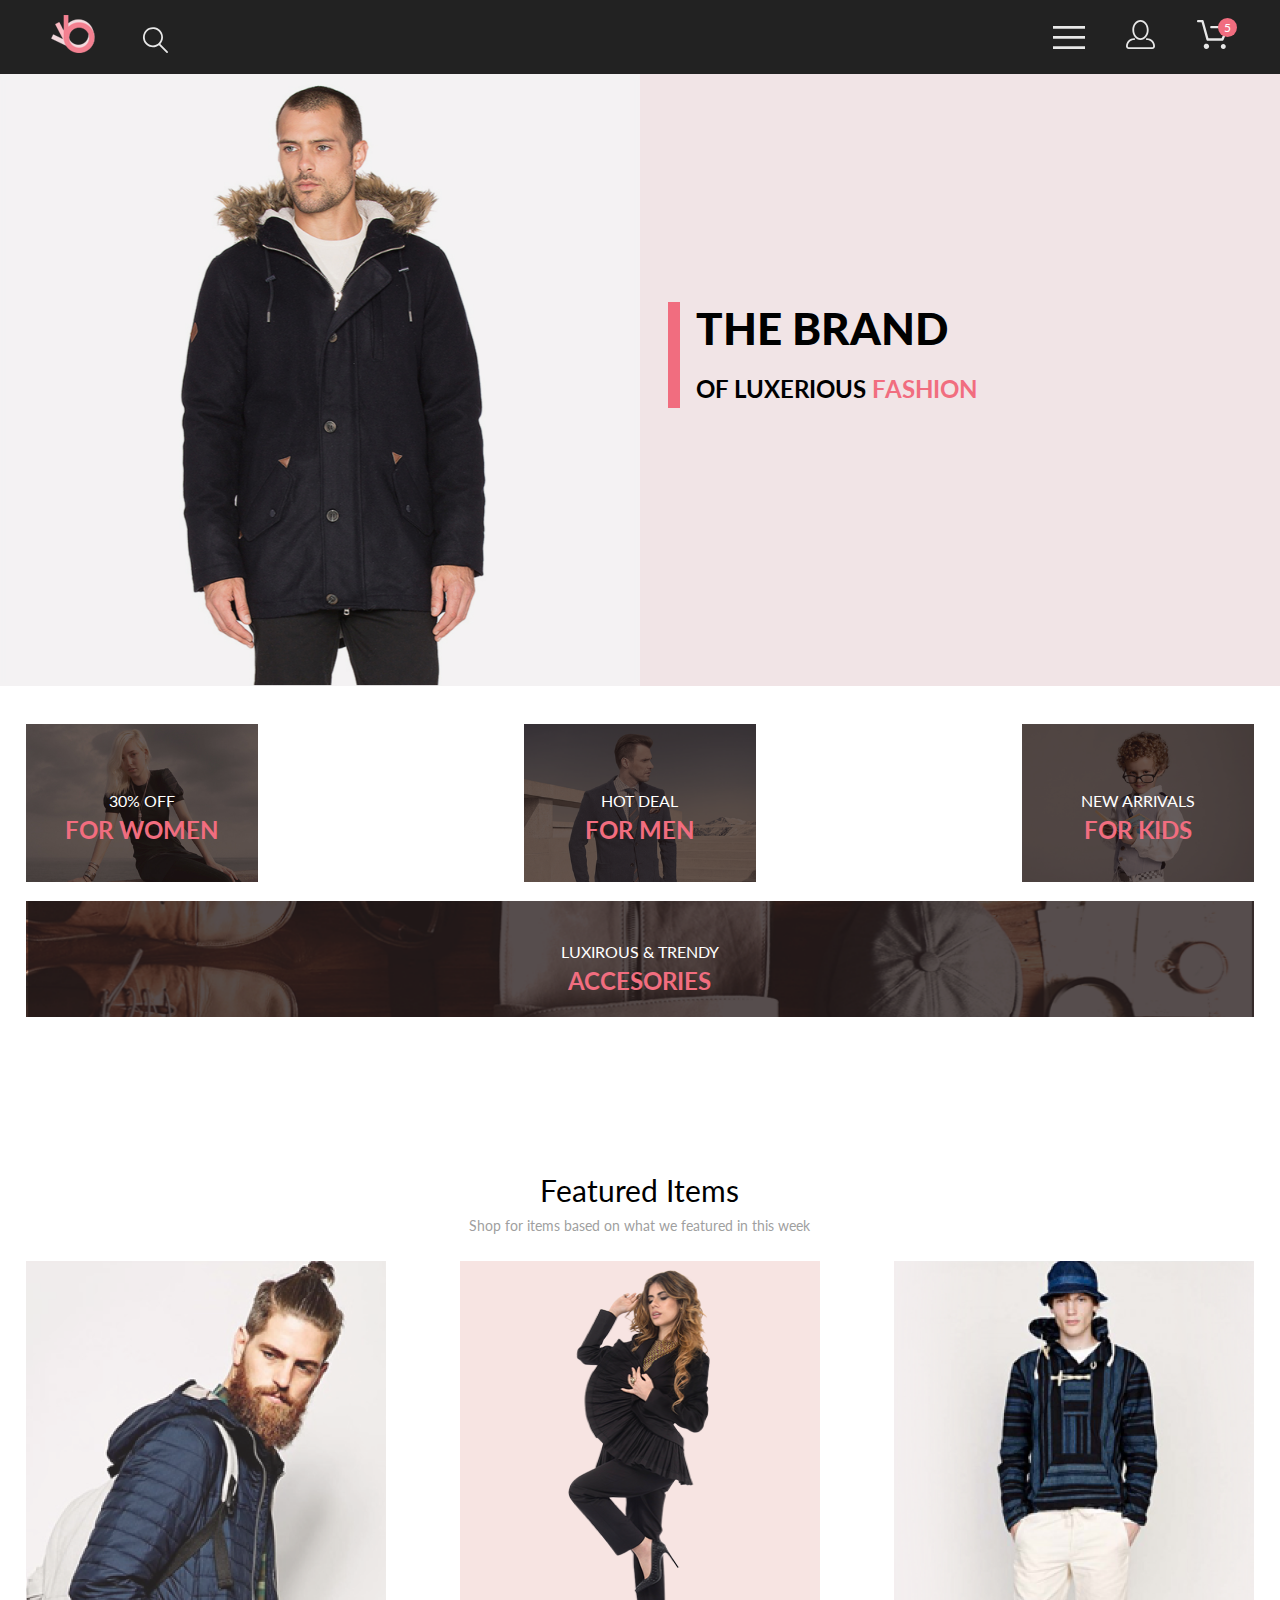
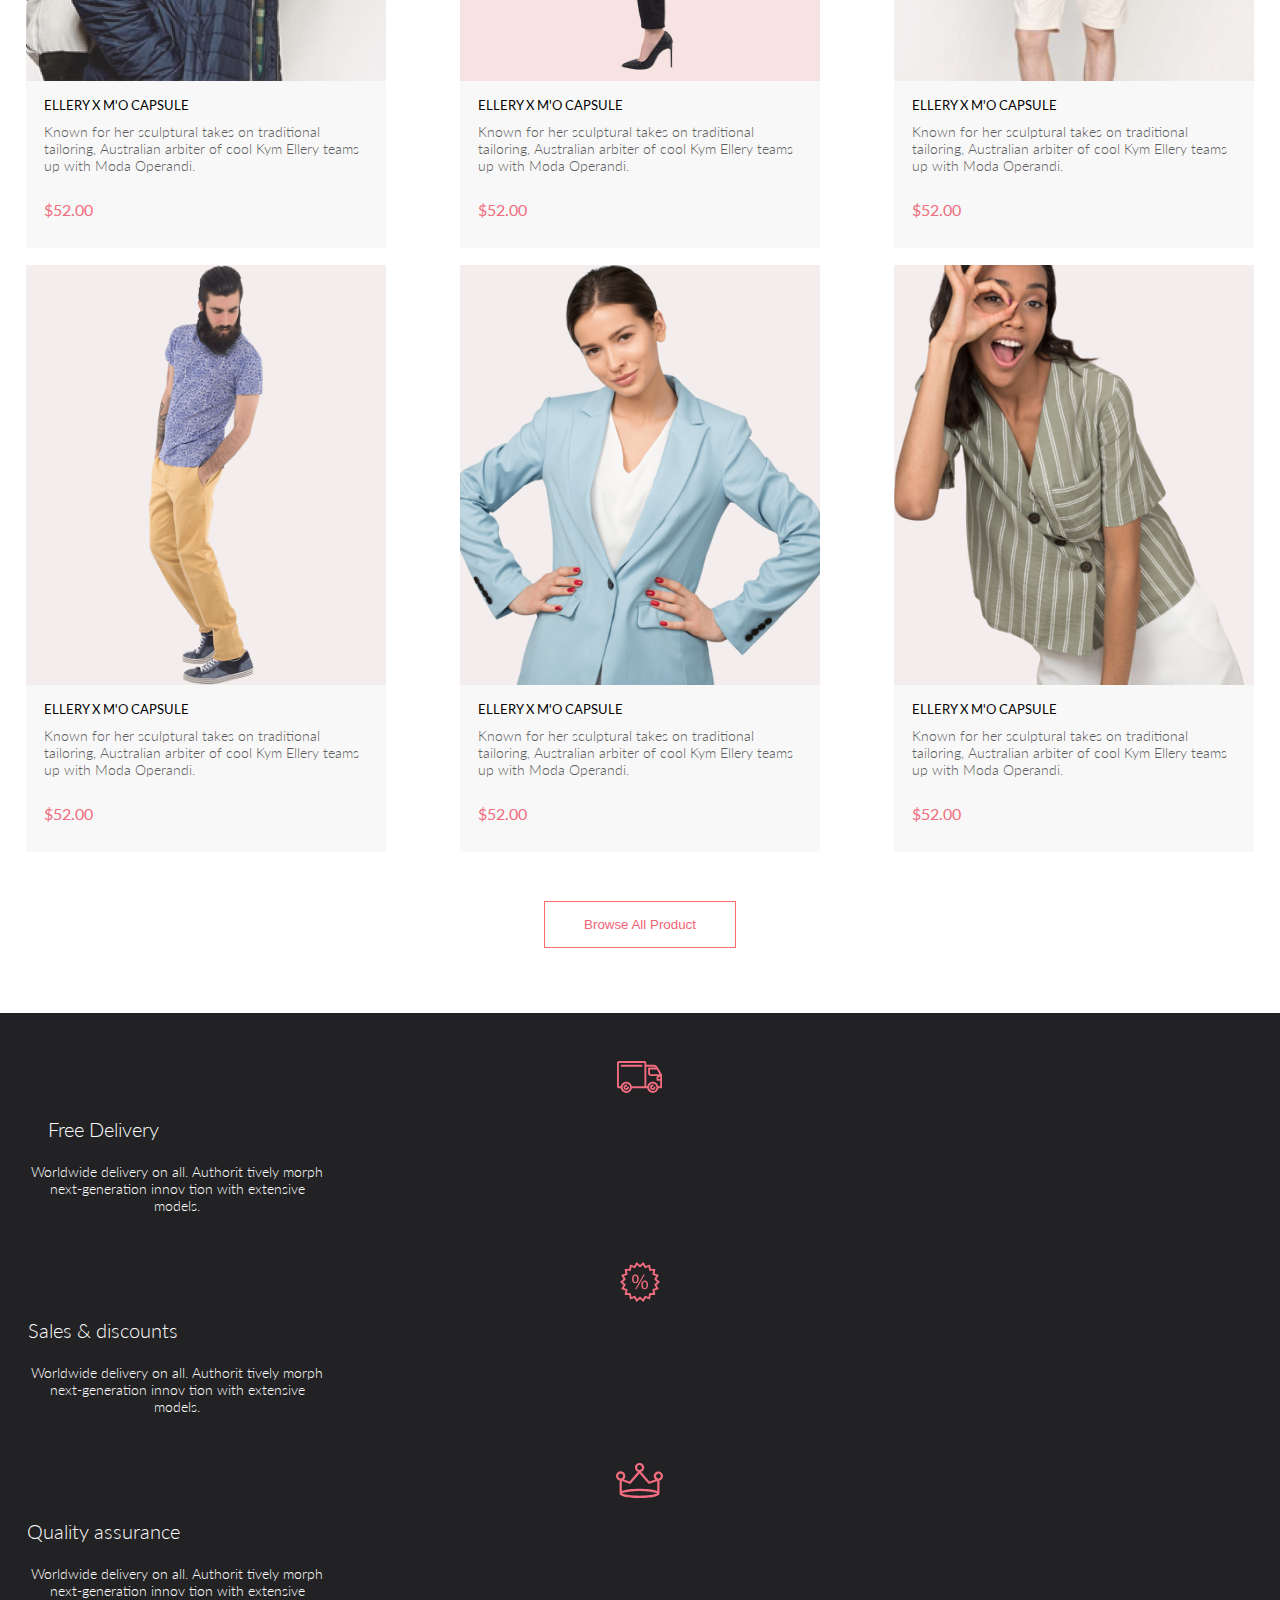
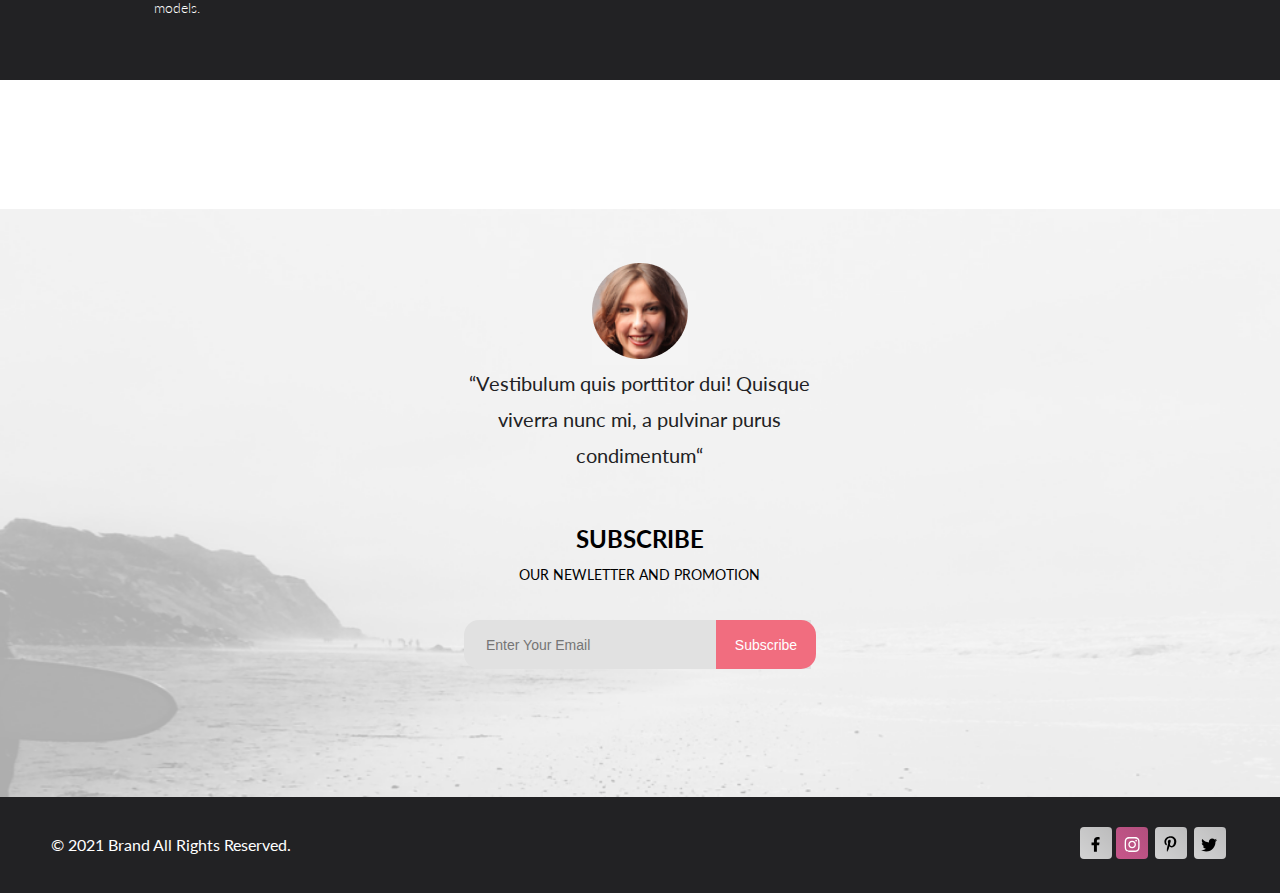
<file: index.html>
<!DOCTYPE html>
<html lang="ru">
<head>
	<meta charset="utf-8">
	<meta name="viewport" content="width=device-width">
	<title>Project</title>
</head>
<body>

	<header class="header">
		<div class="container header__container">
			<div class="header__logo-container">
				<a href="#"><img src="./img/logo.svg" alt="логотип" class="header__logo" width="44" height="38"></a>
				<div class="header__search">
					<button type="button" class="header__button"><img src="./img/loupe.svg" alt="лупа" width="26" height="27"></button>
				</div> 
			</div>

			<ul class="header__menu-list">
				<li class="header__menu-item"> 
					<a href="catalog.html" class="header__button-link header__button">
						<svg class="icon" width="32" height="23" viewBox="0 0 32 23" fill="none" xmlns="http://www.w3.org/2000/svg">
							<path d="M0 23V20.31H32V23H0ZM0 12.76V10.07H32V12.76H0ZM0 2.69V0H32V2.69H0Z" fill="#E8E8E8"/>
						</svg>
					</a>
				</li>
				<li class="header__menu-item">
					<a href="registration.html" class="header__button-link header__button">
						<svg class="icon" width="29" height="29" viewBox="0 0 29 29" fill="none" xmlns="http://www.w3.org/2000/svg">
							<path d="M14.5 19.937C19 19.937 22.656 15.464 22.656 9.968C22.656 4.472 19 0 14.5 0C13.3631 0.0217413 12.2463 0.303398 11.2351 0.823397C10.2239 1.34339 9.34507 2.08794 8.66602 3C7.12663 4.99573 6.30819 7.45381 6.34399 9.974C6.34399 15.465 10 19.937 14.5 19.937ZM14.5 1.813C18 1.813 20.844 5.472 20.844 9.969C20.844 14.466 17.998 18.125 14.5 18.125C11.002 18.125 8.15603 14.465 8.15503 9.969C8.15403 5.473 11 1.813 14.5 1.813ZM20.844 18.125C20.6036 18.125 20.373 18.2205 20.203 18.3905C20.033 18.5605 19.9375 18.7911 19.9375 19.0315C19.9375 19.2719 20.033 19.5025 20.203 19.6725C20.373 19.8425 20.6036 19.938 20.844 19.938C22.526 19.9399 24.1386 20.6088 25.3279 21.7982C26.5172 22.9875 27.1861 24.6 27.188 26.282C27.1875 26.5221 27.0918 26.7523 26.922 26.9221C26.7522 27.0918 26.5221 27.1875 26.282 27.188H2.71997C2.47985 27.1875 2.24975 27.0918 2.07996 26.9221C1.91016 26.7523 1.81449 26.5221 1.81396 26.282C1.81608 24.6001 2.48517 22.9877 3.67444 21.7985C4.86371 20.6092 6.47608 19.9401 8.15796 19.938C8.39824 19.938 8.62868 19.8425 8.79858 19.6726C8.96849 19.5027 9.06396 19.2723 9.06396 19.032C9.06396 18.7917 8.96849 18.5613 8.79858 18.3914C8.62868 18.2215 8.39824 18.126 8.15796 18.126C5.99541 18.1279 3.92201 18.9875 2.39258 20.5164C0.863144 22.0453 0.00264777 24.1185 0 26.281C0.000794067 27.0019 0.287502 27.693 0.797241 28.2027C1.30698 28.7125 1.99811 28.9992 2.71899 29H26.282C27.0027 28.9989 27.6936 28.7121 28.2031 28.2024C28.7126 27.6927 28.9992 27.0017 29 26.281C28.9974 24.1187 28.1372 22.0457 26.6083 20.5168C25.0793 18.9878 23.0063 18.1276 20.844 18.125Z" fill="#E8E8E8"/>
						</svg>
					</a>
				</li>
				<li class="header__menu-item">
					<a href="cart.html" class="header__button-link header__button">
						<p class="header__menu-item--basket">5</p>
						<svg class="icon" width="33" height="29" viewBox="0 0 33 29" fill="none" xmlns="http://www.w3.org/2000/svg">
							<path d="M27.199 29C26.5512 28.9738 25.9396 28.6948 25.4952 28.2227C25.0509 27.7506 24.8094 27.1232 24.8225 26.475C24.8356 25.8269 25.1023 25.2097 25.5653 24.7559C26.0283 24.3022 26.6508 24.048 27.2991 24.048C27.9474 24.048 28.5697 24.3022 29.0327 24.7559C29.4957 25.2097 29.7624 25.8269 29.7755 26.475C29.7886 27.1232 29.5471 27.7506 29.1028 28.2227C28.6585 28.6948 28.0468 28.9738 27.399 29H27.199ZM7.75098 26.32C7.75098 25.79 7.90815 25.2718 8.20264 24.8311C8.49712 24.3904 8.91569 24.0469 9.4054 23.844C9.8951 23.6412 10.434 23.5881 10.9539 23.6915C11.4737 23.7949 11.9512 24.0502 12.326 24.425C12.7009 24.7998 12.9562 25.2773 13.0596 25.7972C13.163 26.317 13.1098 26.8559 12.907 27.3456C12.7041 27.8353 12.3606 28.2539 11.9199 28.5483C11.4792 28.8428 10.9611 29 10.431 29C10.0789 29.0003 9.73017 28.9311 9.40479 28.7966C9.0794 28.662 8.78374 28.4646 8.53467 28.2158C8.28559 27.9669 8.08805 27.6713 7.95325 27.3461C7.81844 27.0208 7.74902 26.6721 7.74902 26.32H7.75098ZM11.551 20.686C11.2916 20.6868 11.039 20.6024 10.8322 20.4457C10.6253 20.2891 10.4756 20.0689 10.406 19.819L5.573 2.36401H2.18005C1.86657 2.36401 1.56591 2.23947 1.34424 2.01781C1.12257 1.79614 0.998047 1.49549 0.998047 1.18201C0.998047 0.868519 1.12257 0.567873 1.34424 0.346205C1.56591 0.124537 1.86657 5.81268e-06 2.18005 5.81268e-06H6.46106C6.72055 -0.00080736 6.97309 0.0837201 7.17981 0.240568C7.38653 0.397416 7.53589 0.617884 7.60498 0.868006L12.438 18.323H25.616L29.999 8.27501H15.399C15.2409 8.27961 15.0834 8.25242 14.9359 8.19507C14.7884 8.13771 14.6539 8.05134 14.5404 7.94108C14.4269 7.83082 14.3366 7.69891 14.275 7.55315C14.2134 7.40739 14.1816 7.25075 14.1816 7.0925C14.1816 6.93426 14.2134 6.77762 14.275 6.63186C14.3366 6.4861 14.4269 6.35419 14.5404 6.24393C14.6539 6.13367 14.7884 6.0473 14.9359 5.98994C15.0834 5.93259 15.2409 5.90541 15.399 5.91001H31.812C32.0077 5.90996 32.2003 5.95866 32.3724 6.05172C32.5446 6.14478 32.6908 6.27926 32.798 6.44301C32.9058 6.60729 32.9714 6.79569 32.9889 6.99145C33.0063 7.18721 32.9752 7.38424 32.8981 7.565L27.493 19.977C27.4007 20.1876 27.249 20.3668 27.0565 20.4927C26.864 20.6186 26.6391 20.6858 26.4091 20.686H11.551Z" fill="#E8E8E8"/>
						</svg>
					</a>
				</li>
			</ul>   
		</div>
	</header>

	<main>
		<section class="name">
			<img class="name__img" src="./img/man-in-jacket.jpg" alt="мужчина в пальто" width="800" height="765">
			<div class="name__content">
				<h1 class="name__header">The brand<br><span class="name__header-span"> <span class="name__header-span-black">of luxerious</span> fashion</span></h1>
			</div>

			<div class="name__menu">
				<svg width="13" height="13" viewBox="0 0 13 13" fill="none" xmlns="http://www.w3.org/2000/svg">
					<path d="M7.4158 6.00409L11.7158 1.71409C11.9041 1.52579 12.0099 1.27039 12.0099 1.00409C12.0099 0.73779 11.9041 0.482395 11.7158 0.294092C11.5275 0.105788 11.2721 0 11.0058 0C10.7395 0 10.4841 0.105788 10.2958 0.294092L6.0058 4.59409L1.7158 0.294092C1.52749 0.105788 1.2721 -1.9841e-09 1.0058 0C0.739497 1.9841e-09 0.484102 0.105788 0.295798 0.294092C0.107495 0.482395 0.0017066 0.73779 0.0017066 1.00409C0.0017066 1.27039 0.107495 1.52579 0.295798 1.71409L4.5958 6.00409L0.295798 10.2941C0.20207 10.3871 0.127676 10.4977 0.0769072 10.6195C0.0261385 10.7414 0 10.8721 0 11.0041C0 11.1361 0.0261385 11.2668 0.0769072 11.3887C0.127676 11.5105 0.20207 11.6211 0.295798 11.7141C0.388761 11.8078 0.499362 11.8822 0.621222 11.933C0.743081 11.9838 0.873786 12.0099 1.0058 12.0099C1.13781 12.0099 1.26852 11.9838 1.39038 11.933C1.51223 11.8822 1.62284 11.8078 1.7158 11.7141L6.0058 7.41409L10.2958 11.7141C10.3888 11.8078 10.4994 11.8822 10.6212 11.933C10.7431 11.9838 10.8738 12.0099 11.0058 12.0099C11.1378 12.0099 11.2685 11.9838 11.3904 11.933C11.5122 11.8822 11.6228 11.8078 11.7158 11.7141C11.8095 11.6211 11.8839 11.5105 11.9347 11.3887C11.9855 11.2668 12.0116 11.1361 12.0116 11.0041C12.0116 10.8721 11.9855 10.7414 11.9347 10.6195C11.8839 10.4977 11.8095 10.3871 11.7158 10.2941L7.4158 6.00409Z" fill="#6F6E6E"/>
				</svg>
				<h2 class="name__menu-title">menu</h2>
				<h3 class="name__menu-list-title">man</h3>
				<ul class="name__menu-list">
					<li class="name__menu-list--item"><a href="#" class="name__menu-list--link">Accessories</a></li>
					<li class="name__menu-list--item"><a href="#" class="name__menu-list--link">Bags</a></li>
					<li class="name__menu-list--item"><a href="#" class="name__menu-list--link">Denim</a></li>
					<li class="name__menu-list--item"><a href="#" class="name__menu-list--link">T-Shirts</a></li>
				</ul>

				<h3 class="name__menu-list-title">woman</h3>
				<ul class="name__menu-list">
					<li class="name__menu-list--item"><a href="#" class="name__menu-list--link">Accessories</a></li>
					<li class="name__menu-list--item"><a href="#" class="name__menu-list--link">Jackets & Coats</a></li>
					<li class="name__menu-list--item"><a href="#" class="name__menu-list--link">Polos</a></li>
					<li class="name__menu-list--item"><a href="#" class="name__menu-list--link">T-Shirts</a></li>
					<li class="name__menu-list--item"><a href="#" class="name__menu-list--link">Shirts</a></li>
				</ul>

				<h3 class="name__menu-list-title">kids</h3>
				<ul class="name__menu-list">
					<li class="name__menu-list--item"><a href="#" class="name__menu-list--link">Accessories</a></li>
					<li class="name__menu-list--item"><a href="#" class="name__menu-list--link">Jackets & Coats</a></li>
					<li class="name__menu-list--item"><a href="#" class="name__menu-list--link">Polos</a></li>
					<li class="name__menu-list--item"><a href="#" class="name__menu-list--link">T-Shirts</a></li>
					<li class="name__menu-list--item"><a href="#" class="name__menu-list--link">Shirts</a></li>
					<li class="name__menu-list--item"><a href="#" class="name__menu-list--link">Bags</a></li>
				</ul>
			</div>
		</section>

		<section class="stock">
			<h2 class="visually-hidden">Акции</h2>
			<ul class="stock__list">
				<li class="stock__item">
					<a href="#" class="stock__item-link">
						<p class="stock__item-name">30% off</p>
						<p class="stock__item-category">for women</p>
					</a>
				</li>
				<li class="stock__item">
					<a href="#" class="stock__item-link">
						<p class="stock__item-name">hot deal</p>
						<p class="stock__item-category">for men</p>
					</a>
				</li>
				<li class="stock__item">
					<a href="#" class="stock__item-link">
						<p class="stock__item-name">new arrivals</p>
						<p class="stock__item-category">for kids</p>
					</a>
				</li>
				<li class="stock__item stock__item--last">
					<a href="#" class="stock__item-link">
						<p class="stock__item-name">luxirous & trendy</p>
						<p class="stock__item-category">accesories</p>
					</a>
				</li>
			</ul>
		</section>

		<section class="products">
			<div class="products__title">
				<h2 class="products__title-name">Featured Items</h2>
				<p class="products__title-info">Shop for items based on what we featured in this week</p>
			</div>

			<ul class="products__block">
				<li class="products__menu-list">
					<div class="products__list-hover products__hover">
						<span class="products__hover-button">Add to Cart</span>
					</div>
					<a href="product.html" class="products__menu-link">
						<img src="img/man-with-backpack.png" alt="мужчина с рюкзаком">
						<h3 class="products__list-name">ellery x m'o capsule</h3>
						<p class="products__list-info">Known for her sculptural takes on&nbsp;traditional tailoring, Australian arbiter of&nbsp;cool Kym Ellery teams up&nbsp;with Moda Operandi.</p>
						<p class="products__list-price">$52.00</p>
					</a>
				</li>
				<li class="products__menu-list">
					<div class="products__list-hover products__hover">
						<span class="products__hover-button">Add to Cart</span>
					</div>
					<a href="product.html" class="products__menu-link">
						<img src="img/women-in-black-costume.png" alt="девушка в черном костюме">
						<h3 class="products__list-name">ellery x m'o capsule</h3>
						<p class="products__list-info">Known for her sculptural takes on&nbsp;traditional tailoring, Australian arbiter of&nbsp;cool Kym Ellery teams up&nbsp;with Moda Operandi.</p>
						<p class="products__list-price">$52.00</p>
					</a>
				</li>
				<li class="products__menu-list">
					<div class="products__list-hover products__hover">
						<span class="products__hover-button">Add to Cart</span>
					</div>
					<a href="product.html" class="products__menu-link">
						<img src="img/man-with-panama.png" alt="мужчина в панамке">
						<h3 class="products__list-name">ellery x m'o capsule</h3>
						<p class="products__list-info">Known for her sculptural takes on&nbsp;traditional tailoring, Australian arbiter of&nbsp;cool Kym Ellery teams up&nbsp;with Moda Operandi.</p>
						<p class="products__list-price">$52.00</p>
					</a>
				</li>
				<li class="products__menu-list">
					<div class="products__list-hover products__hover">
						<span class="products__hover-button">Add to Cart</span>
					</div>
					<a href="product.html" class="products__menu-link">
						<img src="img/man-in-light-trousers.png" alt="мужчина в светлых брюках">
						<h3 class="products__list-name">ellery x m'o capsule</h3>
						<p class="products__list-info">Known for her sculptural takes on&nbsp;traditional tailoring, Australian arbiter of&nbsp;cool Kym Ellery teams up&nbsp;with Moda Operandi.</p>
						<p class="products__list-price">$52.00</p>
					</a>
				</li>
				<li class="products__menu-list">
					<div class="products__list-hover products__hover">
						<span class="products__hover-button">Add to Cart</span>
					</div>
					<a href="product.html" class="products__menu-link">
						<img src="img/women-in-blue-blazer.png" alt="девушка в голубом пиджаке">
						<h3 class="products__list-name">ellery x m'o capsule</h3>
						<p class="products__list-info">Known for her sculptural takes on&nbsp;traditional tailoring, Australian arbiter of&nbsp;cool Kym Ellery teams up&nbsp;with Moda Operandi.</p>
						<p class="products__list-price">$52.00</p>
					</a>
				</li>
				<li class="products__menu-list">
					<div class="products__list-hover products__hover">
						<span class="products__hover-button">Add to Cart</span>
					</div>
					<a href="product.html" class="products__menu-link">
						<img src="img/women-in-striped-blazer.png" alt="девушка в полосатом пиджаке">
						<h3 class="products__list-name">ellery x m'o capsule</h3>
						<p class="products__list-info">Known for her sculptural takes on&nbsp;traditional tailoring, Australian arbiter of&nbsp;cool Kym Ellery teams up&nbsp;with Moda Operandi.</p>
						<p class="products__list-price">$52.00</p>
					</a>
				</li>
			</ul>
			<button type="button" class="products__button">Browse All Product</button>
		</section>

		<section class="feature">
			<div class="feature__block">
				<ul class="feature__menu">
					<li class="feature__menu-list feature__list">
						<h2 class="feature__list-title">Free Delivery</h2>
						<p class="feature__list-info">Worldwide delivery on&nbsp;all. Authorit tively morph<br> next-generation innov tion with extensive models.</p>
					</li>
					<li class="feature__menu-list">
						<h2 class="feature__list-title">Sales & discounts</h2>
						<p class="feature__list-info">Worldwide delivery on&nbsp;all. Authorit tively morph<br> next-generation innov tion with extensive models.</p>
					</li>
					<li class="feature__menu-list">
						<h2 class="feature__list-title">Quality assurance</h2>
						<p class="feature__list-info">Worldwide delivery on&nbsp;all. Authorit tively morph<br> next-generation innov tion with extensive models.</p>
					</li>
				</ul>
			</div>
		</section>
	</main>

	<footer class="footer">
		<div class="footer__subscribe">
			<div class="footer__subscribe-block">
				<div class="footer__subscribe-info subscribe__info">
					<p class="subscribe__info-text">“Vestibulum quis porttitor dui! Quisque<br> viverra nunc&nbsp;mi, a&nbsp;pulvinar purus<br>condimentum“</p>
				</div>
				
				<form class="footer__subscribe-form subscribe__form">
					<h3 class="subscribe__form-title">subscribe<br>our newletter and promotion</h3>
					<input type="email" placeholder="Enter Your Email" class="subscribe__form-input">
					<button type="submit" class="subscribe__form-button">Subscribe</button>
				</form>
			</div>
		</div>
		
		<div class="footer__copyright">
			<p class="footer__copyright-text">&copy; 2021 Brand All Rights Reserved.</p>
			<div class="footer__copyright-social social__block">
				<a href="facebook.com" class="social__block-link facebook">
					<i class="fab fa-facebook-f">
						<svg width="9" height="15" viewBox="0 0 9 15" fill="none" xmlns="http://www.w3.org/2000/svg">
							<path d="M8.08836 8.28L8.50686 5.61602H5.89022V3.88729C5.89022 3.15847 6.25574 2.44806 7.42765 2.44806H8.61722V0.179975C8.61722 0.179975 7.53772 0 6.50561 0C4.35073 0 2.9422 1.27593 2.9422 3.5857V5.61602H0.546875V8.28H2.9422V14.72H5.89022V8.28H8.08836Z" fill="black"/>
						</svg>
					</i>
				</a>
				<a href="instagram.com" class="social__block-link instagram">
					<i class="fab fa-instagram">
						<svg width="16" height="15" viewBox="0 0 16 15" fill="none" xmlns="http://www.w3.org/2000/svg">
							<path d="M8.13897 3.68159C6.02383 3.68159 4.31774 5.38491 4.31774 7.49663C4.31774 9.60835 6.02383 11.3117 8.13897 11.3117C10.2541 11.3117 11.9602 9.60835 11.9602 7.49663C11.9602 5.38491 10.2541 3.68159 8.13897 3.68159ZM8.13897 9.9769C6.77211 9.9769 5.65467 8.8646 5.65467 7.49663C5.65467 6.12866 6.76878 5.01636 8.13897 5.01636C9.50915 5.01636 10.6233 6.12866 10.6233 7.49663C10.6233 8.8646 9.50583 9.9769 8.13897 9.9769ZM13.0078 3.52554C13.0078 4.02026 12.6087 4.41538 12.1165 4.41538C11.621 4.41538 11.2252 4.01694 11.2252 3.52554C11.2252 3.03413 11.6243 2.63569 12.1165 2.63569C12.6087 2.63569 13.0078 3.03413 13.0078 3.52554ZM15.5386 4.42866C15.4821 3.23667 15.2094 2.18081 14.3347 1.31089C13.4634 0.440967 12.4058 0.168701 11.2119 0.108936C9.9814 0.039209 6.29321 0.039209 5.0627 0.108936C3.8721 0.165381 2.81453 0.437646 1.93987 1.30757C1.06522 2.17749 0.795836 3.23335 0.735973 4.42534C0.666134 5.65386 0.666134 9.33608 0.735973 10.5646C0.79251 11.7566 1.06522 12.8124 1.93987 13.6824C2.81453 14.5523 3.86878 14.8246 5.0627 14.8843C6.29321 14.9541 9.9814 14.9541 11.2119 14.8843C12.4058 14.8279 13.4634 14.5556 14.3347 13.6824C15.2061 12.8124 15.4788 11.7566 15.5386 10.5646C15.6085 9.33608 15.6085 5.65718 15.5386 4.42866ZM13.949 11.8828C13.6895 12.5335 13.1874 13.0349 12.5322 13.2972C11.5511 13.6857 9.22314 13.596 8.13897 13.596C7.05479 13.596 4.72348 13.6824 3.74573 13.2972C3.09389 13.0382 2.59171 12.5369 2.32898 11.8828C1.93987 10.9033 2.02967 8.57905 2.02967 7.49663C2.02967 6.41421 1.9432 4.08667 2.32898 3.1105C2.58838 2.45972 3.09056 1.95835 3.74573 1.69604C4.7268 1.30757 7.05479 1.39722 8.13897 1.39722C9.22314 1.39722 11.5545 1.31089 12.5322 1.69604C13.184 1.95503 13.6862 2.4564 13.949 3.1105C14.3381 4.08999 14.2483 6.41421 14.2483 7.49663C14.2483 8.57905 14.3381 10.9066 13.949 11.8828Z" fill="white"/>
						</svg>
					</i>
				</a>
				<a href="pinterest.ru" class="social__block-link pinterest">
					<i class="fab fa-pinterest">
						<svg width="13" height="16" viewBox="0 0 13 16" fill="none" xmlns="http://www.w3.org/2000/svg">
							<path d="M6.74032 0.203125C3.55564 0.203125 0.408203 2.34063 0.408203 5.8C0.408203 8 1.63738 9.25 2.38233 9.25C2.68963 9.25 2.86655 8.3875 2.86655 8.14375C2.86655 7.85313 2.13091 7.23438 2.13091 6.025C2.13091 3.5125 4.03055 1.73125 6.4889 1.73125C8.60271 1.73125 10.1671 2.94062 10.1671 5.1625C10.1671 6.82187 9.50597 9.93437 7.36422 9.93437C6.59133 9.93437 5.93018 9.37187 5.93018 8.56563C5.93018 7.38438 6.74963 6.24062 6.74963 5.02187C6.74963 2.95312 3.835 3.32812 3.835 5.82812C3.835 6.35313 3.90018 6.93437 4.13298 7.4125C3.70463 9.26875 2.82931 12.0344 2.82931 13.9469C2.82931 14.5375 2.91311 15.1188 2.96899 15.7094C3.07452 15.8281 3.02175 15.8156 3.18316 15.7563C4.74757 13.6 4.69169 13.1781 5.3994 10.3562C5.78119 11.0875 6.76826 11.4812 7.55046 11.4812C10.8469 11.4812 12.3275 8.24688 12.3275 5.33125C12.3275 2.22813 9.66427 0.203125 6.74032 0.203125Z" fill="black"/>
						</svg>
					</i>
				</a>
				<a href="twitter.com" class="social__block-link twitter">
					<i class="fab fa-twitter">
						<svg width="17" height="14" viewBox="0 0 17 14" fill="none" xmlns="http://www.w3.org/2000/svg">
							<path d="M14.417 3.74052C14.427 3.88264 14.427 4.0248 14.427 4.16692C14.427 8.50192 11.1498 13.4969 5.15986 13.4969C3.31448 13.4969 1.60022 12.9588 0.158203 12.0248C0.420396 12.0552 0.67247 12.0654 0.944752 12.0654C2.46741 12.0654 3.8691 11.5476 4.98843 10.6644C3.5565 10.6339 2.3565 9.68977 1.94305 8.39027C2.14475 8.4207 2.34642 8.44102 2.5582 8.44102C2.85063 8.44102 3.14308 8.40039 3.41533 8.32936C1.92291 8.02477 0.803551 6.70498 0.803551 5.11108V5.07048C1.23715 5.31414 1.74139 5.46642 2.2758 5.4867C1.39849 4.89786 0.823727 3.8928 0.823727 2.75573C0.823727 2.14661 0.985041 1.58823 1.26741 1.10092C2.87077 3.09077 5.28086 4.39023 7.98334 4.53239C7.93293 4.28873 7.90266 4.03495 7.90266 3.78114C7.90266 1.97402 9.35477 0.501953 11.1598 0.501953C12.0976 0.501953 12.9446 0.897891 13.5396 1.53748C14.2757 1.39536 14.9816 1.12123 15.6068 0.745609C15.3648 1.50705 14.8505 2.14664 14.1749 2.5527C14.8304 2.48167 15.4657 2.29889 16.0505 2.04511C15.6069 2.69483 15.0522 3.27348 14.417 3.74052Z" fill="black"/>
						</svg>
					</i>
				</a>
			</div>
		</div>
	</footer>

	<link rel="stylesheet" href="css/reset.css">
	<link rel="stylesheet" href="css/style.css">
	<link rel="preconnect" href="https://fonts.gstatic.com">
	<link href="https://fonts.googleapis.com/css2?family=Lato:wght@300;400;700;900&display=swap" rel="stylesheet">
</body>
</html>
</file>
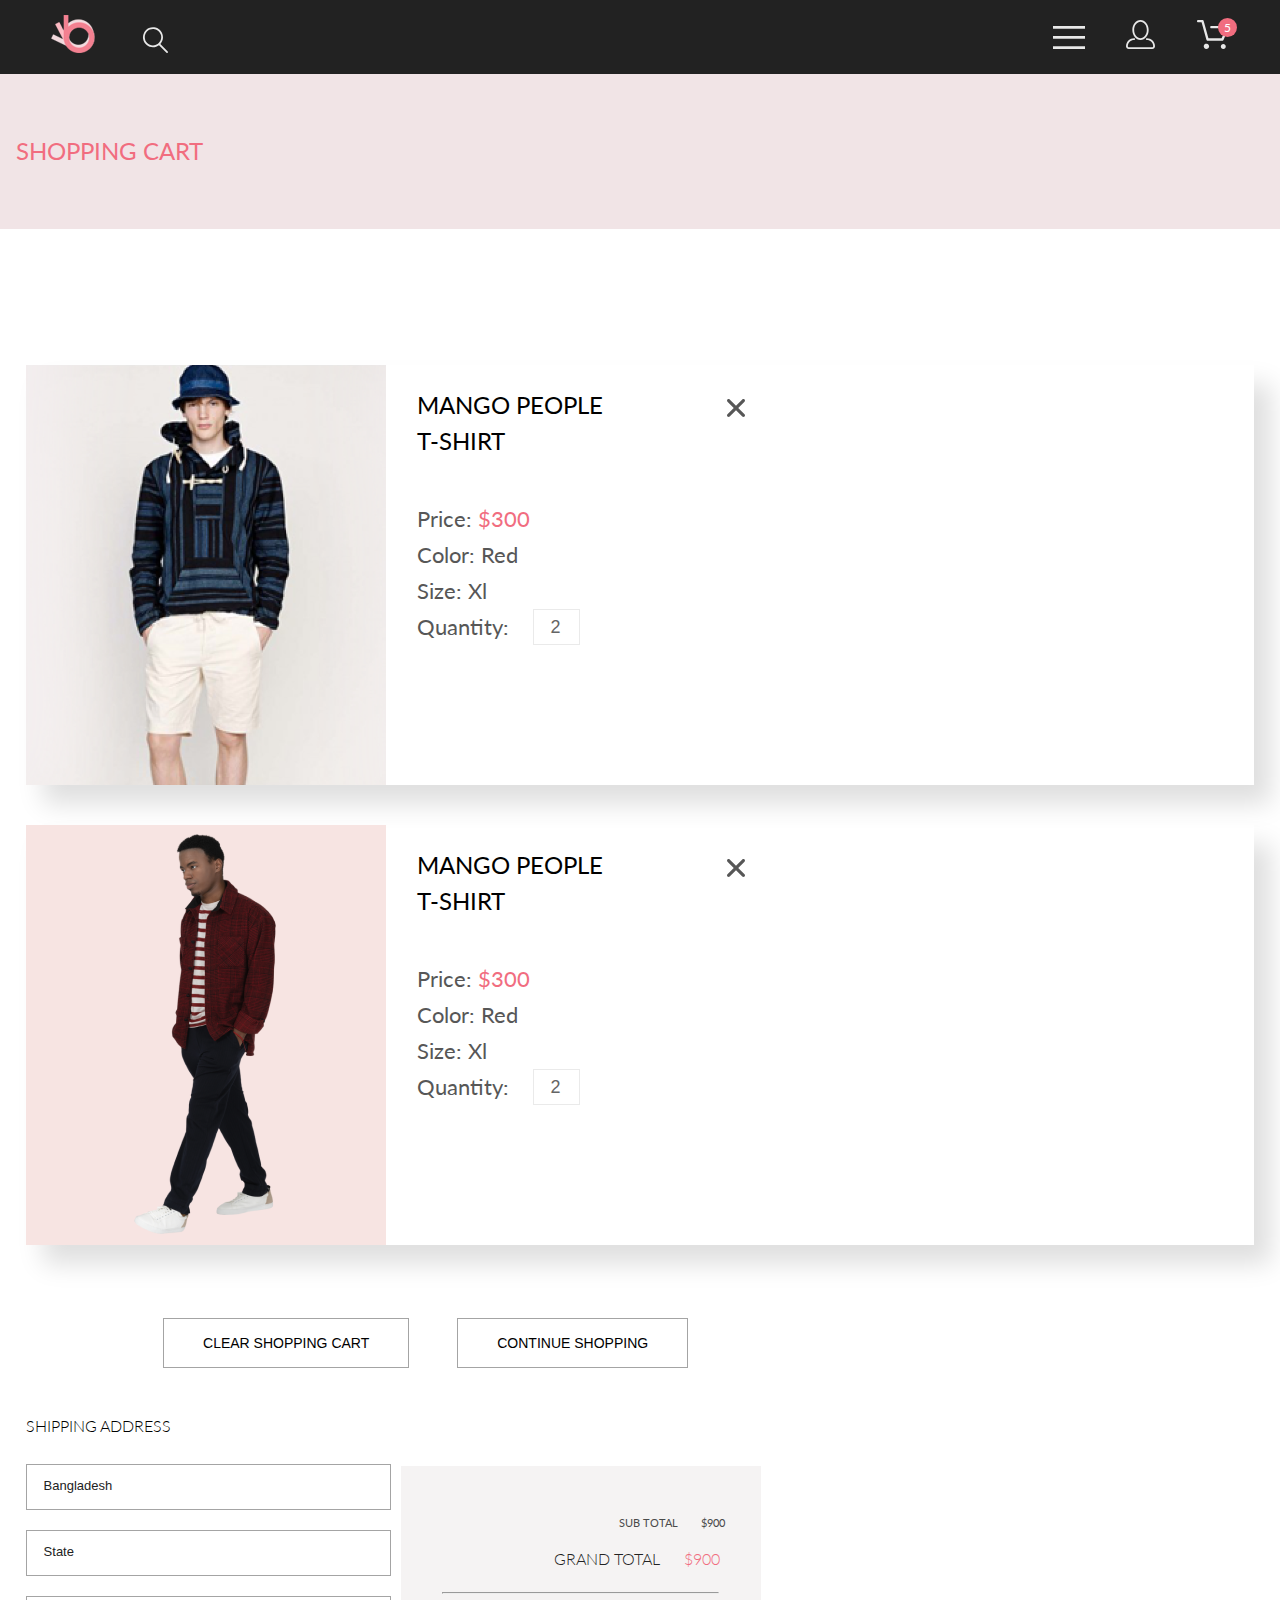
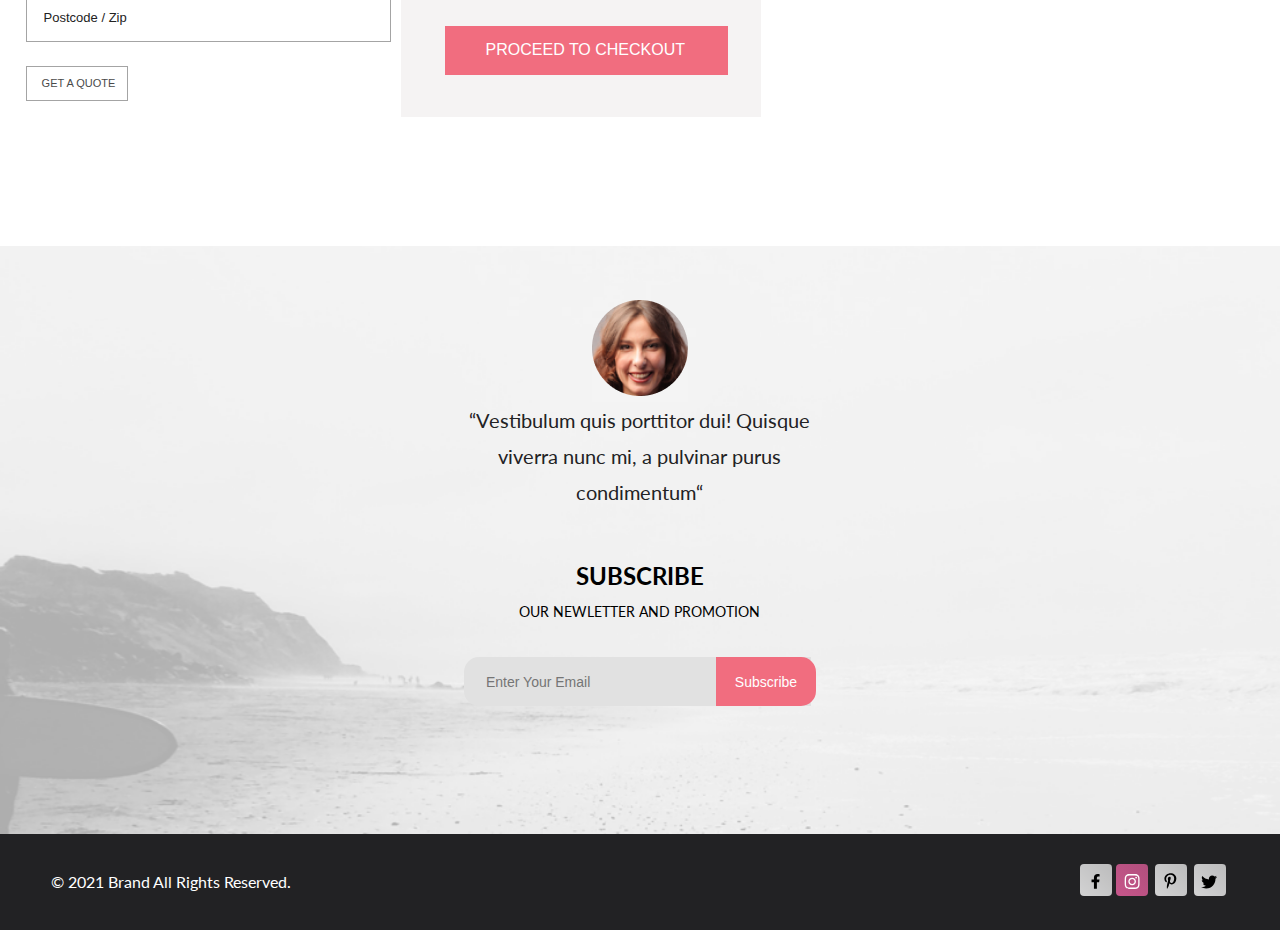
<file: cart.html>
<!DOCTYPE html>
<html lang="ru">
<head>
	<meta charset="UTF-8">
	<meta name="viewport" content="width=device-width, initial-scale=1.0">
	<title>Cart</title>
</head>
<body>
	<header class="header">
		<div class="container header__container">
			<div class="header__logo-container">   
				<a href="index.html"><img src="./img/logo.svg" alt="логотип" class="header__logo" width="44" height="38"></a>
				<div class="header__search">
					<button type="button" class="header__button"><img src="./img/loupe.svg" alt="лупа" width="26" height="27"></button>
				</div>
			</div>

			<ul class="header__menu-list">
				<li class="header__menu-item">
					<a href="catalog.html" class="header__button-link header__button">
						<svg class="icon" width="32" height="23" viewBox="0 0 32 23" fill="none" xmlns="http://www.w3.org/2000/svg">
							<path d="M0 23V20.31H32V23H0ZM0 12.76V10.07H32V12.76H0ZM0 2.69V0H32V2.69H0Z" fill="#E8E8E8"/>
						</svg>
					</a>
				</li>
				<li class="header__menu-item">
					<a href="registration.html" class="header__button-link header__button">
						<svg class="icon" width="29" height="29" viewBox="0 0 29 29" fill="none" xmlns="http://www.w3.org/2000/svg">
							<path d="M14.5 19.937C19 19.937 22.656 15.464 22.656 9.968C22.656 4.472 19 0 14.5 0C13.3631 0.0217413 12.2463 0.303398 11.2351 0.823397C10.2239 1.34339 9.34507 2.08794 8.66602 3C7.12663 4.99573 6.30819 7.45381 6.34399 9.974C6.34399 15.465 10 19.937 14.5 19.937ZM14.5 1.813C18 1.813 20.844 5.472 20.844 9.969C20.844 14.466 17.998 18.125 14.5 18.125C11.002 18.125 8.15603 14.465 8.15503 9.969C8.15403 5.473 11 1.813 14.5 1.813ZM20.844 18.125C20.6036 18.125 20.373 18.2205 20.203 18.3905C20.033 18.5605 19.9375 18.7911 19.9375 19.0315C19.9375 19.2719 20.033 19.5025 20.203 19.6725C20.373 19.8425 20.6036 19.938 20.844 19.938C22.526 19.9399 24.1386 20.6088 25.3279 21.7982C26.5172 22.9875 27.1861 24.6 27.188 26.282C27.1875 26.5221 27.0918 26.7523 26.922 26.9221C26.7522 27.0918 26.5221 27.1875 26.282 27.188H2.71997C2.47985 27.1875 2.24975 27.0918 2.07996 26.9221C1.91016 26.7523 1.81449 26.5221 1.81396 26.282C1.81608 24.6001 2.48517 22.9877 3.67444 21.7985C4.86371 20.6092 6.47608 19.9401 8.15796 19.938C8.39824 19.938 8.62868 19.8425 8.79858 19.6726C8.96849 19.5027 9.06396 19.2723 9.06396 19.032C9.06396 18.7917 8.96849 18.5613 8.79858 18.3914C8.62868 18.2215 8.39824 18.126 8.15796 18.126C5.99541 18.1279 3.92201 18.9875 2.39258 20.5164C0.863144 22.0453 0.00264777 24.1185 0 26.281C0.000794067 27.0019 0.287502 27.693 0.797241 28.2027C1.30698 28.7125 1.99811 28.9992 2.71899 29H26.282C27.0027 28.9989 27.6936 28.7121 28.2031 28.2024C28.7126 27.6927 28.9992 27.0017 29 26.281C28.9974 24.1187 28.1372 22.0457 26.6083 20.5168C25.0793 18.9878 23.0063 18.1276 20.844 18.125Z" fill="#E8E8E8"/>
						</svg>
					</a>
				</li>
				<li class="header__menu-item">
					<a href="cart.html" class="header__button-link header__button">
						<p class="header__menu-item--basket">5</p>
						<svg class="icon" width="33" height="29" viewBox="0 0 33 29" fill="none" xmlns="http://www.w3.org/2000/svg">
							<path d="M27.199 29C26.5512 28.9738 25.9396 28.6948 25.4952 28.2227C25.0509 27.7506 24.8094 27.1232 24.8225 26.475C24.8356 25.8269 25.1023 25.2097 25.5653 24.7559C26.0283 24.3022 26.6508 24.048 27.2991 24.048C27.9474 24.048 28.5697 24.3022 29.0327 24.7559C29.4957 25.2097 29.7624 25.8269 29.7755 26.475C29.7886 27.1232 29.5471 27.7506 29.1028 28.2227C28.6585 28.6948 28.0468 28.9738 27.399 29H27.199ZM7.75098 26.32C7.75098 25.79 7.90815 25.2718 8.20264 24.8311C8.49712 24.3904 8.91569 24.0469 9.4054 23.844C9.8951 23.6412 10.434 23.5881 10.9539 23.6915C11.4737 23.7949 11.9512 24.0502 12.326 24.425C12.7009 24.7998 12.9562 25.2773 13.0596 25.7972C13.163 26.317 13.1098 26.8559 12.907 27.3456C12.7041 27.8353 12.3606 28.2539 11.9199 28.5483C11.4792 28.8428 10.9611 29 10.431 29C10.0789 29.0003 9.73017 28.9311 9.40479 28.7966C9.0794 28.662 8.78374 28.4646 8.53467 28.2158C8.28559 27.9669 8.08805 27.6713 7.95325 27.3461C7.81844 27.0208 7.74902 26.6721 7.74902 26.32H7.75098ZM11.551 20.686C11.2916 20.6868 11.039 20.6024 10.8322 20.4457C10.6253 20.2891 10.4756 20.0689 10.406 19.819L5.573 2.36401H2.18005C1.86657 2.36401 1.56591 2.23947 1.34424 2.01781C1.12257 1.79614 0.998047 1.49549 0.998047 1.18201C0.998047 0.868519 1.12257 0.567873 1.34424 0.346205C1.56591 0.124537 1.86657 5.81268e-06 2.18005 5.81268e-06H6.46106C6.72055 -0.00080736 6.97309 0.0837201 7.17981 0.240568C7.38653 0.397416 7.53589 0.617884 7.60498 0.868006L12.438 18.323H25.616L29.999 8.27501H15.399C15.2409 8.27961 15.0834 8.25242 14.9359 8.19507C14.7884 8.13771 14.6539 8.05134 14.5404 7.94108C14.4269 7.83082 14.3366 7.69891 14.275 7.55315C14.2134 7.40739 14.1816 7.25075 14.1816 7.0925C14.1816 6.93426 14.2134 6.77762 14.275 6.63186C14.3366 6.4861 14.4269 6.35419 14.5404 6.24393C14.6539 6.13367 14.7884 6.0473 14.9359 5.98994C15.0834 5.93259 15.2409 5.90541 15.399 5.91001H31.812C32.0077 5.90996 32.2003 5.95866 32.3724 6.05172C32.5446 6.14478 32.6908 6.27926 32.798 6.44301C32.9058 6.60729 32.9714 6.79569 32.9889 6.99145C33.0063 7.18721 32.9752 7.38424 32.8981 7.565L27.493 19.977C27.4007 20.1876 27.249 20.3668 27.0565 20.4927C26.864 20.6186 26.6391 20.6858 26.4091 20.686H11.551Z" fill="#E8E8E8"/>
						</svg>
					</a>
				</li>
			</ul>
			</div>
	</header>

	<main>
		<section class="name">
			<div class="name__content-block name__content">
				<h1 class="name__content-title">shopping cart</h1>
			</div>
		</section>

		<section class="cart">
			<div class="cart__products cart__products__info">
				<ul class="cart__products-list">
					<li class="cart__products-item">
						<img src="img/man-with-panama.png" alt="мужчина в панамке" class="cart__products-item--image">
						<div class="cart__products__info-block">
							<h2 class="cart__products-title">mango people t-shirt</h2>
							<p class="cart__products-price">Price: <span class="cart__products-price--dollar">$300</span></p>
							<p class="cart__products-color">Color: Red</p>
							<p class="cart__products-size">Size: Xl</p>

							<div class="cart__products-form">
								<h3 class="cart__products-quantity">Quantity:</h3>
								<input type="number" class="cart__products-input" placeholder="2">
							</div>
							<svg class="cart__products-remove" width="18" height="18" viewBox="0 0 18 18" fill="none" xmlns="http://www.w3.org/2000/svg">
								<path d="M11.2453 9L17.5302 2.71516C17.8285 2.41741 17.9962 2.01336 17.9966 1.59191C17.997 1.17045 17.8299 0.76611 17.5322 0.467833C17.2344 0.169555 16.8304 0.00177586 16.4089 0.00140366C15.9875 0.00103146 15.5831 0.168097 15.2848 0.465848L9 6.75069L2.71516 0.465848C2.41688 0.167571 2.01233 0 1.5905 0C1.16868 0 0.764125 0.167571 0.465848 0.465848C0.167571 0.764125 0 1.16868 0 1.5905C0 2.01233 0.167571 2.41688 0.465848 2.71516L6.75069 9L0.465848 15.2848C0.167571 15.5831 0 15.9877 0 16.4095C0 16.8313 0.167571 17.2359 0.465848 17.5342C0.764125 17.8324 1.16868 18 1.5905 18C2.01233 18 2.41688 17.8324 2.71516 17.5342L9 11.2493L15.2848 17.5342C15.5831 17.8324 15.9877 18 16.4095 18C16.8313 18 17.2359 17.8324 17.5342 17.5342C17.8324 17.2359 18 16.8313 18 16.4095C18 15.9877 17.8324 15.5831 17.5342 15.2848L11.2453 9Z" fill="#575757"/>
							</svg>
						</div>
					</li>
					<li class="cart__products-item">
						<img src="img/men-in-red-shirt.png" alt="мужчина в панамке" class="cart__products-item--image">
						<div class="cart__products__info-block">
							<h2 class="cart__products-title">mango people t-shirt</h2>
							<p class="cart__products-price">Price: <span class="cart__products-price--dollar">$300</span></p>
							<p class="cart__products-color">Color: Red</p>
							<p class="cart__products-size">Size: Xl</p>
							<div class="cart__products-form">
								<h3 class="cart__products-quantity">Quantity:</h3>
								<input type="number" class="cart__products-input" placeholder="2">
							</div>
							<svg class="cart__products-remove" width="18" height="18" viewBox="0 0 18 18" fill="none" xmlns="http://www.w3.org/2000/svg">
								<path d="M11.2453 9L17.5302 2.71516C17.8285 2.41741 17.9962 2.01336 17.9966 1.59191C17.997 1.17045 17.8299 0.76611 17.5322 0.467833C17.2344 0.169555 16.8304 0.00177586 16.4089 0.00140366C15.9875 0.00103146 15.5831 0.168097 15.2848 0.465848L9 6.75069L2.71516 0.465848C2.41688 0.167571 2.01233 0 1.5905 0C1.16868 0 0.764125 0.167571 0.465848 0.465848C0.167571 0.764125 0 1.16868 0 1.5905C0 2.01233 0.167571 2.41688 0.465848 2.71516L6.75069 9L0.465848 15.2848C0.167571 15.5831 0 15.9877 0 16.4095C0 16.8313 0.167571 17.2359 0.465848 17.5342C0.764125 17.8324 1.16868 18 1.5905 18C2.01233 18 2.41688 17.8324 2.71516 17.5342L9 11.2493L15.2848 17.5342C15.5831 17.8324 15.9877 18 16.4095 18C16.8313 18 17.2359 17.8324 17.5342 17.5342C17.8324 17.2359 18 16.8313 18 16.4095C18 15.9877 17.8324 15.5831 17.5342 15.2848L11.2453 9Z" fill="#575757"/>
							</svg>
						</div>
					</li>
				</ul>

				<form action="method" class="cart__buttons-form">
					<button type="button" class="cart__buttons-clear">clear shopping cart</button>
					<button type="button" class="cart__buttons-shopping">continue shopping</button>
				</form>
			</div>

			<div class="cart__total">
				<form action="method" class="cart__total-form cart__address">
					<h2 class="cart__total-title">shipping address</h2>
					<input type="text" class="cart__total-input" placeholder="Bangladesh" required>
					<input type="text" class="cart__total-input" placeholder="State">
					<input type="text" class="cart__total-input" placeholder="Postcode / Zip">
					<button type="submit" class="cart__address-button">get a quote</button>
				</form>

				<div class="cart__total-payment total__payment">
					<h2 class="total__payment-subtotal cart__subtotal">sub total <span class="cart__subtotal-price">$900</span></h2>
					<h2 class="total__payment-grandtotal cart__grandtotal">grand total <span class="cart__grandtotal-price">$900</span></h2>
					<hr class="total__payment-hr">
					<button type="submit" class="total__payment-button">proceed to checkout</button>
				</div>
			</div>

		</section>
	</main>

	<footer class="footer">
		<div class="footer__subscribe">
			<div class="footer__subscribe-block">
				<div class="footer__subscribe-info subscribe__info">
					<p class="subscribe__info-text">“Vestibulum quis porttitor dui! Quisque<br> viverra nunc&nbsp;mi, a&nbsp;pulvinar purus<br>condimentum“</p>
				</div>
				
				<form class="footer__subscribe-form subscribe__form">
					<h3 class="subscribe__form-title">subscribe<br>our newletter and promotion</h3>
					<input type="email" placeholder="Enter Your Email" class="subscribe__form-input">
					<button type="submit" class="subscribe__form-button">Subscribe</button>
				</form>
			</div>
		</div>
		
		<div class="footer__copyright">
			<p class="footer__copyright-text">&copy; 2021 Brand All Rights Reserved.</p>
			<div class="footer__copyright-social social__block">
				<a href="facebook.com" class="social__block-link facebook">
					<i class="fab fa-facebook-f">
						<svg width="9" height="15" viewBox="0 0 9 15" fill="none" xmlns="http://www.w3.org/2000/svg">
							<path d="M8.08836 8.28L8.50686 5.61602H5.89022V3.88729C5.89022 3.15847 6.25574 2.44806 7.42765 2.44806H8.61722V0.179975C8.61722 0.179975 7.53772 0 6.50561 0C4.35073 0 2.9422 1.27593 2.9422 3.5857V5.61602H0.546875V8.28H2.9422V14.72H5.89022V8.28H8.08836Z" fill="black"/>
						</svg>
					</i>
				</a>
				<a href="instagram.com" class="social__block-link instagram">
					<i class="fab fa-instagram">
						<svg width="16" height="15" viewBox="0 0 16 15" fill="none" xmlns="http://www.w3.org/2000/svg">
							<path d="M8.13897 3.68159C6.02383 3.68159 4.31774 5.38491 4.31774 7.49663C4.31774 9.60835 6.02383 11.3117 8.13897 11.3117C10.2541 11.3117 11.9602 9.60835 11.9602 7.49663C11.9602 5.38491 10.2541 3.68159 8.13897 3.68159ZM8.13897 9.9769C6.77211 9.9769 5.65467 8.8646 5.65467 7.49663C5.65467 6.12866 6.76878 5.01636 8.13897 5.01636C9.50915 5.01636 10.6233 6.12866 10.6233 7.49663C10.6233 8.8646 9.50583 9.9769 8.13897 9.9769ZM13.0078 3.52554C13.0078 4.02026 12.6087 4.41538 12.1165 4.41538C11.621 4.41538 11.2252 4.01694 11.2252 3.52554C11.2252 3.03413 11.6243 2.63569 12.1165 2.63569C12.6087 2.63569 13.0078 3.03413 13.0078 3.52554ZM15.5386 4.42866C15.4821 3.23667 15.2094 2.18081 14.3347 1.31089C13.4634 0.440967 12.4058 0.168701 11.2119 0.108936C9.9814 0.039209 6.29321 0.039209 5.0627 0.108936C3.8721 0.165381 2.81453 0.437646 1.93987 1.30757C1.06522 2.17749 0.795836 3.23335 0.735973 4.42534C0.666134 5.65386 0.666134 9.33608 0.735973 10.5646C0.79251 11.7566 1.06522 12.8124 1.93987 13.6824C2.81453 14.5523 3.86878 14.8246 5.0627 14.8843C6.29321 14.9541 9.9814 14.9541 11.2119 14.8843C12.4058 14.8279 13.4634 14.5556 14.3347 13.6824C15.2061 12.8124 15.4788 11.7566 15.5386 10.5646C15.6085 9.33608 15.6085 5.65718 15.5386 4.42866ZM13.949 11.8828C13.6895 12.5335 13.1874 13.0349 12.5322 13.2972C11.5511 13.6857 9.22314 13.596 8.13897 13.596C7.05479 13.596 4.72348 13.6824 3.74573 13.2972C3.09389 13.0382 2.59171 12.5369 2.32898 11.8828C1.93987 10.9033 2.02967 8.57905 2.02967 7.49663C2.02967 6.41421 1.9432 4.08667 2.32898 3.1105C2.58838 2.45972 3.09056 1.95835 3.74573 1.69604C4.7268 1.30757 7.05479 1.39722 8.13897 1.39722C9.22314 1.39722 11.5545 1.31089 12.5322 1.69604C13.184 1.95503 13.6862 2.4564 13.949 3.1105C14.3381 4.08999 14.2483 6.41421 14.2483 7.49663C14.2483 8.57905 14.3381 10.9066 13.949 11.8828Z" fill="white"/>
						</svg>			
					</i>
				</a>
				<a href="pinterest.ru" class="social__block-link pinterest">
					<i class="fab fa-pinterest">
						<svg width="13" height="16" viewBox="0 0 13 16" fill="none" xmlns="http://www.w3.org/2000/svg">
							<path d="M6.74032 0.203125C3.55564 0.203125 0.408203 2.34063 0.408203 5.8C0.408203 8 1.63738 9.25 2.38233 9.25C2.68963 9.25 2.86655 8.3875 2.86655 8.14375C2.86655 7.85313 2.13091 7.23438 2.13091 6.025C2.13091 3.5125 4.03055 1.73125 6.4889 1.73125C8.60271 1.73125 10.1671 2.94062 10.1671 5.1625C10.1671 6.82187 9.50597 9.93437 7.36422 9.93437C6.59133 9.93437 5.93018 9.37187 5.93018 8.56563C5.93018 7.38438 6.74963 6.24062 6.74963 5.02187C6.74963 2.95312 3.835 3.32812 3.835 5.82812C3.835 6.35313 3.90018 6.93437 4.13298 7.4125C3.70463 9.26875 2.82931 12.0344 2.82931 13.9469C2.82931 14.5375 2.91311 15.1188 2.96899 15.7094C3.07452 15.8281 3.02175 15.8156 3.18316 15.7563C4.74757 13.6 4.69169 13.1781 5.3994 10.3562C5.78119 11.0875 6.76826 11.4812 7.55046 11.4812C10.8469 11.4812 12.3275 8.24688 12.3275 5.33125C12.3275 2.22813 9.66427 0.203125 6.74032 0.203125Z" fill="black"/>
						</svg>
					</i>
				</a>
				<a href="twitter.com" class="social__block-link twitter">
					<i class="fab fa-twitter">
						<svg width="17" height="14" viewBox="0 0 17 14" fill="none" xmlns="http://www.w3.org/2000/svg">
							<path d="M14.417 3.74052C14.427 3.88264 14.427 4.0248 14.427 4.16692C14.427 8.50192 11.1498 13.4969 5.15986 13.4969C3.31448 13.4969 1.60022 12.9588 0.158203 12.0248C0.420396 12.0552 0.67247 12.0654 0.944752 12.0654C2.46741 12.0654 3.8691 11.5476 4.98843 10.6644C3.5565 10.6339 2.3565 9.68977 1.94305 8.39027C2.14475 8.4207 2.34642 8.44102 2.5582 8.44102C2.85063 8.44102 3.14308 8.40039 3.41533 8.32936C1.92291 8.02477 0.803551 6.70498 0.803551 5.11108V5.07048C1.23715 5.31414 1.74139 5.46642 2.2758 5.4867C1.39849 4.89786 0.823727 3.8928 0.823727 2.75573C0.823727 2.14661 0.985041 1.58823 1.26741 1.10092C2.87077 3.09077 5.28086 4.39023 7.98334 4.53239C7.93293 4.28873 7.90266 4.03495 7.90266 3.78114C7.90266 1.97402 9.35477 0.501953 11.1598 0.501953C12.0976 0.501953 12.9446 0.897891 13.5396 1.53748C14.2757 1.39536 14.9816 1.12123 15.6068 0.745609C15.3648 1.50705 14.8505 2.14664 14.1749 2.5527C14.8304 2.48167 15.4657 2.29889 16.0505 2.04511C15.6069 2.69483 15.0522 3.27348 14.417 3.74052Z" fill="black"/>
						</svg>
					</i>
				</a>
			</div>
		</div>
	</footer>

	<link rel="stylesheet" href="css/reset.css">
	<link rel="stylesheet" href="css/style.css">
	<link rel="preconnect" href="https://fonts.gstatic.com">
	<link href="https://fonts.googleapis.com/css2?family=Lato:wght@300;400;700;900&display=swap" rel="stylesheet">
</body>
</html>
</file>
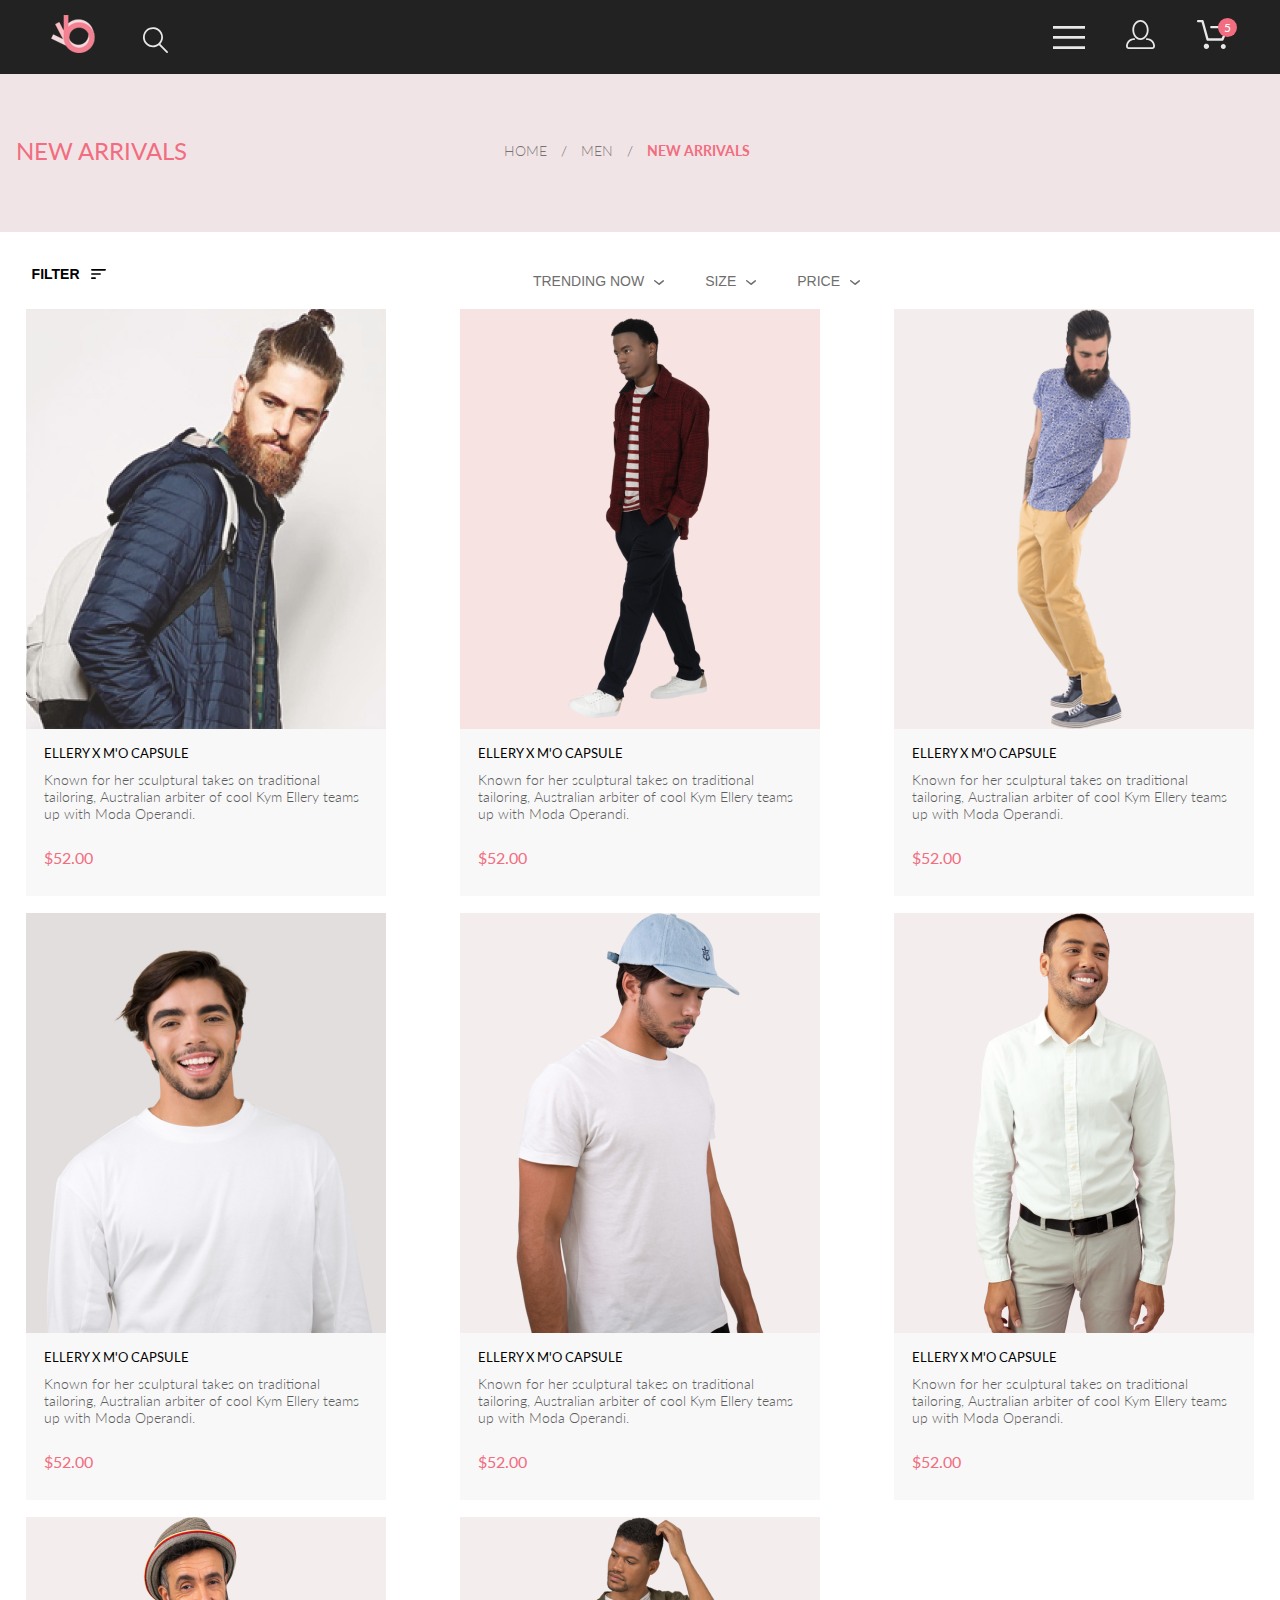
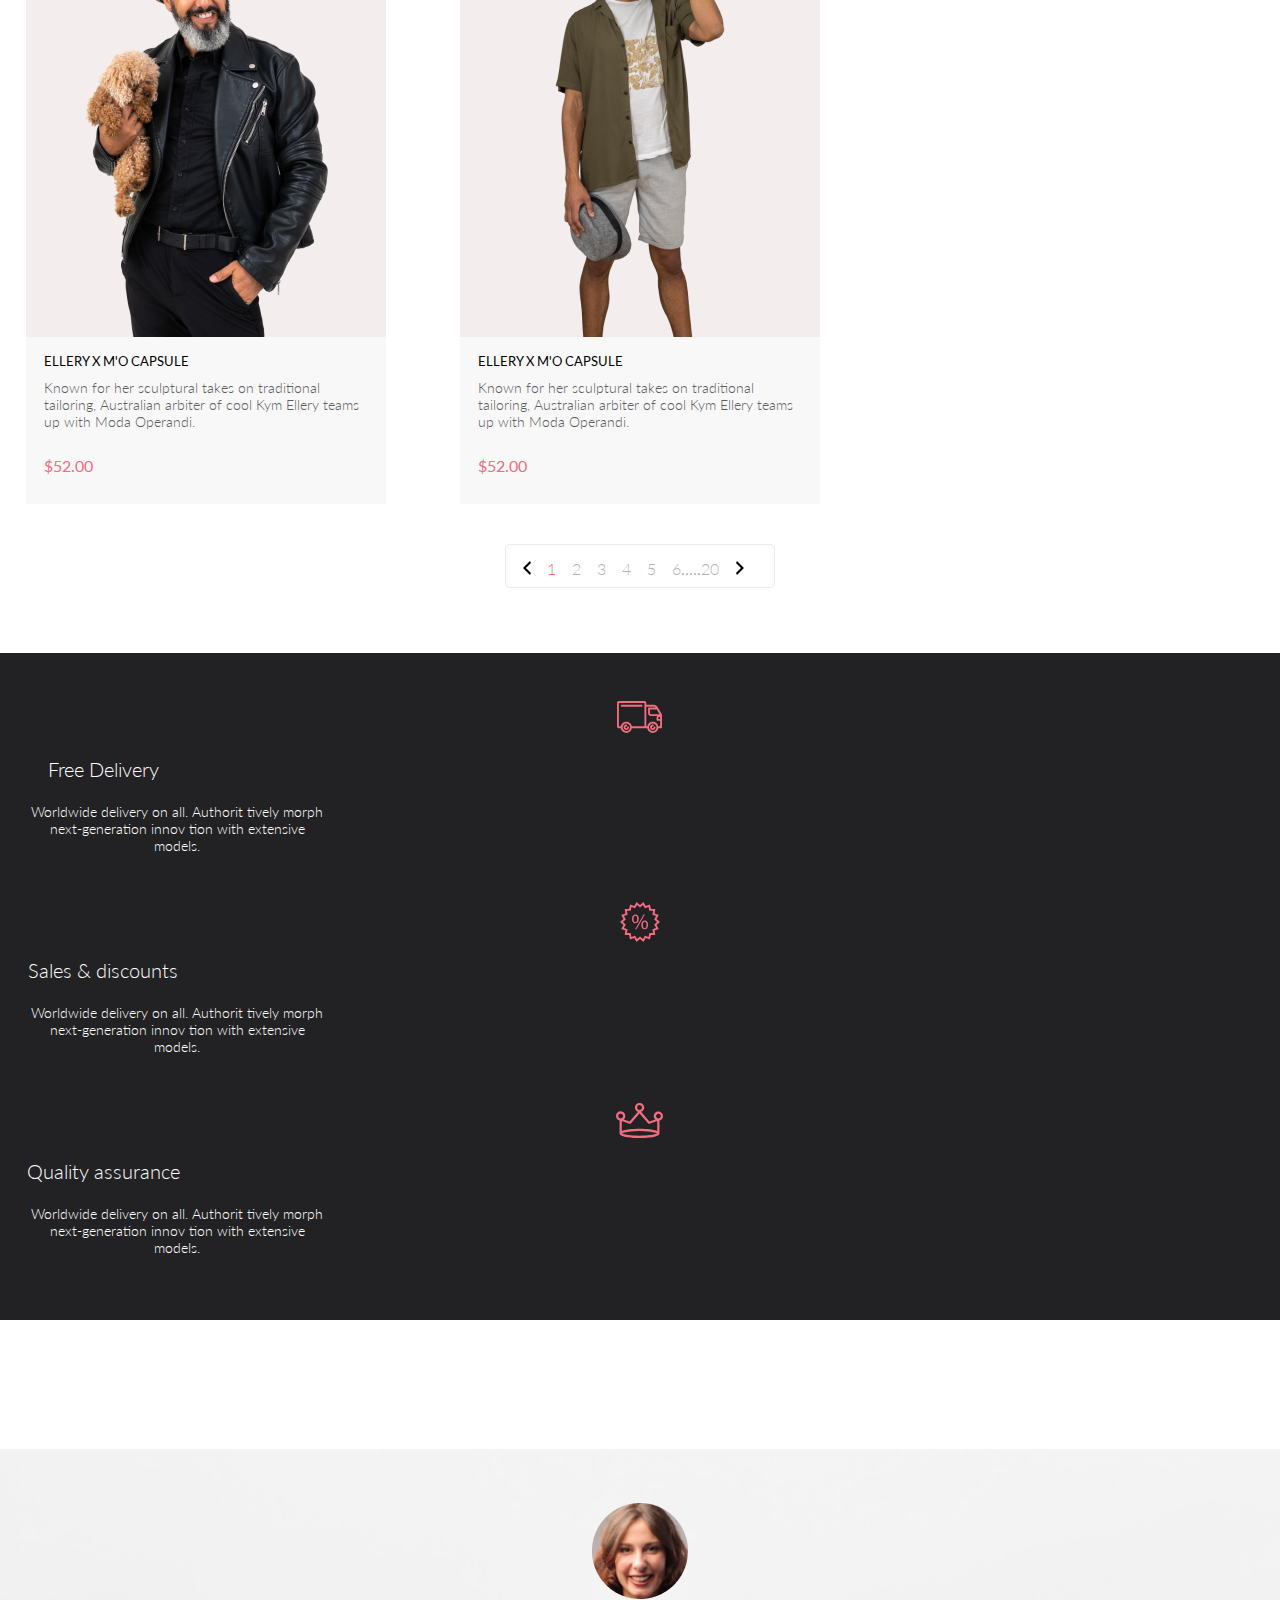
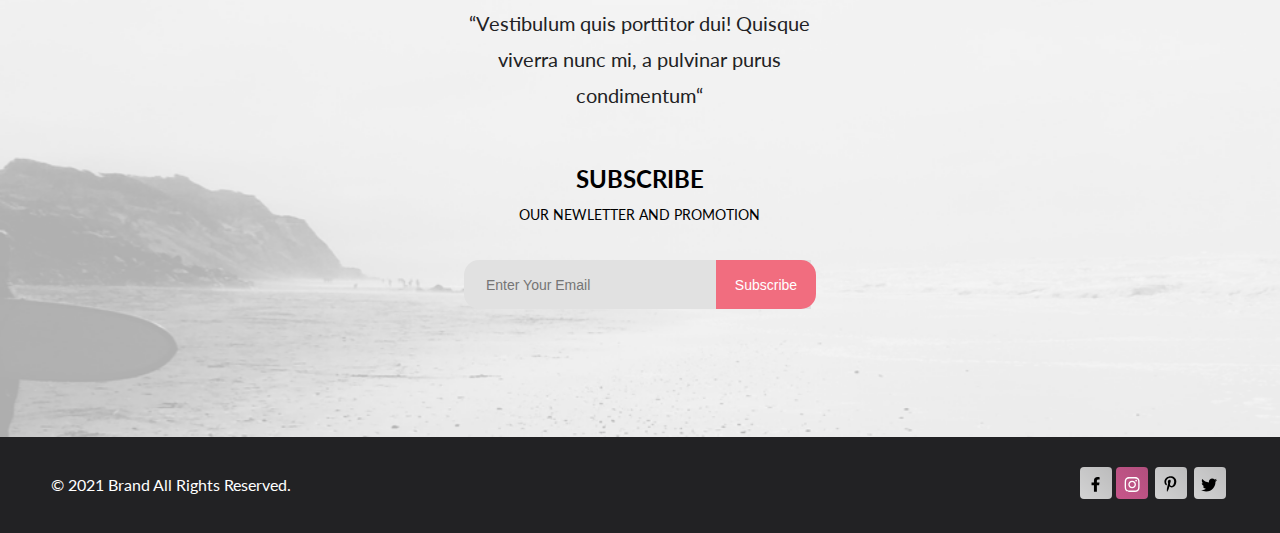
<file: catalog.html>
<!DOCTYPE html>
<html lang="ru">
<head>
	<meta charset="UTF-8">
	<meta name="viewport" content="width=device-width, initial-scale=1.0">
	<title>Catalog</title>
</head>
<body>
	<header class="header">
		<div class="container header__container">
			<div class="header__logo-container">   
				<a href="index.html"><img src="./img/logo.svg" alt="логотип" class="header__logo" width="44" height="38"></a>
				<div class="header__search">
					<button type="button" class="header__button"><img src="./img/loupe.svg" alt="лупа" width="26" height="27"></button>
				</div>
			</div>
			<ul class="header__menu-list">
				<li class="header__menu-item"> 
					<a href="#" class="header__button-link header__button">
						<svg class="icon" width="32" height="23" viewBox="0 0 32 23" fill="none" xmlns="http://www.w3.org/2000/svg">
							<path d="M0 23V20.31H32V23H0ZM0 12.76V10.07H32V12.76H0ZM0 2.69V0H32V2.69H0Z" fill="#E8E8E8"/>
						</svg>
					</a>
				</li>
				<li class="header__menu-item">
					<a href="registration.html" class="header__button-link header__button">
						<svg class="icon" width="29" height="29" viewBox="0 0 29 29" fill="none" xmlns="http://www.w3.org/2000/svg">
							<path d="M14.5 19.937C19 19.937 22.656 15.464 22.656 9.968C22.656 4.472 19 0 14.5 0C13.3631 0.0217413 12.2463 0.303398 11.2351 0.823397C10.2239 1.34339 9.34507 2.08794 8.66602 3C7.12663 4.99573 6.30819 7.45381 6.34399 9.974C6.34399 15.465 10 19.937 14.5 19.937ZM14.5 1.813C18 1.813 20.844 5.472 20.844 9.969C20.844 14.466 17.998 18.125 14.5 18.125C11.002 18.125 8.15603 14.465 8.15503 9.969C8.15403 5.473 11 1.813 14.5 1.813ZM20.844 18.125C20.6036 18.125 20.373 18.2205 20.203 18.3905C20.033 18.5605 19.9375 18.7911 19.9375 19.0315C19.9375 19.2719 20.033 19.5025 20.203 19.6725C20.373 19.8425 20.6036 19.938 20.844 19.938C22.526 19.9399 24.1386 20.6088 25.3279 21.7982C26.5172 22.9875 27.1861 24.6 27.188 26.282C27.1875 26.5221 27.0918 26.7523 26.922 26.9221C26.7522 27.0918 26.5221 27.1875 26.282 27.188H2.71997C2.47985 27.1875 2.24975 27.0918 2.07996 26.9221C1.91016 26.7523 1.81449 26.5221 1.81396 26.282C1.81608 24.6001 2.48517 22.9877 3.67444 21.7985C4.86371 20.6092 6.47608 19.9401 8.15796 19.938C8.39824 19.938 8.62868 19.8425 8.79858 19.6726C8.96849 19.5027 9.06396 19.2723 9.06396 19.032C9.06396 18.7917 8.96849 18.5613 8.79858 18.3914C8.62868 18.2215 8.39824 18.126 8.15796 18.126C5.99541 18.1279 3.92201 18.9875 2.39258 20.5164C0.863144 22.0453 0.00264777 24.1185 0 26.281C0.000794067 27.0019 0.287502 27.693 0.797241 28.2027C1.30698 28.7125 1.99811 28.9992 2.71899 29H26.282C27.0027 28.9989 27.6936 28.7121 28.2031 28.2024C28.7126 27.6927 28.9992 27.0017 29 26.281C28.9974 24.1187 28.1372 22.0457 26.6083 20.5168C25.0793 18.9878 23.0063 18.1276 20.844 18.125Z" fill="#E8E8E8"/>
						</svg>
					</a>
				</li>
				<li class="header__menu-item">
					<a href="cart.html" class="header__button-link header__button">
						<p class="header__menu-item--basket">5</p>
						<svg class="icon" width="33" height="29" viewBox="0 0 33 29" fill="none" xmlns="http://www.w3.org/2000/svg">
							<path d="M27.199 29C26.5512 28.9738 25.9396 28.6948 25.4952 28.2227C25.0509 27.7506 24.8094 27.1232 24.8225 26.475C24.8356 25.8269 25.1023 25.2097 25.5653 24.7559C26.0283 24.3022 26.6508 24.048 27.2991 24.048C27.9474 24.048 28.5697 24.3022 29.0327 24.7559C29.4957 25.2097 29.7624 25.8269 29.7755 26.475C29.7886 27.1232 29.5471 27.7506 29.1028 28.2227C28.6585 28.6948 28.0468 28.9738 27.399 29H27.199ZM7.75098 26.32C7.75098 25.79 7.90815 25.2718 8.20264 24.8311C8.49712 24.3904 8.91569 24.0469 9.4054 23.844C9.8951 23.6412 10.434 23.5881 10.9539 23.6915C11.4737 23.7949 11.9512 24.0502 12.326 24.425C12.7009 24.7998 12.9562 25.2773 13.0596 25.7972C13.163 26.317 13.1098 26.8559 12.907 27.3456C12.7041 27.8353 12.3606 28.2539 11.9199 28.5483C11.4792 28.8428 10.9611 29 10.431 29C10.0789 29.0003 9.73017 28.9311 9.40479 28.7966C9.0794 28.662 8.78374 28.4646 8.53467 28.2158C8.28559 27.9669 8.08805 27.6713 7.95325 27.3461C7.81844 27.0208 7.74902 26.6721 7.74902 26.32H7.75098ZM11.551 20.686C11.2916 20.6868 11.039 20.6024 10.8322 20.4457C10.6253 20.2891 10.4756 20.0689 10.406 19.819L5.573 2.36401H2.18005C1.86657 2.36401 1.56591 2.23947 1.34424 2.01781C1.12257 1.79614 0.998047 1.49549 0.998047 1.18201C0.998047 0.868519 1.12257 0.567873 1.34424 0.346205C1.56591 0.124537 1.86657 5.81268e-06 2.18005 5.81268e-06H6.46106C6.72055 -0.00080736 6.97309 0.0837201 7.17981 0.240568C7.38653 0.397416 7.53589 0.617884 7.60498 0.868006L12.438 18.323H25.616L29.999 8.27501H15.399C15.2409 8.27961 15.0834 8.25242 14.9359 8.19507C14.7884 8.13771 14.6539 8.05134 14.5404 7.94108C14.4269 7.83082 14.3366 7.69891 14.275 7.55315C14.2134 7.40739 14.1816 7.25075 14.1816 7.0925C14.1816 6.93426 14.2134 6.77762 14.275 6.63186C14.3366 6.4861 14.4269 6.35419 14.5404 6.24393C14.6539 6.13367 14.7884 6.0473 14.9359 5.98994C15.0834 5.93259 15.2409 5.90541 15.399 5.91001H31.812C32.0077 5.90996 32.2003 5.95866 32.3724 6.05172C32.5446 6.14478 32.6908 6.27926 32.798 6.44301C32.9058 6.60729 32.9714 6.79569 32.9889 6.99145C33.0063 7.18721 32.9752 7.38424 32.8981 7.565L27.493 19.977C27.4007 20.1876 27.249 20.3668 27.0565 20.4927C26.864 20.6186 26.6391 20.6858 26.4091 20.686H11.551Z" fill="#E8E8E8"/>
						</svg>
					</a>
				</li>
			</ul>
			</div>
	</header>

	<main>
		<section class="name">
			<div class="name__content-block name__content">
				<h1 class="name__content-title">new arrivals</h1>
				<ul class="name__navigation">
					<li class="name__navigation-list"><a href="#" class="name__navigation-link">home</a></li>
					<li class="name__navigation-list"><a href="#" class="name__navigation-link">men</a></li>
					<li class="name__navigation-list"><a href="#" class="name__navigation-link name__content-selected">new arrivals</a></li>
				</ul>
			</div>
		</section>

		<section class="products">
			<div class="products__filter__line">
				<button type="button" class="products__filter">filter</button>
				<img src="img/filter-icon-image.svg" alt="значок фильтра" class="products__filter-image">
				<ul class="products__filter-list filter__list">
					<li class="filter__list-item">
						<button type="button" class="filter__list-item--title">trending now</button>
					</li>
					<li class="filter__list-item">
						<button type="button" class="filter__list-item--title">size</button>
					</li>
					<li class="filter__list-item">
						<button type="button" class="filter__list-item--title">price</button>
					</li>
				</ul>

				<div class="filter__extended filter__category">
					<h2 class="filter__category-title">category</h2>
					<ul class="filter__extended-list">
						<li class="filter__extended-item">Accessories</li>
						<li class="filter__extended-item">Bags</li>
						<li class="filter__extended-item">Denim</li>
						<li class="filter__extended-item">Hoodies & Sweatshirts</li>
						<li class="filter__extended-item">Jackets & Coats</li>
						<li class="filter__extended-item">Polos</li>
						<li class="filter__extended-item">Shirts</li>
						<li class="filter__extended-item">Shoes</li>
						<li class="filter__extended-item">Sweaters & Knits</li>
						<li class="filter__extended-item">T-Shirts</li>
						<li class="filter__extended-item">Tanks</li>
					</ul>

					<h2 class="filter__category-title">brand</h2>
					<h2 class="filter__category-title">designer</h2>
				</div>

				<form action="method" class="filter__size">
					<input type="checkbox" class="filter__size-input" name="filter__size-checkbox" id="filter__size-checkbox1">
					<label for="filter__size-checkbox1" class="filter__size-name">XS</label><br>

					<input type="checkbox" class="filter__size-input" name="filter__size-checkbox" id="filter__size-checkbox2">
					<label for="filter__size-checkbox2" class="filter__size-name">S</label><br>

					<input type="checkbox" class="filter__size-input" name="filter__size-checkbox" id="filter__size-checkbox3">
					<label for="filter__size-checkbox3" class="filter__size-name">M</label><br>

					<input type="checkbox" class="filter__size-input" name="filter__size-checkbox" id="filter__size-checkbox4">
					<label for="filter__size-checkbox4" class="filter__size-name">L</label>
				</form>
			</div>

			<ul class="products__block">
				<li class="products__menu-list products__list products__block-list">
					<div class="products__list-hover products__hover">
						<span class="products__hover-button">Add to Cart</span>
					</div>
					<a href="#" class="products__menu-link">
						<img src="img/man-with-backpack.png" alt="мужчина с рюкзаком">
						<h2 class="products__list-name">ellery x m'o capsule</h2>
						<p class="products__list-info">Known for her sculptural takes on&nbsp;traditional tailoring, Australian arbiter of&nbsp;cool Kym Ellery teams up&nbsp;with Moda Operandi.</p>
						<p class="products__list-price">$52.00</p>
					</a>
				</li>
				<li class="products__menu-list products__list products__block-list">
					<div class="products__list-hover products__hover">
						<span class="products__hover-button">Add to Cart</span>
					</div>
					<a href="#" class="products__menu-link">
						<img src="img/men-in-red-shirt.png" alt="мужчина в красной рубашке">
						<h2 class="products__list-name">ellery x m'o capsule</h2>
						<p class="products__list-info">Known for her sculptural takes on&nbsp;traditional tailoring, Australian arbiter of&nbsp;cool Kym Ellery teams up&nbsp;with Moda Operandi.</p>
						<p class="products__list-price">$52.00</p>
					</a>
				</li>
				<li class="products__menu-list products__list products__block-list">
					<div class="products__list-hover products__hover">
						<span class="products__hover-button">Add to Cart</span>
					</div>
					<a href="#" class="products__menu-link">
						<img src="img/man-with-panama.png" alt="мужчина в панамке">
						<h2 class="products__list-name">ellery x m'o capsule</h2>
						<p class="products__list-info">Known for her sculptural takes on&nbsp;traditional tailoring, Australian arbiter of&nbsp;cool Kym Ellery teams up&nbsp;with Moda Operandi.</p>
						<p class="products__list-price">$52.00</p>
					</a>
				</li>
				<li class="products__menu-list products__list products__block-list">
					<div class="products__list-hover products__hover">
						<span class="products__hover-button">Add to Cart</span>
					</div>
					<a href="#" class="products__menu-link">
						<img src="img/man-in-light-trousers.png" alt="мужчина в светлых брюках">
						<h2 class="products__list-name">ellery x m'o capsule</h2>
						<p class="products__list-info">Known for her sculptural takes on&nbsp;traditional tailoring, Australian arbiter of&nbsp;cool Kym Ellery teams up&nbsp;with Moda Operandi.</p>
						<p class="products__list-price">$52.00</p>
					</a>
				</li>
				<li class="products__menu-list products__list products__block-list">
					<div class="products__list-hover products__hover">
						<span class="products__hover-button">Add to Cart</span>
					</div>
					<a href="#" class="products__menu-link">
						<img src="img/men-in-white-t-shirt.png" alt="мужчина в белой футболке">
						<h2 class="products__list-name">ellery x m'o capsule</h2>
						<p class="products__list-info">Known for her sculptural takes on&nbsp;traditional tailoring, Australian arbiter of&nbsp;cool Kym Ellery teams up&nbsp;with Moda Operandi.</p>
						<p class="products__list-price">$52.00</p>
					</a>
				</li>
				<li class="products__menu-list products__list products__block-list">
					<div class="products__list-hover products__hover">
						<span class="products__hover-button">Add to Cart</span>
					</div>
					<a href="#" class="products__menu-link">
						<img src="img/men-in-blue-cap.png" alt="мужчина в голубой кепке">
						<h2 class="products__list-name">ellery x m'o capsule</h2>
						<p class="products__list-info">Known for her sculptural takes on&nbsp;traditional tailoring, Australian arbiter of&nbsp;cool Kym Ellery teams up&nbsp;with Moda Operandi.</p>
						<p class="products__list-price">$52.00</p>
					</a>
				</li>
				<li class="products__menu-list products__list products__block-list">
					<div class="products__list-hover products__hover">
						<span class="products__hover-button">Add to Cart</span>
					</div>
					<a href="#" class="products__menu-link">
						<img src="img/men-in-white-shirt.png" alt="мужчина в белой рубашке">
						<h2 class="products__list-name">ellery x m'o capsule</h2>
						<p class="products__list-info">Known for her sculptural takes on&nbsp;traditional tailoring, Australian arbiter of&nbsp;cool Kym Ellery teams up&nbsp;with Moda Operandi.</p>
						<p class="products__list-price">$52.00</p>
					</a>
				</li>
				<li class="products__menu-list products__list products__block-list">
					<div class="products__list-hover products__hover">
						<span class="products__hover-button">Add to Cart</span>
					</div>
					<a href="#" class="products__menu-link">
						<img src="img/men-with-dog.png" alt="мужчина с собачкой">
						<h2 class="products__list-name">ellery x m'o capsule</h2>
						<p class="products__list-info">Known for her sculptural takes on&nbsp;traditional tailoring, Australian arbiter of&nbsp;cool Kym Ellery teams up&nbsp;with Moda Operandi.</p>
						<p class="products__list-price">$52.00</p>
					</a>
				</li>
				<li class="products__menu-list products__list products__block-list">
					<div class="products__list-hover products__hover">
						<span class="products__hover-button">Add to Cart</span>
					</div>
					<a href="#" class="products__menu-link">
						<img src="img/men-in-green-shirt.png" alt="мужчина в темно-зеленой рубашке">
						<h2 class="products__list-name">ellery x m'o capsule</h2>
						<p class="products__list-info">Known for her sculptural takes on&nbsp;traditional tailoring, Australian arbiter of&nbsp;cool Kym Ellery teams up&nbsp;with Moda Operandi.</p>
						<p class="products__list-price">$52.00</p>
					</a>
				</li>
			</ul>

				<ul class="products__pagination">
					<li class="products__pagination-list"></li>
					<li class="products__pagination-list"><a href="#" class="products__pagination-link products__pagination-selected">1</a></li>
					<li class="products__pagination-list"><a href="#" class="products__pagination-link">2</a></li>
					<li class="products__pagination-list"><a href="#" class="products__pagination-link">3</a></li>
					<li class="products__pagination-list"><a href="#" class="products__pagination-link">4</a></li>
					<li class="products__pagination-list"><a href="#" class="products__pagination-link">5</a></li>
					<li class="products__pagination-list"><a href="#" class="products__pagination-link">6</a></li>
					<li class="products__pagination-list">.....</li>
					<li class="products__pagination-list"><a href="#" class="products__pagination-link products__pagination-link--last">20</a></li>
					<li class="products__pagination-list"></li>
				</ul>
		</section>

		<section class="feature">
			<div class="feature__block">
				<ul class="feature__menu">
					<li class="feature__menu-list feature__list">
						<h2 class="feature__list-title">Free Delivery</h2>
						<p class="feature__list-info">Worldwide delivery on&nbsp;all. Authorit tively morph<br> next-generation innov tion with extensive models.</p>
					</li>
					<li class="feature__menu-list">
						<h2 class="feature__list-title">Sales & discounts</h2>
						<p class="feature__list-info">Worldwide delivery on&nbsp;all. Authorit tively morph<br> next-generation innov tion with extensive models.</p>
					</li>
					<li class="feature__menu-list">
						<h2 class="feature__list-title">Quality assurance</h2>
						<p class="feature__list-info">Worldwide delivery on&nbsp;all. Authorit tively morph<br> next-generation innov tion with extensive models.</p>
					</li>
				</ul>
			</div>
		</section>
	</main>

	<footer class="footer">
		<div class="footer__subscribe">
			<div class="footer__subscribe-block">
				<div class="footer__subscribe-info subscribe__info">
					<p class="subscribe__info-text">“Vestibulum quis porttitor dui! Quisque<br> viverra nunc&nbsp;mi, a&nbsp;pulvinar purus<br>condimentum“</p>
				</div>
				
				<form class="footer__subscribe-form subscribe__form">
					<h3 class="subscribe__form-title">subscribe<br>our newletter and promotion</h3>
					<input type="email" placeholder="Enter Your Email" class="subscribe__form-input">
					<button type="submit" class="subscribe__form-button">Subscribe</button>
				</form>
			</div>
		</div>
		
		<div class="footer__copyright">
			<p class="footer__copyright-text">&copy; 2021 Brand All Rights Reserved.</p>
			<div class="footer__copyright-social social__block">
				<a href="facebook.com" class="social__block-link facebook">
					<i class="fab fa-facebook-f">
						<svg width="9" height="15" viewBox="0 0 9 15" fill="none" xmlns="http://www.w3.org/2000/svg">
							<path d="M8.08836 8.28L8.50686 5.61602H5.89022V3.88729C5.89022 3.15847 6.25574 2.44806 7.42765 2.44806H8.61722V0.179975C8.61722 0.179975 7.53772 0 6.50561 0C4.35073 0 2.9422 1.27593 2.9422 3.5857V5.61602H0.546875V8.28H2.9422V14.72H5.89022V8.28H8.08836Z" fill="black"/>
						</svg>
					</i>
				</a>
				<a href="instagram.com" class="social__block-link instagram">
					<i class="fab fa-instagram">
						<svg width="16" height="15" viewBox="0 0 16 15" fill="none" xmlns="http://www.w3.org/2000/svg">
							<path d="M8.13897 3.68159C6.02383 3.68159 4.31774 5.38491 4.31774 7.49663C4.31774 9.60835 6.02383 11.3117 8.13897 11.3117C10.2541 11.3117 11.9602 9.60835 11.9602 7.49663C11.9602 5.38491 10.2541 3.68159 8.13897 3.68159ZM8.13897 9.9769C6.77211 9.9769 5.65467 8.8646 5.65467 7.49663C5.65467 6.12866 6.76878 5.01636 8.13897 5.01636C9.50915 5.01636 10.6233 6.12866 10.6233 7.49663C10.6233 8.8646 9.50583 9.9769 8.13897 9.9769ZM13.0078 3.52554C13.0078 4.02026 12.6087 4.41538 12.1165 4.41538C11.621 4.41538 11.2252 4.01694 11.2252 3.52554C11.2252 3.03413 11.6243 2.63569 12.1165 2.63569C12.6087 2.63569 13.0078 3.03413 13.0078 3.52554ZM15.5386 4.42866C15.4821 3.23667 15.2094 2.18081 14.3347 1.31089C13.4634 0.440967 12.4058 0.168701 11.2119 0.108936C9.9814 0.039209 6.29321 0.039209 5.0627 0.108936C3.8721 0.165381 2.81453 0.437646 1.93987 1.30757C1.06522 2.17749 0.795836 3.23335 0.735973 4.42534C0.666134 5.65386 0.666134 9.33608 0.735973 10.5646C0.79251 11.7566 1.06522 12.8124 1.93987 13.6824C2.81453 14.5523 3.86878 14.8246 5.0627 14.8843C6.29321 14.9541 9.9814 14.9541 11.2119 14.8843C12.4058 14.8279 13.4634 14.5556 14.3347 13.6824C15.2061 12.8124 15.4788 11.7566 15.5386 10.5646C15.6085 9.33608 15.6085 5.65718 15.5386 4.42866ZM13.949 11.8828C13.6895 12.5335 13.1874 13.0349 12.5322 13.2972C11.5511 13.6857 9.22314 13.596 8.13897 13.596C7.05479 13.596 4.72348 13.6824 3.74573 13.2972C3.09389 13.0382 2.59171 12.5369 2.32898 11.8828C1.93987 10.9033 2.02967 8.57905 2.02967 7.49663C2.02967 6.41421 1.9432 4.08667 2.32898 3.1105C2.58838 2.45972 3.09056 1.95835 3.74573 1.69604C4.7268 1.30757 7.05479 1.39722 8.13897 1.39722C9.22314 1.39722 11.5545 1.31089 12.5322 1.69604C13.184 1.95503 13.6862 2.4564 13.949 3.1105C14.3381 4.08999 14.2483 6.41421 14.2483 7.49663C14.2483 8.57905 14.3381 10.9066 13.949 11.8828Z" fill="white"/>
						</svg>			
					</i>
				</a>
				<a href="pinterest.ru" class="social__block-link pinterest">
					<i class="fab fa-pinterest">
						<svg width="13" height="16" viewBox="0 0 13 16" fill="none" xmlns="http://www.w3.org/2000/svg">
							<path d="M6.74032 0.203125C3.55564 0.203125 0.408203 2.34063 0.408203 5.8C0.408203 8 1.63738 9.25 2.38233 9.25C2.68963 9.25 2.86655 8.3875 2.86655 8.14375C2.86655 7.85313 2.13091 7.23438 2.13091 6.025C2.13091 3.5125 4.03055 1.73125 6.4889 1.73125C8.60271 1.73125 10.1671 2.94062 10.1671 5.1625C10.1671 6.82187 9.50597 9.93437 7.36422 9.93437C6.59133 9.93437 5.93018 9.37187 5.93018 8.56563C5.93018 7.38438 6.74963 6.24062 6.74963 5.02187C6.74963 2.95312 3.835 3.32812 3.835 5.82812C3.835 6.35313 3.90018 6.93437 4.13298 7.4125C3.70463 9.26875 2.82931 12.0344 2.82931 13.9469C2.82931 14.5375 2.91311 15.1188 2.96899 15.7094C3.07452 15.8281 3.02175 15.8156 3.18316 15.7563C4.74757 13.6 4.69169 13.1781 5.3994 10.3562C5.78119 11.0875 6.76826 11.4812 7.55046 11.4812C10.8469 11.4812 12.3275 8.24688 12.3275 5.33125C12.3275 2.22813 9.66427 0.203125 6.74032 0.203125Z" fill="black"/>
						</svg>
					</i>
				</a>
				<a href="twitter.com" class="social__block-link twitter">
					<i class="fab fa-twitter">
						<svg width="17" height="14" viewBox="0 0 17 14" fill="none" xmlns="http://www.w3.org/2000/svg">
							<path d="M14.417 3.74052C14.427 3.88264 14.427 4.0248 14.427 4.16692C14.427 8.50192 11.1498 13.4969 5.15986 13.4969C3.31448 13.4969 1.60022 12.9588 0.158203 12.0248C0.420396 12.0552 0.67247 12.0654 0.944752 12.0654C2.46741 12.0654 3.8691 11.5476 4.98843 10.6644C3.5565 10.6339 2.3565 9.68977 1.94305 8.39027C2.14475 8.4207 2.34642 8.44102 2.5582 8.44102C2.85063 8.44102 3.14308 8.40039 3.41533 8.32936C1.92291 8.02477 0.803551 6.70498 0.803551 5.11108V5.07048C1.23715 5.31414 1.74139 5.46642 2.2758 5.4867C1.39849 4.89786 0.823727 3.8928 0.823727 2.75573C0.823727 2.14661 0.985041 1.58823 1.26741 1.10092C2.87077 3.09077 5.28086 4.39023 7.98334 4.53239C7.93293 4.28873 7.90266 4.03495 7.90266 3.78114C7.90266 1.97402 9.35477 0.501953 11.1598 0.501953C12.0976 0.501953 12.9446 0.897891 13.5396 1.53748C14.2757 1.39536 14.9816 1.12123 15.6068 0.745609C15.3648 1.50705 14.8505 2.14664 14.1749 2.5527C14.8304 2.48167 15.4657 2.29889 16.0505 2.04511C15.6069 2.69483 15.0522 3.27348 14.417 3.74052Z" fill="black"/>
						</svg>
					</i>
				</a>
			</div>
		</div>
	</footer>

	<link rel="stylesheet" href="css/reset.css">
	<link rel="stylesheet" href="css/style.css">
	<link rel="preconnect" href="https://fonts.gstatic.com">
	<link href="https://fonts.googleapis.com/css2?family=Lato:wght@300;400;700;900&display=swap" rel="stylesheet">
</body>
</html>
</file>
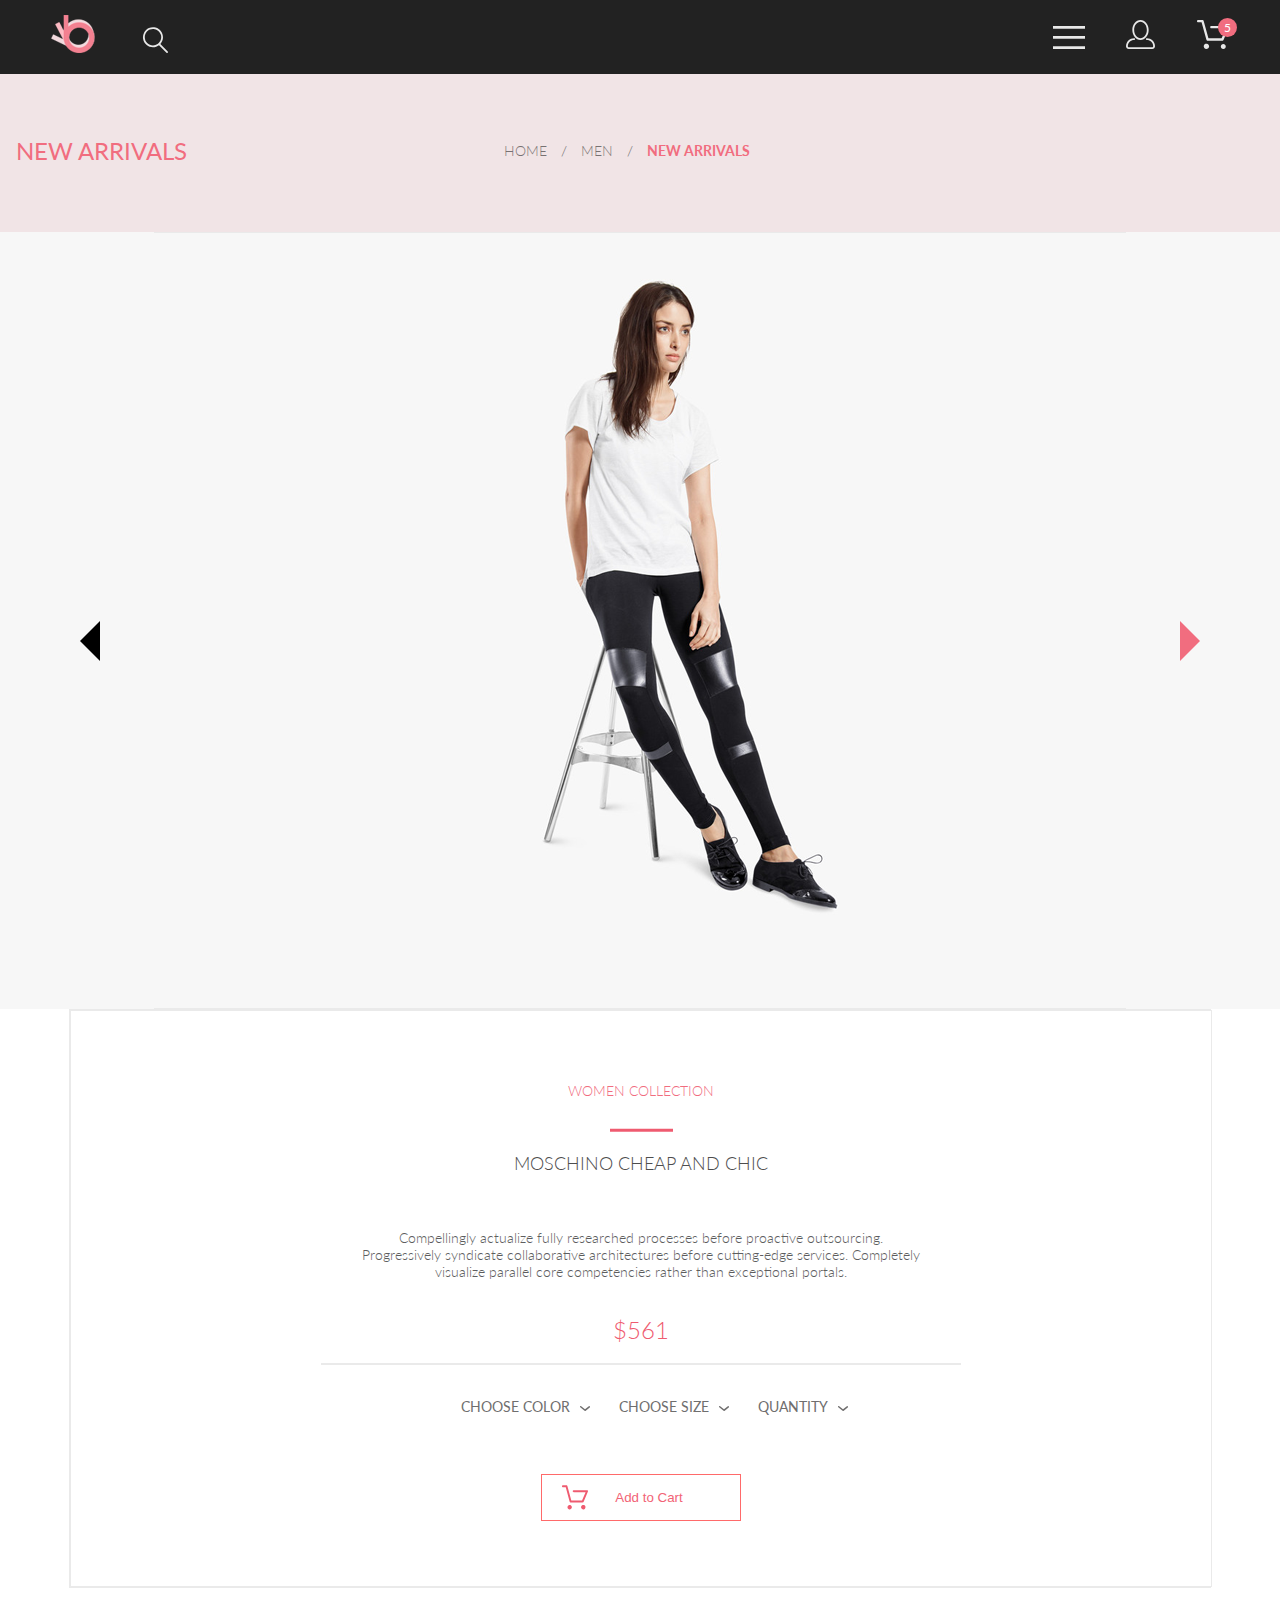
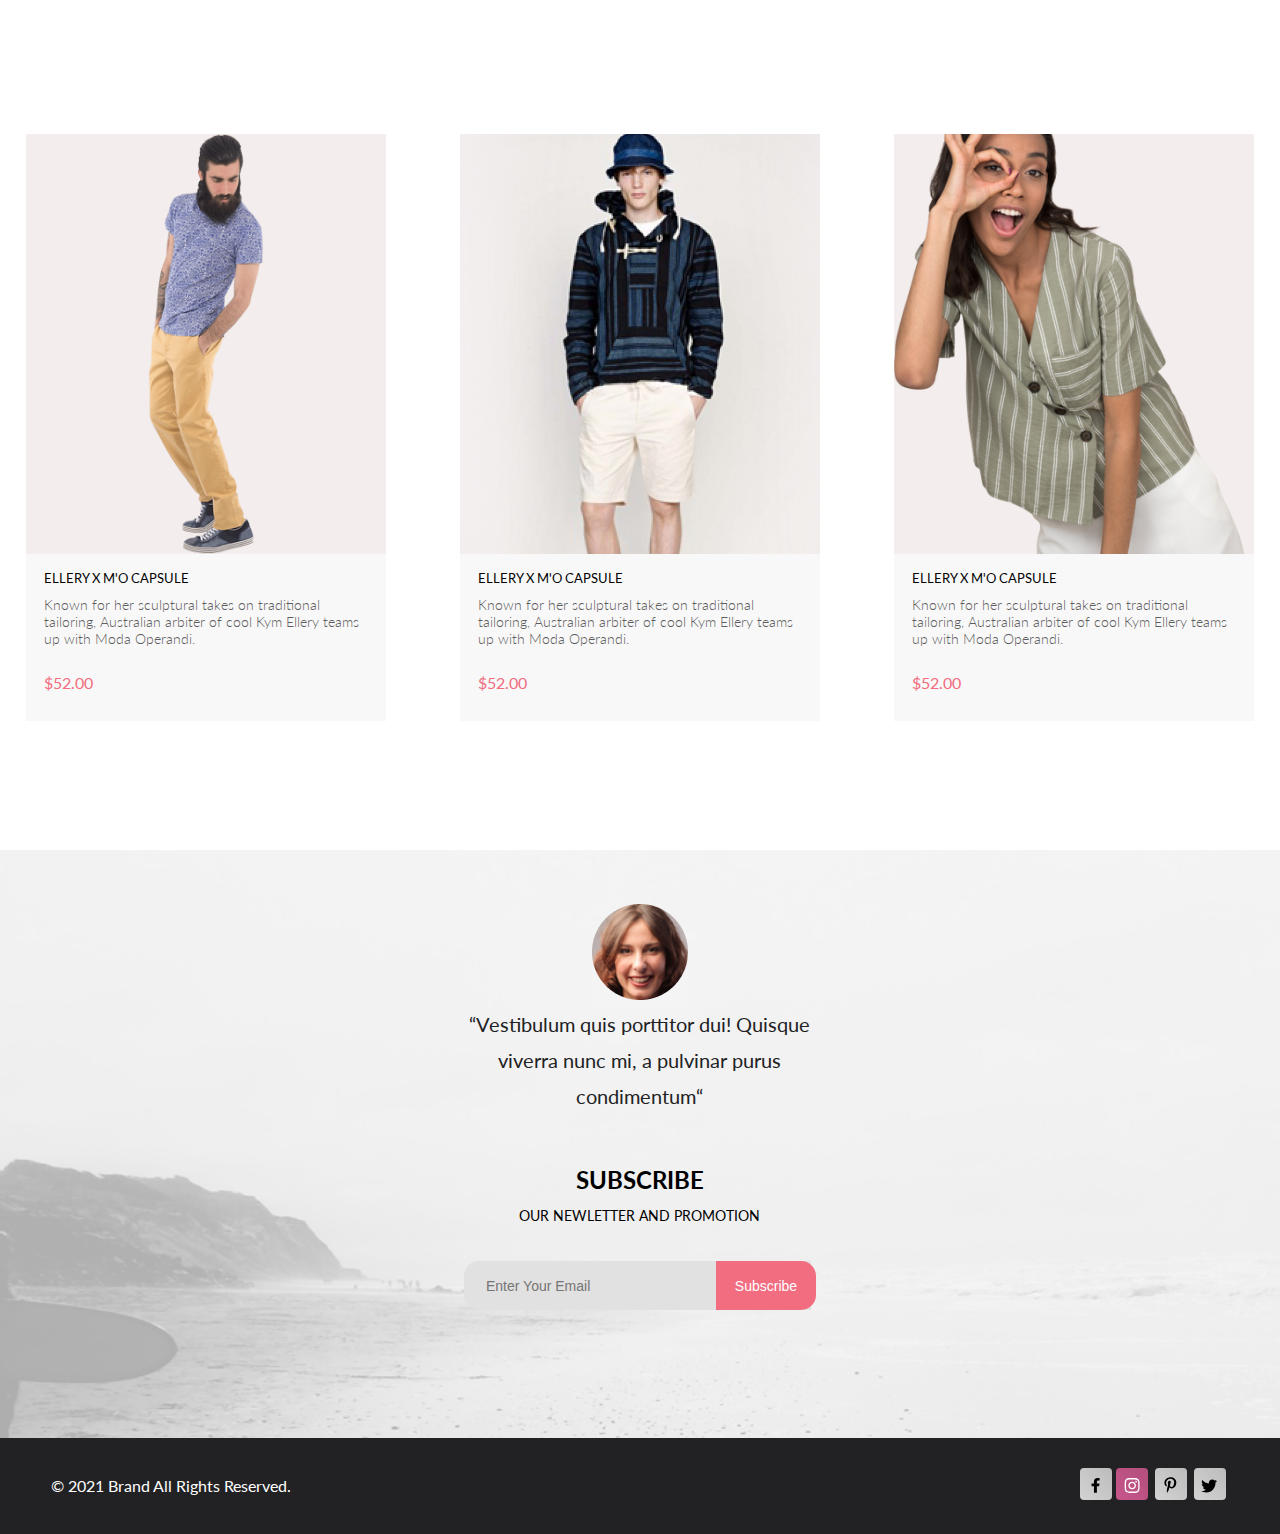
<file: product.html>
<!DOCTYPE html>
<html lang="ru">
<head>
	<meta charset="UTF-8">
	<meta name="viewport" content="width=device-width, initial-scale=1.0">
	<title>Product</title>
	<link rel="stylesheet" href="css/reset.css">
	<link rel="stylesheet" href="css/style.css">
	<link rel="preconnect" href="https://fonts.gstatic.com">
	<link href="https://fonts.googleapis.com/css2?family=Lato:wght@300;400;700;900&display=swap" rel="stylesheet">
</head>
<body>
	<header class="header">
		<div class="container header__container">
			<div class="header__logo-container">   
					<a href="index.html"><img src="./img/logo.svg" alt="логотип" class="header__logo" width="44" height="38"></a>
					<div class="header__search">
						<button type="submit" class="header__button"><img src="./img/loupe.svg" alt="лупа" width="26" height="27"></button>
					</div> 
			</div>

			<ul class="header__menu-list">
				<li class="header__menu-item"> 
					<a href="catalog.html" class="header__button-link header__button">
						<svg class="icon" width="32" height="23" viewBox="0 0 32 23" fill="none" xmlns="http://www.w3.org/2000/svg">
							<path d="M0 23V20.31H32V23H0ZM0 12.76V10.07H32V12.76H0ZM0 2.69V0H32V2.69H0Z" fill="#E8E8E8"/>
						</svg>
					</a>
				</li>
				<li class="header__menu-item">
					<a href="registration.html" class="header__button-link header__button">
						<svg class="icon" width="29" height="29" viewBox="0 0 29 29" fill="none" xmlns="http://www.w3.org/2000/svg">
							<path d="M14.5 19.937C19 19.937 22.656 15.464 22.656 9.968C22.656 4.472 19 0 14.5 0C13.3631 0.0217413 12.2463 0.303398 11.2351 0.823397C10.2239 1.34339 9.34507 2.08794 8.66602 3C7.12663 4.99573 6.30819 7.45381 6.34399 9.974C6.34399 15.465 10 19.937 14.5 19.937ZM14.5 1.813C18 1.813 20.844 5.472 20.844 9.969C20.844 14.466 17.998 18.125 14.5 18.125C11.002 18.125 8.15603 14.465 8.15503 9.969C8.15403 5.473 11 1.813 14.5 1.813ZM20.844 18.125C20.6036 18.125 20.373 18.2205 20.203 18.3905C20.033 18.5605 19.9375 18.7911 19.9375 19.0315C19.9375 19.2719 20.033 19.5025 20.203 19.6725C20.373 19.8425 20.6036 19.938 20.844 19.938C22.526 19.9399 24.1386 20.6088 25.3279 21.7982C26.5172 22.9875 27.1861 24.6 27.188 26.282C27.1875 26.5221 27.0918 26.7523 26.922 26.9221C26.7522 27.0918 26.5221 27.1875 26.282 27.188H2.71997C2.47985 27.1875 2.24975 27.0918 2.07996 26.9221C1.91016 26.7523 1.81449 26.5221 1.81396 26.282C1.81608 24.6001 2.48517 22.9877 3.67444 21.7985C4.86371 20.6092 6.47608 19.9401 8.15796 19.938C8.39824 19.938 8.62868 19.8425 8.79858 19.6726C8.96849 19.5027 9.06396 19.2723 9.06396 19.032C9.06396 18.7917 8.96849 18.5613 8.79858 18.3914C8.62868 18.2215 8.39824 18.126 8.15796 18.126C5.99541 18.1279 3.92201 18.9875 2.39258 20.5164C0.863144 22.0453 0.00264777 24.1185 0 26.281C0.000794067 27.0019 0.287502 27.693 0.797241 28.2027C1.30698 28.7125 1.99811 28.9992 2.71899 29H26.282C27.0027 28.9989 27.6936 28.7121 28.2031 28.2024C28.7126 27.6927 28.9992 27.0017 29 26.281C28.9974 24.1187 28.1372 22.0457 26.6083 20.5168C25.0793 18.9878 23.0063 18.1276 20.844 18.125Z" fill="#E8E8E8"/>
						</svg>
					</a>
				</li>
				<li class="header__menu-item">
					<a href="cart.html" class="header__button-link header__button">
						<p class="header__menu-item--basket">5</p>
						<svg class="icon" width="33" height="29" viewBox="0 0 33 29" fill="none" xmlns="http://www.w3.org/2000/svg">
							<path d="M27.199 29C26.5512 28.9738 25.9396 28.6948 25.4952 28.2227C25.0509 27.7506 24.8094 27.1232 24.8225 26.475C24.8356 25.8269 25.1023 25.2097 25.5653 24.7559C26.0283 24.3022 26.6508 24.048 27.2991 24.048C27.9474 24.048 28.5697 24.3022 29.0327 24.7559C29.4957 25.2097 29.7624 25.8269 29.7755 26.475C29.7886 27.1232 29.5471 27.7506 29.1028 28.2227C28.6585 28.6948 28.0468 28.9738 27.399 29H27.199ZM7.75098 26.32C7.75098 25.79 7.90815 25.2718 8.20264 24.8311C8.49712 24.3904 8.91569 24.0469 9.4054 23.844C9.8951 23.6412 10.434 23.5881 10.9539 23.6915C11.4737 23.7949 11.9512 24.0502 12.326 24.425C12.7009 24.7998 12.9562 25.2773 13.0596 25.7972C13.163 26.317 13.1098 26.8559 12.907 27.3456C12.7041 27.8353 12.3606 28.2539 11.9199 28.5483C11.4792 28.8428 10.9611 29 10.431 29C10.0789 29.0003 9.73017 28.9311 9.40479 28.7966C9.0794 28.662 8.78374 28.4646 8.53467 28.2158C8.28559 27.9669 8.08805 27.6713 7.95325 27.3461C7.81844 27.0208 7.74902 26.6721 7.74902 26.32H7.75098ZM11.551 20.686C11.2916 20.6868 11.039 20.6024 10.8322 20.4457C10.6253 20.2891 10.4756 20.0689 10.406 19.819L5.573 2.36401H2.18005C1.86657 2.36401 1.56591 2.23947 1.34424 2.01781C1.12257 1.79614 0.998047 1.49549 0.998047 1.18201C0.998047 0.868519 1.12257 0.567873 1.34424 0.346205C1.56591 0.124537 1.86657 5.81268e-06 2.18005 5.81268e-06H6.46106C6.72055 -0.00080736 6.97309 0.0837201 7.17981 0.240568C7.38653 0.397416 7.53589 0.617884 7.60498 0.868006L12.438 18.323H25.616L29.999 8.27501H15.399C15.2409 8.27961 15.0834 8.25242 14.9359 8.19507C14.7884 8.13771 14.6539 8.05134 14.5404 7.94108C14.4269 7.83082 14.3366 7.69891 14.275 7.55315C14.2134 7.40739 14.1816 7.25075 14.1816 7.0925C14.1816 6.93426 14.2134 6.77762 14.275 6.63186C14.3366 6.4861 14.4269 6.35419 14.5404 6.24393C14.6539 6.13367 14.7884 6.0473 14.9359 5.98994C15.0834 5.93259 15.2409 5.90541 15.399 5.91001H31.812C32.0077 5.90996 32.2003 5.95866 32.3724 6.05172C32.5446 6.14478 32.6908 6.27926 32.798 6.44301C32.9058 6.60729 32.9714 6.79569 32.9889 6.99145C33.0063 7.18721 32.9752 7.38424 32.8981 7.565L27.493 19.977C27.4007 20.1876 27.249 20.3668 27.0565 20.4927C26.864 20.6186 26.6391 20.6858 26.4091 20.686H11.551Z" fill="#E8E8E8"/>
						</svg>
					</a>
				</li>
			</ul>    
			</div>
	</header>

	<main>
		<section class="name">
			<div class="name__content name__content-block">
				<h1 class="name__content-title">new arrivals</h1>
				<ul class="name__navigation">
					<li class="name__navigation-list"><a href="#" class="name__navigation-link">home</a></li>
					<li class="name__navigation-list"><a href="#" class="name__navigation-link">men</a></li>
					<li class="name__navigation-list"><a href="#" class="name__navigation-link name__content-selected">new arrivals</a></li>
				</ul>
			</div>
		</section>

		<div class="product__slider">
			<input class="product__slider-marker" type="radio" id="i1" name="images" checked/>
			<input class="product__slider-marker" type="radio" id="i2" name="images" />
			<input class="product__slider-marker" type="radio" id="i3" name="images" />
			
			<div class="product__slider-image-1" id="one">
				<label class="prev" for="i3">
					<span class="product__slider-button product__slider-button--prev"></span>
				</label>
				<label class="next" for="i2">
					<span class="product__slider-button product__slider-button--next"></span>
				</label>
			</div>
			
			<div class="product__slider-image-2" id="two">
				<label class="prev" for="i1">
					<span class="product__slider-button product__slider-button--prev"></span>
				</label>
				<label class="next" for="i3">
					<span class="product__slider-button product__slider-button--next"></span>
				</label>
			</div>

			<div class="product__slider-image-3" id="three">
				<label class="prev" for="i2">
					<span class="product__slider-button product__slider-button--prev"></span>
				</label>
				<label class="next" for="i1">
					<span class="product__slider-button product__slider-button--next"></span>
				</label>
			</div>

		</div>

		<section class="product__info">
			<div class="product__info-block">
				<h2 class="product__info-block--title">women collection<br></h2>
				<h2 class="product__info-name">moschino cheap and chic</h2>
				<p class="product__info-about">Compellingly actualize fully researched processes before proactive outsourcing.<br>Progressively syndicate collaborative architectures before cutting-edge services. Completely<br>visualize parallel core competencies rather than exceptional portals.</p>
				<p class="product__info-price">$561</p>
				<hr class="product__info-line">

				<div class="products__filter__line">
					<ul class="products__filter-list filter__list">
						<li class="filter__list-item">
							<p class="filter__list-item--title">choose color</p>
						</li>
						<li class="filter__list-item">
							<p class="filter__list-item--title">choose size</p>
						</li>
						<li class="filter__list-item">
							<p class="filter__list-item--title">quantity</p>
						</li>
					</ul>
				</div>
				<button type="submit" class="save-product-button">Add to Cart</button>
			</div>
		</section>

		<section class="products products__subslider">
			<ul class="products__menu">
				<li class="products__menu-list products__list">
					<a href="#" class="products__menu-link">
						<img src="img/man-in-light-trousers.png" alt="мужчина в светлых брюках">
						<h3 class="products__list-name">ellery x m'o capsule</h3>
						<p class="products__list-info">Known for her sculptural takes on&nbsp;traditional tailoring, Australian arbiter of&nbsp;cool Kym Ellery teams up&nbsp;with Moda Operandi.</p>
						<p class="products__list-price">$52.00</p>
					</a>
				</li>
				<li class="products__menu-list products__list">
					<a href="#" class="products__menu-link">
						<img src="img/man-with-panama.png" alt="мужчина в панамке">
						<h3 class="products__list-name">ellery x m'o capsule</h3>
						<p class="products__list-info">Known for her sculptural takes on&nbsp;traditional tailoring, Australian arbiter of&nbsp;cool Kym Ellery teams up&nbsp;with Moda Operandi.</p>
						<p class="products__list-price">$52.00</p>
					</a>
				</li>
				<li class="products__menu-list products__list">
					<a href="#" class="products__menu-link">
						<img src="img/women-in-striped-blazer.png" alt="девушка в полосатом пиджаке">
						<h3 class="products__list-name">ellery x m'o capsule</h3>
						<p class="products__list-info">Known for her sculptural takes on&nbsp;traditional tailoring, Australian arbiter of&nbsp;cool Kym Ellery teams up&nbsp;with Moda Operandi.</p>
						<p class="products__list-price">$52.00</p>
					</a>
				</li>
			</ul>
		</section>
	</main>

	<footer class="footer">
		<div class="footer__subscribe">
			<div class="footer__subscribe-block">
				<div class="footer__subscribe-info subscribe__info">
					<p class="subscribe__info-text">“Vestibulum quis porttitor dui! Quisque<br> viverra nunc&nbsp;mi, a&nbsp;pulvinar purus<br>condimentum“</p>
				</div>
				
				<form class="footer__subscribe-form subscribe__form">
					<h3 class="subscribe__form-title">subscribe<br>our newletter and promotion</h3>
					<input type="email" placeholder="Enter Your Email" class="subscribe__form-input">
					<button type="submit" class="subscribe__form-button">Subscribe</button>
				</form>
			</div>
		</div>
		
		<div class="footer__copyright">
			<p class="footer__copyright-text">&copy; 2021 Brand All Rights Reserved.</p>
			<div class="footer__copyright-social social__block">
				<a href="facebook.com" class="social__block-link facebook">
					<i class="fab fa-facebook-f">
						<svg width="9" height="15" viewBox="0 0 9 15" fill="none" xmlns="http://www.w3.org/2000/svg">
							<path d="M8.08836 8.28L8.50686 5.61602H5.89022V3.88729C5.89022 3.15847 6.25574 2.44806 7.42765 2.44806H8.61722V0.179975C8.61722 0.179975 7.53772 0 6.50561 0C4.35073 0 2.9422 1.27593 2.9422 3.5857V5.61602H0.546875V8.28H2.9422V14.72H5.89022V8.28H8.08836Z" fill="black"/>
						</svg>
					</i>
				</a>
				<a href="instagram.com" class="social__block-link instagram">
					<i class="fab fa-instagram">
						<svg width="16" height="15" viewBox="0 0 16 15" fill="none" xmlns="http://www.w3.org/2000/svg">
							<path d="M8.13897 3.68159C6.02383 3.68159 4.31774 5.38491 4.31774 7.49663C4.31774 9.60835 6.02383 11.3117 8.13897 11.3117C10.2541 11.3117 11.9602 9.60835 11.9602 7.49663C11.9602 5.38491 10.2541 3.68159 8.13897 3.68159ZM8.13897 9.9769C6.77211 9.9769 5.65467 8.8646 5.65467 7.49663C5.65467 6.12866 6.76878 5.01636 8.13897 5.01636C9.50915 5.01636 10.6233 6.12866 10.6233 7.49663C10.6233 8.8646 9.50583 9.9769 8.13897 9.9769ZM13.0078 3.52554C13.0078 4.02026 12.6087 4.41538 12.1165 4.41538C11.621 4.41538 11.2252 4.01694 11.2252 3.52554C11.2252 3.03413 11.6243 2.63569 12.1165 2.63569C12.6087 2.63569 13.0078 3.03413 13.0078 3.52554ZM15.5386 4.42866C15.4821 3.23667 15.2094 2.18081 14.3347 1.31089C13.4634 0.440967 12.4058 0.168701 11.2119 0.108936C9.9814 0.039209 6.29321 0.039209 5.0627 0.108936C3.8721 0.165381 2.81453 0.437646 1.93987 1.30757C1.06522 2.17749 0.795836 3.23335 0.735973 4.42534C0.666134 5.65386 0.666134 9.33608 0.735973 10.5646C0.79251 11.7566 1.06522 12.8124 1.93987 13.6824C2.81453 14.5523 3.86878 14.8246 5.0627 14.8843C6.29321 14.9541 9.9814 14.9541 11.2119 14.8843C12.4058 14.8279 13.4634 14.5556 14.3347 13.6824C15.2061 12.8124 15.4788 11.7566 15.5386 10.5646C15.6085 9.33608 15.6085 5.65718 15.5386 4.42866ZM13.949 11.8828C13.6895 12.5335 13.1874 13.0349 12.5322 13.2972C11.5511 13.6857 9.22314 13.596 8.13897 13.596C7.05479 13.596 4.72348 13.6824 3.74573 13.2972C3.09389 13.0382 2.59171 12.5369 2.32898 11.8828C1.93987 10.9033 2.02967 8.57905 2.02967 7.49663C2.02967 6.41421 1.9432 4.08667 2.32898 3.1105C2.58838 2.45972 3.09056 1.95835 3.74573 1.69604C4.7268 1.30757 7.05479 1.39722 8.13897 1.39722C9.22314 1.39722 11.5545 1.31089 12.5322 1.69604C13.184 1.95503 13.6862 2.4564 13.949 3.1105C14.3381 4.08999 14.2483 6.41421 14.2483 7.49663C14.2483 8.57905 14.3381 10.9066 13.949 11.8828Z" fill="white"/>
						</svg>			
					</i>
				</a>
				<a href="pinterest.ru" class="social__block-link pinterest">
					<i class="fab fa-pinterest">
						<svg width="13" height="16" viewBox="0 0 13 16" fill="none" xmlns="http://www.w3.org/2000/svg">
							<path d="M6.74032 0.203125C3.55564 0.203125 0.408203 2.34063 0.408203 5.8C0.408203 8 1.63738 9.25 2.38233 9.25C2.68963 9.25 2.86655 8.3875 2.86655 8.14375C2.86655 7.85313 2.13091 7.23438 2.13091 6.025C2.13091 3.5125 4.03055 1.73125 6.4889 1.73125C8.60271 1.73125 10.1671 2.94062 10.1671 5.1625C10.1671 6.82187 9.50597 9.93437 7.36422 9.93437C6.59133 9.93437 5.93018 9.37187 5.93018 8.56563C5.93018 7.38438 6.74963 6.24062 6.74963 5.02187C6.74963 2.95312 3.835 3.32812 3.835 5.82812C3.835 6.35313 3.90018 6.93437 4.13298 7.4125C3.70463 9.26875 2.82931 12.0344 2.82931 13.9469C2.82931 14.5375 2.91311 15.1188 2.96899 15.7094C3.07452 15.8281 3.02175 15.8156 3.18316 15.7563C4.74757 13.6 4.69169 13.1781 5.3994 10.3562C5.78119 11.0875 6.76826 11.4812 7.55046 11.4812C10.8469 11.4812 12.3275 8.24688 12.3275 5.33125C12.3275 2.22813 9.66427 0.203125 6.74032 0.203125Z" fill="black"/>
						</svg>
					</i>
				</a>
				<a href="twitter.com" class="social__block-link twitter">
					<i class="fab fa-twitter">
						<svg width="17" height="14" viewBox="0 0 17 14" fill="none" xmlns="http://www.w3.org/2000/svg">
							<path d="M14.417 3.74052C14.427 3.88264 14.427 4.0248 14.427 4.16692C14.427 8.50192 11.1498 13.4969 5.15986 13.4969C3.31448 13.4969 1.60022 12.9588 0.158203 12.0248C0.420396 12.0552 0.67247 12.0654 0.944752 12.0654C2.46741 12.0654 3.8691 11.5476 4.98843 10.6644C3.5565 10.6339 2.3565 9.68977 1.94305 8.39027C2.14475 8.4207 2.34642 8.44102 2.5582 8.44102C2.85063 8.44102 3.14308 8.40039 3.41533 8.32936C1.92291 8.02477 0.803551 6.70498 0.803551 5.11108V5.07048C1.23715 5.31414 1.74139 5.46642 2.2758 5.4867C1.39849 4.89786 0.823727 3.8928 0.823727 2.75573C0.823727 2.14661 0.985041 1.58823 1.26741 1.10092C2.87077 3.09077 5.28086 4.39023 7.98334 4.53239C7.93293 4.28873 7.90266 4.03495 7.90266 3.78114C7.90266 1.97402 9.35477 0.501953 11.1598 0.501953C12.0976 0.501953 12.9446 0.897891 13.5396 1.53748C14.2757 1.39536 14.9816 1.12123 15.6068 0.745609C15.3648 1.50705 14.8505 2.14664 14.1749 2.5527C14.8304 2.48167 15.4657 2.29889 16.0505 2.04511C15.6069 2.69483 15.0522 3.27348 14.417 3.74052Z" fill="black"/>
						</svg>
					</i>
				</a>
			</div>
		</div>
	</footer>
</body>
</html>
</file>
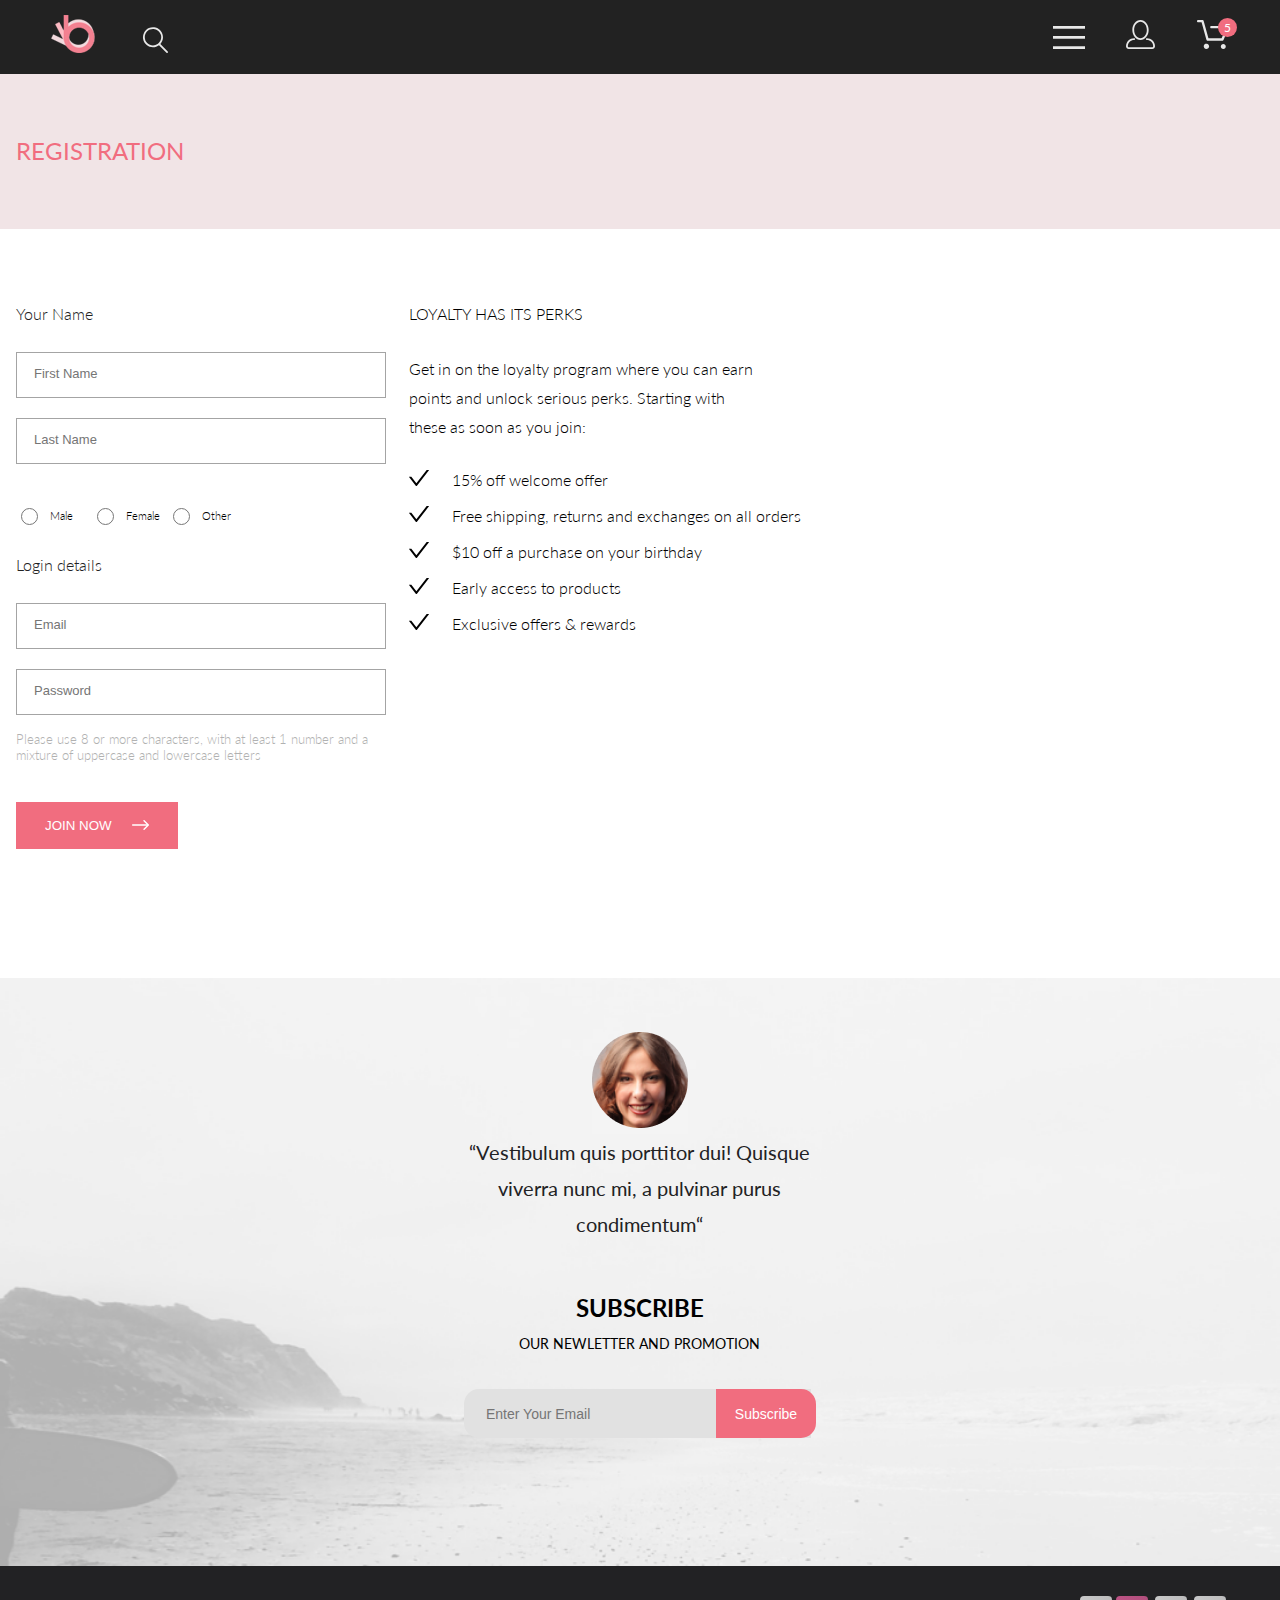
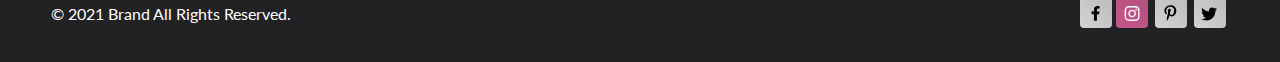
<file: registration.html>
<!DOCTYPE html>
<html lang="ru">
<head>
	<meta charset="UTF-8">
	<meta name="viewport" content="width=device-width, initial-scale=1.0">
	<title>Registration</title>
</head>
<body>
	<header class="header">
		<div class="container header__container">
			<div class="header__logo-container">   
				<a href="index.html"><img src="./img/logo.svg" alt="логотип" class="header__logo" width="44" height="38"></a>
				<div class="header__search">
					<button type="button" class="header__button"><img src="./img/loupe.svg" alt="лупа" width="26" height="27"></button>
				</div>
			</div>

			<ul class="header__menu-list">
				<li class="header__menu-item"> 
					<a href="catalog.html" class="header__button-link header__button">
						<svg class="icon" width="32" height="23" viewBox="0 0 32 23" fill="none" xmlns="http://www.w3.org/2000/svg">
							<path d="M0 23V20.31H32V23H0ZM0 12.76V10.07H32V12.76H0ZM0 2.69V0H32V2.69H0Z" fill="#E8E8E8"/>
						</svg>
					</a>
				</li>
				<li class="header__menu-item">
					<a href="registration.html" class="header__button-link header__button">
						<svg class="icon" width="29" height="29" viewBox="0 0 29 29" fill="none" xmlns="http://www.w3.org/2000/svg">
							<path d="M14.5 19.937C19 19.937 22.656 15.464 22.656 9.968C22.656 4.472 19 0 14.5 0C13.3631 0.0217413 12.2463 0.303398 11.2351 0.823397C10.2239 1.34339 9.34507 2.08794 8.66602 3C7.12663 4.99573 6.30819 7.45381 6.34399 9.974C6.34399 15.465 10 19.937 14.5 19.937ZM14.5 1.813C18 1.813 20.844 5.472 20.844 9.969C20.844 14.466 17.998 18.125 14.5 18.125C11.002 18.125 8.15603 14.465 8.15503 9.969C8.15403 5.473 11 1.813 14.5 1.813ZM20.844 18.125C20.6036 18.125 20.373 18.2205 20.203 18.3905C20.033 18.5605 19.9375 18.7911 19.9375 19.0315C19.9375 19.2719 20.033 19.5025 20.203 19.6725C20.373 19.8425 20.6036 19.938 20.844 19.938C22.526 19.9399 24.1386 20.6088 25.3279 21.7982C26.5172 22.9875 27.1861 24.6 27.188 26.282C27.1875 26.5221 27.0918 26.7523 26.922 26.9221C26.7522 27.0918 26.5221 27.1875 26.282 27.188H2.71997C2.47985 27.1875 2.24975 27.0918 2.07996 26.9221C1.91016 26.7523 1.81449 26.5221 1.81396 26.282C1.81608 24.6001 2.48517 22.9877 3.67444 21.7985C4.86371 20.6092 6.47608 19.9401 8.15796 19.938C8.39824 19.938 8.62868 19.8425 8.79858 19.6726C8.96849 19.5027 9.06396 19.2723 9.06396 19.032C9.06396 18.7917 8.96849 18.5613 8.79858 18.3914C8.62868 18.2215 8.39824 18.126 8.15796 18.126C5.99541 18.1279 3.92201 18.9875 2.39258 20.5164C0.863144 22.0453 0.00264777 24.1185 0 26.281C0.000794067 27.0019 0.287502 27.693 0.797241 28.2027C1.30698 28.7125 1.99811 28.9992 2.71899 29H26.282C27.0027 28.9989 27.6936 28.7121 28.2031 28.2024C28.7126 27.6927 28.9992 27.0017 29 26.281C28.9974 24.1187 28.1372 22.0457 26.6083 20.5168C25.0793 18.9878 23.0063 18.1276 20.844 18.125Z" fill="#E8E8E8"/>
						</svg>
					</a>
				</li>
				<li class="header__menu-item">
					<a href="cart.html" class="header__button-link header__button">
						<p class="header__menu-item--basket">5</p>
						<svg class="icon" width="33" height="29" viewBox="0 0 33 29" fill="none" xmlns="http://www.w3.org/2000/svg">
							<path d="M27.199 29C26.5512 28.9738 25.9396 28.6948 25.4952 28.2227C25.0509 27.7506 24.8094 27.1232 24.8225 26.475C24.8356 25.8269 25.1023 25.2097 25.5653 24.7559C26.0283 24.3022 26.6508 24.048 27.2991 24.048C27.9474 24.048 28.5697 24.3022 29.0327 24.7559C29.4957 25.2097 29.7624 25.8269 29.7755 26.475C29.7886 27.1232 29.5471 27.7506 29.1028 28.2227C28.6585 28.6948 28.0468 28.9738 27.399 29H27.199ZM7.75098 26.32C7.75098 25.79 7.90815 25.2718 8.20264 24.8311C8.49712 24.3904 8.91569 24.0469 9.4054 23.844C9.8951 23.6412 10.434 23.5881 10.9539 23.6915C11.4737 23.7949 11.9512 24.0502 12.326 24.425C12.7009 24.7998 12.9562 25.2773 13.0596 25.7972C13.163 26.317 13.1098 26.8559 12.907 27.3456C12.7041 27.8353 12.3606 28.2539 11.9199 28.5483C11.4792 28.8428 10.9611 29 10.431 29C10.0789 29.0003 9.73017 28.9311 9.40479 28.7966C9.0794 28.662 8.78374 28.4646 8.53467 28.2158C8.28559 27.9669 8.08805 27.6713 7.95325 27.3461C7.81844 27.0208 7.74902 26.6721 7.74902 26.32H7.75098ZM11.551 20.686C11.2916 20.6868 11.039 20.6024 10.8322 20.4457C10.6253 20.2891 10.4756 20.0689 10.406 19.819L5.573 2.36401H2.18005C1.86657 2.36401 1.56591 2.23947 1.34424 2.01781C1.12257 1.79614 0.998047 1.49549 0.998047 1.18201C0.998047 0.868519 1.12257 0.567873 1.34424 0.346205C1.56591 0.124537 1.86657 5.81268e-06 2.18005 5.81268e-06H6.46106C6.72055 -0.00080736 6.97309 0.0837201 7.17981 0.240568C7.38653 0.397416 7.53589 0.617884 7.60498 0.868006L12.438 18.323H25.616L29.999 8.27501H15.399C15.2409 8.27961 15.0834 8.25242 14.9359 8.19507C14.7884 8.13771 14.6539 8.05134 14.5404 7.94108C14.4269 7.83082 14.3366 7.69891 14.275 7.55315C14.2134 7.40739 14.1816 7.25075 14.1816 7.0925C14.1816 6.93426 14.2134 6.77762 14.275 6.63186C14.3366 6.4861 14.4269 6.35419 14.5404 6.24393C14.6539 6.13367 14.7884 6.0473 14.9359 5.98994C15.0834 5.93259 15.2409 5.90541 15.399 5.91001H31.812C32.0077 5.90996 32.2003 5.95866 32.3724 6.05172C32.5446 6.14478 32.6908 6.27926 32.798 6.44301C32.9058 6.60729 32.9714 6.79569 32.9889 6.99145C33.0063 7.18721 32.9752 7.38424 32.8981 7.565L27.493 19.977C27.4007 20.1876 27.249 20.3668 27.0565 20.4927C26.864 20.6186 26.6391 20.6858 26.4091 20.686H11.551Z" fill="#E8E8E8"/>
						</svg>
					</a>
				</li>
			</ul>
		</div>
	</header>

	<main>
		<section class="name">
			<div class="name__content-block name__content">
				<h1 class="name__content-title">registration</h1>
			</div>
		</section>

		<section class="registration">
			<form action="method" class="registration__form registration__password">
				<h2 class="registration__form-name">Your Name</h2>
				<input type="text" class="registration__form-input" placeholder="First Name"><br>
				<input type="text" class="registration__form-input" placeholder="Last Name">

				<div class="registration__radio-form">
					<div class="registration__radio">
						<input type="radio" name="male" class="registration__form-radio" id="radio1">
						<label class="registration__radio-label" for="radio1">Male</label>
					</div>
	
					<div class="registration__radio">
						<input type="radio" name="male" class="registration__form-radio" id="radio2">
						<label class="registration__radio-label" for="radio2">Female</label>
					</div>

					<div class="registration__radio">
						<input type="radio" name="male" class="registration__form-radio" id="radio3">
						<label class="registration__radio-label" for="radio3">Other</label>
					</div>
				</div>

				<h2 class="registration__form-name">Login details</h2>
				<input type="email" class="registration__form-input" placeholder="Email"><br>
				<input type="password" class="registration__form-input" placeholder="Password">
				<p class="registration__password-memo">Please use 8 or more characters, with at least 1 number and a mixture of uppercase and lowercase letters</p>
				<button type="submit" class="registration__form-button"><span class="registration__form-button--text">join now</span></button>
			</form>

			<div class="registration__loyalty__block loyalty__block">
				<h2 class="loyalty__block-title">loyalty has its perks</h2>
				<p class="loyalty__block-info">Get in on the loyalty program where you can earn points and unlock serious perks. Starting with these as soon as you join:</p>
				<ul class="loyalty__block-list">
					<li class="loyalty__block-item">15% off welcome offer
					</li>
					<li class="loyalty__block-item">Free shipping, returns and exchanges on all orders</li>
					<li class="loyalty__block-item">$10 off a purchase on your birthday
					</li>
					<li class="loyalty__block-item">Early access to products</li>
					<li class="loyalty__block-item">Exclusive offers & rewards</li>
				</ul>
			</div>
		</section>
	</main>

	<footer class="footer">
		<div class="footer__subscribe">
			<div class="footer__subscribe-block">
				<div class="footer__subscribe-info subscribe__info">
					<p class="subscribe__info-text">“Vestibulum quis porttitor dui! Quisque<br> viverra nunc&nbsp;mi, a&nbsp;pulvinar purus<br>condimentum“</p>
				</div>
				
				<form class="footer__subscribe-form subscribe__form">
					<h2 class="subscribe__form-title">subscribe<br>our newletter and promotion</h2>
					<input type="email" placeholder="Enter Your Email" class="subscribe__form-input">
					<button type="submit" class="subscribe__form-button">Subscribe</button>
				</form>
			</div>
		</div>
		
		<div class="footer__copyright">
			<p class="footer__copyright-text">&copy; 2021 Brand All Rights Reserved.</p>
			<div class="footer__copyright-social social__block">
				<a href="facebook.com" class="social__block-link facebook">
					<i class="fab fa-facebook-f">
						<svg width="9" height="15" viewBox="0 0 9 15" fill="none" xmlns="http://www.w3.org/2000/svg">
							<path d="M8.08836 8.28L8.50686 5.61602H5.89022V3.88729C5.89022 3.15847 6.25574 2.44806 7.42765 2.44806H8.61722V0.179975C8.61722 0.179975 7.53772 0 6.50561 0C4.35073 0 2.9422 1.27593 2.9422 3.5857V5.61602H0.546875V8.28H2.9422V14.72H5.89022V8.28H8.08836Z" fill="black"/>
						</svg>
					</i>
				</a>
				<a href="instagram.com" class="social__block-link instagram">
					<i class="fab fa-instagram">
						<svg width="16" height="15" viewBox="0 0 16 15" fill="none" xmlns="http://www.w3.org/2000/svg">
							<path d="M8.13897 3.68159C6.02383 3.68159 4.31774 5.38491 4.31774 7.49663C4.31774 9.60835 6.02383 11.3117 8.13897 11.3117C10.2541 11.3117 11.9602 9.60835 11.9602 7.49663C11.9602 5.38491 10.2541 3.68159 8.13897 3.68159ZM8.13897 9.9769C6.77211 9.9769 5.65467 8.8646 5.65467 7.49663C5.65467 6.12866 6.76878 5.01636 8.13897 5.01636C9.50915 5.01636 10.6233 6.12866 10.6233 7.49663C10.6233 8.8646 9.50583 9.9769 8.13897 9.9769ZM13.0078 3.52554C13.0078 4.02026 12.6087 4.41538 12.1165 4.41538C11.621 4.41538 11.2252 4.01694 11.2252 3.52554C11.2252 3.03413 11.6243 2.63569 12.1165 2.63569C12.6087 2.63569 13.0078 3.03413 13.0078 3.52554ZM15.5386 4.42866C15.4821 3.23667 15.2094 2.18081 14.3347 1.31089C13.4634 0.440967 12.4058 0.168701 11.2119 0.108936C9.9814 0.039209 6.29321 0.039209 5.0627 0.108936C3.8721 0.165381 2.81453 0.437646 1.93987 1.30757C1.06522 2.17749 0.795836 3.23335 0.735973 4.42534C0.666134 5.65386 0.666134 9.33608 0.735973 10.5646C0.79251 11.7566 1.06522 12.8124 1.93987 13.6824C2.81453 14.5523 3.86878 14.8246 5.0627 14.8843C6.29321 14.9541 9.9814 14.9541 11.2119 14.8843C12.4058 14.8279 13.4634 14.5556 14.3347 13.6824C15.2061 12.8124 15.4788 11.7566 15.5386 10.5646C15.6085 9.33608 15.6085 5.65718 15.5386 4.42866ZM13.949 11.8828C13.6895 12.5335 13.1874 13.0349 12.5322 13.2972C11.5511 13.6857 9.22314 13.596 8.13897 13.596C7.05479 13.596 4.72348 13.6824 3.74573 13.2972C3.09389 13.0382 2.59171 12.5369 2.32898 11.8828C1.93987 10.9033 2.02967 8.57905 2.02967 7.49663C2.02967 6.41421 1.9432 4.08667 2.32898 3.1105C2.58838 2.45972 3.09056 1.95835 3.74573 1.69604C4.7268 1.30757 7.05479 1.39722 8.13897 1.39722C9.22314 1.39722 11.5545 1.31089 12.5322 1.69604C13.184 1.95503 13.6862 2.4564 13.949 3.1105C14.3381 4.08999 14.2483 6.41421 14.2483 7.49663C14.2483 8.57905 14.3381 10.9066 13.949 11.8828Z" fill="white"/>
						</svg>			
					</i>
				</a>
				<a href="pinterest.ru" class="social__block-link pinterest">
					<i class="fab fa-pinterest">
						<svg width="13" height="16" viewBox="0 0 13 16" fill="none" xmlns="http://www.w3.org/2000/svg">
							<path d="M6.74032 0.203125C3.55564 0.203125 0.408203 2.34063 0.408203 5.8C0.408203 8 1.63738 9.25 2.38233 9.25C2.68963 9.25 2.86655 8.3875 2.86655 8.14375C2.86655 7.85313 2.13091 7.23438 2.13091 6.025C2.13091 3.5125 4.03055 1.73125 6.4889 1.73125C8.60271 1.73125 10.1671 2.94062 10.1671 5.1625C10.1671 6.82187 9.50597 9.93437 7.36422 9.93437C6.59133 9.93437 5.93018 9.37187 5.93018 8.56563C5.93018 7.38438 6.74963 6.24062 6.74963 5.02187C6.74963 2.95312 3.835 3.32812 3.835 5.82812C3.835 6.35313 3.90018 6.93437 4.13298 7.4125C3.70463 9.26875 2.82931 12.0344 2.82931 13.9469C2.82931 14.5375 2.91311 15.1188 2.96899 15.7094C3.07452 15.8281 3.02175 15.8156 3.18316 15.7563C4.74757 13.6 4.69169 13.1781 5.3994 10.3562C5.78119 11.0875 6.76826 11.4812 7.55046 11.4812C10.8469 11.4812 12.3275 8.24688 12.3275 5.33125C12.3275 2.22813 9.66427 0.203125 6.74032 0.203125Z" fill="black"/>
						</svg>
					</i>
				</a>
				<a href="twitter.com" class="social__block-link twitter">
					<i class="fab fa-twitter">
						<svg width="17" height="14" viewBox="0 0 17 14" fill="none" xmlns="http://www.w3.org/2000/svg">
							<path d="M14.417 3.74052C14.427 3.88264 14.427 4.0248 14.427 4.16692C14.427 8.50192 11.1498 13.4969 5.15986 13.4969C3.31448 13.4969 1.60022 12.9588 0.158203 12.0248C0.420396 12.0552 0.67247 12.0654 0.944752 12.0654C2.46741 12.0654 3.8691 11.5476 4.98843 10.6644C3.5565 10.6339 2.3565 9.68977 1.94305 8.39027C2.14475 8.4207 2.34642 8.44102 2.5582 8.44102C2.85063 8.44102 3.14308 8.40039 3.41533 8.32936C1.92291 8.02477 0.803551 6.70498 0.803551 5.11108V5.07048C1.23715 5.31414 1.74139 5.46642 2.2758 5.4867C1.39849 4.89786 0.823727 3.8928 0.823727 2.75573C0.823727 2.14661 0.985041 1.58823 1.26741 1.10092C2.87077 3.09077 5.28086 4.39023 7.98334 4.53239C7.93293 4.28873 7.90266 4.03495 7.90266 3.78114C7.90266 1.97402 9.35477 0.501953 11.1598 0.501953C12.0976 0.501953 12.9446 0.897891 13.5396 1.53748C14.2757 1.39536 14.9816 1.12123 15.6068 0.745609C15.3648 1.50705 14.8505 2.14664 14.1749 2.5527C14.8304 2.48167 15.4657 2.29889 16.0505 2.04511C15.6069 2.69483 15.0522 3.27348 14.417 3.74052Z" fill="black"/>
						</svg>
					</i>
				</a>
			</div>
		</div>
	</footer>

	<link rel="stylesheet" href="css/reset.css">
	<link rel="stylesheet" href="css/style.css">
	<link rel="preconnect" href="https://fonts.gstatic.com">
	<link href="https://fonts.googleapis.com/css2?family=Lato:wght@300;400;700;900&display=swap" rel="stylesheet">
</body>
</html>
</file>
<file: css/style.css>
@import url("https://fonts.googleapis.com/css2?family=Roboto&display=swap");
@font-face {
  font-family: "Lato", sans-serif;
  font-style: normal;
  font-weight: 300;
  src: local("Lato-Light"), url(../fonts/Lato-Light.ttf) format(ttf);
}
@font-face {
  font-family: "Lato", sans-serif;
  font-style: normal;
  font-weight: 400;
  src: local("Lato-Regular"), url(../fonts/Lato-Regular.ttf) format(ttf);
}
@font-face {
  font-family: "Lato", sans-serif;
  font-style: normal;
  font-weight: 700;
  src: local("Lato-Bold"), url(../fonts/Lato-Bold.ttf) format(ttf);
}
@font-face {
  font-family: "Lato", sans-serif;
  font-style: normal;
  font-weight: 900;
  src: local("Lato-Black"), url(../fonts/Lato-Black.ttf) format(ttf);
}
:root {
  --black-color: #222222;
  --pink-color: $colorPink;
  --pink-background: #F1E4E6;
}

.visually-hidden {
  position: absolute;
  width: 1px;
  height: 1px;
  margin: -1px;
  padding: 0;
  overflow: hidden;
  border: 0;
  clip: rect(0 0 0 0);
}

body {
  font-family: "Lato", "Arial", sans-serif;
  font-size: 30px;
  font-style: normal;
  font-weight: 400;
  line-height: 36px;
}

p {
  margin-bottom: 0;
}

.container {
  width: 92%;
  margin: 0 auto;
  padding-right: 0;
  padding-left: 0;
}

.header {
  background-color: var(--black-color);
}

.header__container {
  display: flex;
  width: 92%;
  height: 75px;
  align-items: center;
  justify-content: space-between;
}
@media (min-width: 768px) and (max-width: 1599px) {
  .header__container {
    height: 74px;
  }
}
@media (min-width: 375px) and (max-width: 767px) {
  .header__container {
    height: 74px;
  }
}

@media (min-width: 768px) and (max-width: 1599px) {
  .header__search {
    margin-left: 0;
  }
}

.header__logo:focus, .header__logo-container a:focus, .header__logo:active, .header__logo-container a:active, .header__button:focus, .header__button:active {
  outline: none;
  border: none;
}

.header__button {
  background-color: transparent;
  border: none;
  margin-left: 41px;
}

.header__button:first-child {
  margin-top: 12px;
}

.header__button:hover,
.header__button:focus {
  opacity: 0.8;
}

.header__button:active {
  opacity: 0.5;
}

.header__menu-list,
.header__logo-container {
  display: flex;
  align-items: center;
}

.header__menu-item:not(:last-of-type) {
  margin-right: 34px;
}
@media (min-width: 768px) and (max-width: 1599px) {
  .header__menu-item:not(:last-of-type) {
    margin-right: 0;
  }
}
@media (min-width: 375px) and (max-width: 767px) {
  .header__menu-item:not(:last-of-type) {
    margin-right: 0;
  }
}

@media (min-width: 375px) and (max-width: 767px) {
  .header__menu-item:not(:first-child) {
    display: none;
  }
}

.header__button-link {
  position: relative;
  text-decoration: none;
  color: #fff;
}

.header__menu-item--basket {
  display: flex;
  justify-content: center;
  align-items: center;
  position: absolute;
  bottom: 18px;
  left: 22px;
  width: 19px;
  height: 19px;
  background-color: #F16D7F;
  border-radius: 50%;
  font-size: 12px;
}

.name {
  position: relative;
  display: flex;
}

@media (min-width: 768px) and (max-width: 1599px) {
  .name__img {
    width: 50%;
    height: auto;
  }
}
@media (min-width: 375px) and (max-width: 767px) {
  .name__img {
    display: none;
  }
}

.name__header-span {
  font-size: 32px;
  font-style: normal;
  font-weight: 700;
  line-height: 38px;
  color: #F16D7F;
  word-wrap: break-word;
}
@media (min-width: 768px) and (max-width: 1599px) {
  .name__header-span {
    font-size: 24px;
    line-height: 29px;
  }
}
@media (min-width: 375px) and (max-width: 767px) {
  .name__header-span {
    font-size: 20px;
    line-height: 24px;
  }
}

.name__header-span-black {
  color: #000;
}

.name__header {
  font-size: 48px;
  font-style: normal;
  font-weight: 900;
  line-height: 58px;
  text-transform: uppercase;
  position: relative;
  padding: 0 0 0 28px;
}
.name__header::before {
  position: absolute;
  content: "";
  width: 12px;
  height: 100%;
  background-color: #F16D7F;
  left: -12px;
}
@media (min-width: 768px) and (max-width: 1599px) {
  .name__header {
    margin-top: 38%;
    margin-bottom: 38%;
    font-size: 44px;
    line-height: 53px;
    padding: 0 0 0 16px;
  }
  .name__header::before {
    position: absolute;
    content: "";
    width: 12px;
    height: 100%;
    background-color: #F16D7F;
    left: -12px;
  }
}
@media (min-width: 375px) and (max-width: 767px) {
  .name__header {
    width: 236px;
    margin: 148px auto;
    font-size: 38px;
    line-height: 46px;
  }
  .name__header::before {
    position: absolute;
    content: "";
    width: 12px;
    height: 100%;
    background-color: #F16D7F;
    left: -12px;
  }
}

.name__content {
  width: 100%;
  padding: 335px 0 0 64px;
  background-color: var(--pink-background);
}
@media (min-width: 768px) and (max-width: 1599px) {
  .name__content {
    padding: 0;
    padding-left: 40px;
  }
}
@media (min-width: 375px) and (max-width: 767px) {
  .name__content {
    padding: 0;
    padding-left: 56px;
  }
}

@media (min-width: 768px) and (max-width: 1599px) {
  .name__content-title {
    font-size: 24px;
  }
}

.name__menu {
  right: 0;
  height: 764px;
  position: absolute;
  padding-left: 33px;
  padding-right: 8%;
  background-color: #fff;
  opacity: 0;
}
.name__menu svg {
  margin-left: 170px;
  cursor: pointer;
}
.name__menu:hover {
  opacity: 1;
  transition: 0.5s;
}
@media (min-width: 768px) and (max-width: 1599px) {
  .name__menu {
    display: none;
    height: 368px;
  }
  .name__menu svg {
    margin-left: 87%;
  }
}
@media (min-width: 375px) and (max-width: 767px) {
  .name__menu {
    display: none;
  }
}

.name__menu-title {
  margin-left: 1px;
  font-size: 14px;
  font-weight: 700;
  text-transform: uppercase;
}

.name__menu-list-title {
  font-size: 14px;
  text-transform: uppercase;
  color: #F16D7F;
}

.name__menu-list {
  margin-left: 22px;
  font-size: 14px;
  color: #6F6E6E;
}

.name__menu-list--item {
  line-height: 28px;
}

.name__menu-list--link {
  text-decoration: none;
  color: #6F6E6E;
}
.name__menu-list--link:hover {
  color: black;
}
.name__menu-list--link:focus, .name__menu-list--link:active {
  outline: none;
}

.stock {
  width: 71%;
  margin: 0 auto;
}
@media (min-width: 768px) and (max-width: 1599px) {
  .stock {
    width: 96%;
    padding: 19px 0 155px;
  }
}
@media (min-width: 375px) and (max-width: 767px) {
  .stock {
    width: 91%;
    padding: 0;
  }
}

.stock__list {
  display: flex;
  flex-wrap: wrap;
  justify-content: space-between;
  margin-top: 63px;
}
@media (min-width: 768px) and (max-width: 1599px) {
  .stock__list {
    margin-top: 19px;
  }
}
@media (min-width: 375px) and (max-width: 767px) {
  .stock__list {
    margin-top: 32px;
    flex-direction: column;
    justify-content: center;
    align-items: center;
  }
}

.stock__item {
  width: 360px;
  background-image: url(../img/for-men.png);
  background-color: rgba(33, 22, 22, 0.7);
  text-align: center;
  text-transform: uppercase;
}
.stock__item:first-child {
  background-image: url(../img/stock-women.jpg);
}
.stock__item:nth-child(3) {
  background-image: url(../img/for-kids.png);
}
@media (min-width: 768px) and (max-width: 1599px) {
  .stock__item {
    width: 232px;
    background: url(../img/for-men.png) no-repeat;
    background-size: 100%;
  }
  .stock__item:first-child {
    background-image: url(../img/stock-women.jpg);
  }
  .stock__item:nth-child(3) {
    background-image: url(../img/for-kids.png);
  }
}
@media (min-width: 375px) and (max-width: 767px) {
  .stock__item {
    width: 343px;
    margin-top: 32px;
  }
}

.stock__item-name {
  padding-top: 105px;
  word-wrap: break-word;
  font-size: 16px;
  color: #fff;
}
@media (min-width: 768px) and (max-width: 1599px) {
  .stock__item-name {
    padding-top: 59px;
  }
}
@media (min-width: 375px) and (max-width: 767px) {
  .stock__item-name {
    padding-top: 98px;
  }
}

.stock__item-category {
  margin-top: -7px;
  font-size: 24px;
  font-weight: 700;
  color: #F16D7F;
}

.stock__item-link {
  display: block;
  width: 100%;
  height: 260px;
  text-decoration: none;
  color: #F16D7F;
}
@media (min-width: 768px) and (max-width: 1599px) {
  .stock__item-link {
    width: 232px;
    height: 158px;
  }
}
@media (min-width: 375px) and (max-width: 767px) {
  .stock__item-link {
    width: 343px;
    height: 247px;
  }
}

.stock__item--last {
  width: 100%;
  height: 180px;
  margin-top: 30px;
  background: url(../img/accesories.png) no-repeat;
  background-color: rgba(33, 22, 22, 0.7);
  background-size: cover;
}
@media (min-width: 768px) and (max-width: 1599px) {
  .stock__item--last {
    height: 116px;
    margin-top: 19px;
    background-position: center 0;
    background-size: 100%;
  }
}
@media (min-width: 375px) and (max-width: 767px) {
  .stock__item--last {
    height: 111px;
    background-position: center center;
    background-size: cover;
  }
}
.stock__item--last .stock__item-link {
  width: 100%;
  height: 180px;
}
@media (min-width: 768px) and (max-width: 1599px) {
  .stock__item--last .stock__item-link {
    width: 100%;
    height: 111px;
  }
}
@media (min-width: 375px) and (max-width: 767px) {
  .stock__item--last .stock__item-link {
    height: 111px;
  }
}
.stock__item--last .stock__item-name {
  padding-top: 65px;
}
@media (min-width: 768px) and (max-width: 1599px) {
  .stock__item--last .stock__item-name {
    padding-top: 33px;
  }
}
@media (min-width: 375px) and (max-width: 767px) {
  .stock__item--last .stock__item-name {
    padding-top: 30px;
  }
}

.products {
  position: relative;
  width: 71%;
  margin: 0 auto;
  z-index: 5;
}
@media (min-width: 768px) and (max-width: 1599px) {
  .products {
    width: 96%;
  }
}
@media (min-width: 375px) and (max-width: 767px) {
  .products {
    width: 96%;
  }
}

.products__title {
  margin-top: 97px;
  text-align: center;
  font-size: 30px;
}
@media (min-width: 768px) and (max-width: 1599px) {
  .products__title {
    margin-top: 0;
  }
}
@media (min-width: 375px) and (max-width: 767px) {
  .products__title {
    margin-top: 64px;
  }
}

.products__title-info {
  font-size: 14px;
  color: #9f9f9f;
}

.products__menu {
  display: flex;
  justify-content: space-between;
  flex-wrap: wrap;
  margin-top: 17px;
}
@media (min-width: 768px) and (max-width: 1599px) {
  .products__menu {
    margin: 0;
    margin-top: 47px;
  }
}
@media (min-width: 375px) and (max-width: 767px) {
  .products__menu {
    margin: 0;
    margin-top: 65px;
  }
}

.products__list-info {
  margin-left: 18px;
  width: 315px;
  word-wrap: break-word;
  font-size: 14px;
  font-weight: 300;
  line-height: 17px;
  color: #5d5d5d;
}

.products__menu-list {
  position: relative;
  margin-top: 30px;
  background-color: #f8f8f8;
  cursor: pointer;
}
.products__menu-list:hover {
  box-shadow: 0 0 0 2px #F16D7F, 0 0 0 4px #F16D7F;
  transition: 0.5s;
}
.products__menu-list:focus, .products__menu-list:active {
  outline: none;
}
@media (min-width: 768px) and (max-width: 1599px) {
  .products__menu-list {
    margin-top: 17px;
  }
}
@media (min-width: 375px) and (max-width: 767px) {
  .products__menu-list {
    margin-top: 17px;
  }
}

.products__menu-link {
  text-decoration: none;
}

.products__list-hover {
  position: absolute;
  min-width: 360px;
  min-height: 420px;
  text-align: center;
  background-color: rgba(58, 56, 56, 0.86);
  opacity: 0;
}
.products__list-hover:hover {
  opacity: 1;
  transition: 0.5s;
}
@media (min-width: 768px) and (max-width: 1599px) {
  .products__list-hover {
    display: none;
  }
}
@media (min-width: 375px) and (max-width: 767px) {
  .products__list-hover {
    display: none;
  }
}

.products__hover-button {
  position: relative;
  top: 189px;
  padding-left: 50px;
  padding-top: 13px;
  padding-right: 16px;
  padding-bottom: 13px;
  background: none;
  font-size: 14px;
  color: #fff;
  border: 1px solid #fff;
  background: url(../img/white-basket.svg) no-repeat 15px;
}

.products__list-name {
  margin-left: 18px;
  width: 148px;
  word-wrap: break-word;
  font-size: 13px;
  text-transform: uppercase;
  color: #000000;
}

.products__list-price {
  margin-top: 18px;
  padding-bottom: 20px;
  margin-left: 18px;
  width: 52px;
  word-wrap: break-word;
  font-size: 16px;
  color: #F16D7F;
}

.products__button {
  display: flex;
  padding: 15px 39px;
  margin: 80px auto 0 auto;
  border: 1px solid #FF6A6A;
  background: #fff;
  color: #F26376;
  transform: translate(-50%, -50%);
  outline: none;
  cursor: pointer;
}
.products__button:hover {
  color: #fff;
}
.products__button::before {
  content: "";
  position: absolute;
  top: 0;
  left: 0;
  width: 100%;
  height: 100%;
  background: #F16D7F;
  background-image: linear-gradient(147deg, #F16D7F 0%, #ff25e2 74%);
  z-index: -1;
  -webkit-clip-path: circle(0% at 50% 100%);
          clip-path: circle(0% at 50% 100%);
  transition: all 0.8s;
}
@media (min-width: 768px) and (max-width: 1599px) {
  .products__button::before {
    display: none;
  }
}
@media (min-width: 375px) and (max-width: 767px) {
  .products__button::before {
    display: none;
  }
}
.products__button:hover::before {
  -webkit-clip-path: circle(100% at 50% 100%);
          clip-path: circle(100% at 50% 100%);
}
@media (min-width: 768px) and (max-width: 1599px) {
  .products__button:hover::before {
    display: none;
  }
}
@media (min-width: 375px) and (max-width: 767px) {
  .products__button:hover::before {
    display: none;
  }
}
.products__button:focus, .products__button:active {
  outline: none;
}
@media (min-width: 768px) and (max-width: 1599px) {
  .products__button {
    margin: 49px auto 0 auto;
    transform: none;
  }
  .products__button:hover {
    background-color: #F16D7F;
    transition: 0.5s;
  }
}
@media (min-width: 375px) and (max-width: 767px) {
  .products__button {
    margin: 49px auto 0 auto;
    transform: none;
  }
}

.feature {
  margin-top: 96px;
  background: #222224;
}
@media (min-width: 768px) and (max-width: 1599px) {
  .feature {
    margin-top: 65px;
    padding-bottom: 64px;
  }
}
@media (min-width: 375px) and (max-width: 767px) {
  .feature {
    margin-top: 97px;
  }
}

.feature__block {
  width: 96%;
  margin: 0 auto;
}
@media (min-width: 768px) and (max-width: 1599px) {
  .feature__block {
    width: 96%;
  }
}
@media (min-width: 375px) and (max-width: 767px) {
  .feature__block {
    width: 93%;
    padding-bottom: 81px;
  }
}

.feature__menu {
  display: flex;
  justify-content: space-around;
}
@media (min-width: 768px) and (max-width: 1599px) {
  .feature__menu {
    flex-direction: column;
  }
}
@media (min-width: 375px) and (max-width: 767px) {
  .feature__menu {
    flex-direction: column;
    justify-content: flex-start;
  }
}

.feature__menu-list {
  margin-top: 103px;
  padding-top: 50px;
  color: #fff;
}
.feature__menu-list:first-child {
  background: url(../img/free-delivery-car.svg) no-repeat;
  background-position: center 0;
}
.feature__menu-list:nth-child(2) {
  background: url(../img/sales.svg) no-repeat;
  background-position: center 0;
}
.feature__menu-list:last-child {
  background: url(../img/quality-assurance.svg) no-repeat;
  background-position: center 0;
}
@media (min-width: 768px) and (max-width: 1599px) {
  .feature__menu-list {
    text-align: center;
    margin-top: 48px;
  }
}
@media (min-width: 375px) and (max-width: 767px) {
  .feature__menu-list {
    margin-top: 47px;
    text-align: center;
  }
}

.feature__list-title {
  margin-left: 90px;
  max-width: 155px;
  word-wrap: break-word;
  font-size: 20px;
  font-weight: 300;
}
@media (min-width: 768px) and (max-width: 1599px) {
  .feature__list-title {
    margin-left: 0;
  }
}
@media (min-width: 375px) and (max-width: 767px) {
  .feature__list-title {
    margin-left: 0;
  }
}

.feature__list-info {
  margin-top: 16px;
  padding-bottom: 104px;
  width: 303px;
  word-wrap: break-word;
  text-align: center;
  font-size: 14px;
  line-height: 17px;
  font-weight: 300;
}
@media (min-width: 768px) and (max-width: 1599px) {
  .feature__list-info {
    padding-bottom: 0;
  }
}
@media (min-width: 375px) and (max-width: 767px) {
  .feature__list-info {
    padding-bottom: 0;
  }
}

.feature__menu-list:nth-child(2) .feature__list-title {
  margin-left: 75px;
}
@media (min-width: 768px) and (max-width: 1599px) {
  .feature__menu-list:nth-child(2) .feature__list-title {
    margin-left: 0;
  }
}
@media (min-width: 375px) and (max-width: 767px) {
  .feature__menu-list:nth-child(2) .feature__list-title {
    margin-left: 0;
  }
}

.feature__menu-list:last-child .feature__list-title {
  margin-left: 70px;
}
@media (min-width: 768px) and (max-width: 1599px) {
  .feature__menu-list:last-child .feature__list-title {
    margin-left: 0;
  }
}
@media (min-width: 375px) and (max-width: 767px) {
  .feature__menu-list:last-child .feature__list-title {
    margin-left: 0;
  }
}

.footer__subscribe {
  margin-top: 129px;
  height: 448px;
  background: url(../img/subscribe-bg.png) no-repeat;
  background-color: rgba(244, 244, 244, 0.7);
  background-size: cover;
}
@media (min-width: 768px) and (max-width: 1599px) {
  .footer__subscribe {
    padding-bottom: 140px;
    background-position: center 0;
  }
}
@media (min-width: 375px) and (max-width: 767px) {
  .footer__subscribe {
    padding-bottom: 110px;
    background-position: left center;
  }
}

.footer__subscribe-block {
  padding-top: 87px;
  display: flex;
  width: 1140px;
  margin: 0 auto;
}
@media (min-width: 768px) and (max-width: 1599px) {
  .footer__subscribe-block {
    padding-top: 54px;
    flex-direction: column;
    align-items: center;
    justify-content: center;
    width: 96%;
    margin: 0 auto;
  }
}
@media (min-width: 375px) and (max-width: 767px) {
  .footer__subscribe-block {
    padding-top: 54px;
    flex-direction: column;
    align-items: center;
    justify-content: center;
    width: 91%;
    margin: 0 auto;
  }
}

.footer__subscribe-info {
  max-width: 360px;
  text-align: center;
}
.footer__subscribe-info::before {
  content: url(../img/subscribe-photo.png);
  background-color: rgba(244, 244, 244, 0.7);
}

.subscribe__info-text {
  width: 359px;
  word-wrap: break-word;
  font-size: 20px;
  color: #222224;
}
@media (min-width: 375px) and (max-width: 767px) {
  .subscribe__info-text {
    width: 343px;
    font-size: 18px;
    font-style: italic;
    line-height: 22px;
  }
}

.footer__subscribe-form {
  margin-left: 280px;
  text-transform: uppercase;
  font-size: 18px;
  text-align: center;
}
@media (min-width: 768px) and (max-width: 1599px) {
  .footer__subscribe-form {
    margin-left: 0;
  }
}
@media (min-width: 375px) and (max-width: 767px) {
  .footer__subscribe-form {
    margin-left: 0;
    margin: 0 auto;
  }
}

.subscribe__form-title {
  font-size: 14px;
  margin: 0 auto 32px auto;
}
.subscribe__form-title::first-line {
  font-size: 24px;
  font-weight: 700;
}
@media (min-width: 768px) and (max-width: 1599px) {
  .subscribe__form-title {
    margin-top: 48px;
    margin-bottom: 27px;
  }
}
@media (min-width: 375px) and (max-width: 767px) {
  .subscribe__form-title {
    width: 271px;
    margin-top: 59px;
    margin-bottom: 22px;
  }
}

.subscribe__form-input {
  height: 47px;
  width: 256px;
  padding-left: 22px;
  font-size: 14px;
  color: #222224;
  background-color: #E1E1E1;
  border: 0px solid #E1E1E1;
  border-radius: 15px 0 0 15px;
}
.subscribe__form-input:focus, .subscribe__form-input:active {
  outline: none;
}
@media (min-width: 768px) and (max-width: 1599px) {
  .subscribe__form-input {
    width: 323px;
    padding-left: 22px;
  }
}
@media (min-width: 375px) and (max-width: 767px) {
  .subscribe__form-input {
    width: 245px;
    padding-left: 21px;
    margin-left: 30px;
  }
}

.subscribe__form-button {
  height: 49px;
  width: 100px;
  margin-left: -3px;
  font-size: 14px;
  color: #fff;
  background: #F16D7F;
  border-radius: 0 15px 15px 0;
  border: 0px solid #F16D7F;
  cursor: pointer;
}
.subscribe__form-button:focus, .subscribe__form-button:active {
  outline: none;
}
.subscribe__form-button:hover {
  box-shadow: 0 0 0 2px #fff, 0 0 0 4px #F16D7F;
  transition: 0.5s;
}
@media (min-width: 768px) and (max-width: 1599px) {
  .subscribe__form-button {
    margin-left: -100px;
  }
}
@media (min-width: 375px) and (max-width: 767px) {
  .subscribe__form-button {
    width: 96px;
    margin-left: -57px;
  }
}

.footer__copyright {
  display: flex;
  justify-content: space-around;
  padding-top: 30px;
  padding-bottom: 30px;
  width: 100%;
  background-color: #222224;
  font-size: 16px;
  color: #fff;
}
@media (min-width: 768px) and (max-width: 1599px) {
  .footer__copyright {
    justify-content: space-between;
  }
}
@media (min-width: 375px) and (max-width: 767px) {
  .footer__copyright {
    flex-direction: column-reverse;
    padding-top: 43px;
    padding-bottom: 9px;
  }
}

@media (min-width: 768px) and (max-width: 1599px) {
  .footer__copyright-text {
    margin-left: 4%;
  }
}
@media (min-width: 375px) and (max-width: 767px) {
  .footer__copyright-text {
    display: flex;
    justify-content: center;
  }
}

.facebook:before, .pinterest:before, .twitter:before {
  background-color: #fff;
  background: linear-gradient(45deg, rgba(255, 255, 255, 0.8) 0%, rgba(255, 255, 255, 0.7) 49%, white 50%);
}

.instagram:before {
  background-color: #F16D7F;
  background: linear-gradient(45deg, rgba(240, 99, 164, 0.8) 0%, rgba(240, 99, 164, 0.7) 49%, #f063a4 50%);
}

.footer__copyright-social {
  display: flex;
  width: 148px;
  justify-content: center;
}
@media (min-width: 768px) and (max-width: 1599px) {
  .footer__copyright-social {
    padding-right: 4%;
  }
}
@media (min-width: 375px) and (max-width: 767px) {
  .footer__copyright-social {
    margin: 0 auto;
  }
}

.social__block-link {
  width: 32px;
  height: 32px;
  display: flex;
  align-items: center;
  justify-content: center;
  text-decoration: none;
  color: #fff;
  font-size: 23px;
  position: relative;
  transition: transform 0.5s ease-in-out;
  margin: 0 20px;
}
.social__block-link:before {
  width: 32px;
  height: 32px;
  border-radius: 4px;
  content: "";
  position: absolute;
  background-size: 289%;
  background-position: 0% 0%;
  transition: background-position 0.55s cubic-bezier(0.79, 0.14, 0.15, 0.86);
}
.social__block-link:hover, .social__block-link:active, .social__block-link:focus {
  transform: translateY(-16px);
  padding-bottom: 32px;
}
.social__block-link:hover:before, .social__block-link:active:before, .social__block-link:focus:before {
  background-position: top right;
}
.social__block-link + .social__block-link {
  margin-left: 4px;
}

.fab {
  z-index: 1;
}

/******************[ CATALOG PAGE ]**********************/
.name__content-block {
  padding: 59px 0 60px 0;
  width: 100%;
  background-color: var(--pink-background);
  text-transform: uppercase;
}

.name__content-title {
  font-size: 24px;
  color: #F16D7F;
}

.name__content-block {
  display: flex;
}
.name__content-block .name__content-title {
  margin-left: 230px;
}
@media (min-width: 768px) and (max-width: 1599px) {
  .name__content-block .name__content-title {
    margin-left: 16px;
  }
}
@media (min-width: 375px) and (max-width: 767px) {
  .name__content-block .name__content-title {
    margin-left: 0;
  }
}
@media (min-width: 375px) and (max-width: 767px) {
  .name__content-block {
    justify-content: center;
    flex-wrap: wrap;
  }
}

.name__navigation {
  display: flex;
  margin-left: 737px;
}
@media (min-width: 768px) and (max-width: 1599px) {
  .name__navigation {
    margin-left: 317px;
  }
}
@media (min-width: 375px) and (max-width: 767px) {
  .name__navigation {
    margin-left: 0;
    margin-top: 32px;
    justify-content: center;
  }
}

.name__navigation-list {
  display: flex;
  font-size: 14px;
  font-weight: 300;
  color: #636363;
}
.name__navigation-list:not(:first-child)::before {
  content: "/";
  margin-left: 14px;
  margin-right: 14px;
  font-weight: 300;
  color: #636363;
}

.name__navigation-link {
  text-decoration: none;
  font-size: 14px;
  font-weight: 300;
  color: black;
  opacity: 0.5;
  border-bottom: 3px solid transparent;
}
.name__navigation-link:focus, .name__navigation-link:active {
  outline: none;
}

.name__navigation-link:hover {
  opacity: 1;
  border-bottom: 3px solid #F16D7F;
  transition: border 1s;
}

.name__content-selected {
  font-weight: 700;
  color: #F16D7F;
  opacity: 1;
  cursor: default;
}
.name__content-selected:focus, .name__content-selected:active {
  outline: none;
}
.name__content-selected:hover {
  border-bottom: 0px solid #000;
  transition: border 0s;
}

.products__filter__line {
  display: flex;
  text-transform: uppercase;
  margin-top: 51px;
}
@media (min-width: 768px) and (max-width: 1599px) {
  .products__filter__line {
    margin-top: 24px;
  }
}
@media (min-width: 375px) and (max-width: 767px) {
  .products__filter__line {
    margin-top: 24px;
  }
}

.products__filter {
  font-weight: 700;
  font-size: 14px;
  text-transform: uppercase;
  background: none;
  border: none;
  z-index: 4;
}
@media (min-width: 375px) and (max-width: 767px) {
  .products__filter {
    display: none;
  }
}
.products__filter:focus, .products__filter:active {
  outline: none;
}
.products__filter::after {
  content: url(../img/filter-icon.svg);
  margin-left: 11px;
}
.products__filter:hover {
  color: #EF5B70;
  cursor: pointer;
}

.products__filter-image {
  display: none;
}
@media (min-width: 375px) and (max-width: 767px) {
  .products__filter-image {
    display: block;
  }
}

.products__filter-list {
  display: flex;
  margin-left: 320px;
}

.products__block {
  display: grid;
  grid-template-columns: repeat(auto-fit, 360px);
  justify-content: space-between;
}
@media (min-width: 375px) and (max-width: 767px) {
  .products__block {
    margin-top: 32px;
  }
}

@media (min-width: 768px) and (max-width: 1599px) {
  .products__block-list:nth-child(3) {
    display: none;
  }
}
@media (min-width: 375px) and (max-width: 767px) {
  .products__block-list {
    margin-top: 0;
  }
  .products__block-list:nth-child(3) {
    display: none;
  }
}

.filter__list-item--title {
  margin-left: 30px;
  font-size: 14px;
  text-transform: uppercase;
  background: none;
  border: none;
  color: #6F6E6E;
}
@media (min-width: 768px) and (max-width: 1599px) {
  .filter__list-item--title {
    margin-left: 28px;
  }
}
@media (min-width: 375px) and (max-width: 767px) {
  .filter__list-item--title {
    margin-left: 9px;
    font-size: 12px;
  }
}
.filter__list-item--title::after {
  content: url(../img/filter-arrow.svg);
  margin-left: 10px;
}
@media (min-width: 375px) and (max-width: 767px) {
  .filter__list-item--title::after {
    margin-left: 9px;
  }
}
.filter__list-item--title:hover {
  color: black;
  cursor: pointer;
}
.filter__list-item--title:focus, .filter__list-item--title:active {
  opacity: 0.5;
  outline: none;
}

.filter__extended {
  margin-left: -18px;
  padding-top: 28px;
  padding-left: 29px;
  padding-bottom: 16px;
  min-width: 360px;
  min-height: 531px;
  position: absolute;
  z-index: 3;
  background-color: #fff;
  box-shadow: 6px 4px 35px rgba(0, 0, 0, 0.21);
  opacity: 0;
}
@media (min-width: 768px) and (max-width: 1599px) {
  .filter__extended {
    display: none;
  }
}
@media (min-width: 375px) and (max-width: 767px) {
  .filter__extended {
    display: none;
  }
}
.filter__extended:hover {
  opacity: 1;
  transition: 0.3s;
}

.filter__category-title {
  position: relative;
  margin-top: 18px;
  font-size: 14px;
  color: #EF5B70;
  cursor: default;
}
.filter__category-title::before {
  position: absolute;
  content: "";
  width: 5px;
  height: 100%;
  background-color: #F16D7F;
  left: -12px;
  z-index: 2;
}
.filter__category-title::after {
  position: absolute;
  content: "";
  width: 328px;
  height: 1px;
  background-color: #EBEBEB;
  top: 35px;
  left: -12px;
  z-index: 1;
}
.filter__category-title:hover {
  opacity: 0.8;
}
.filter__category-title:active, .filter__category-title:focus {
  outline: none;
}

.filter__extended-list {
  margin-left: 12px;
  margin-top: 25px;
}

.filter__extended-item {
  max-width: 140px;
  font-size: 14px;
  color: #6F6E6E;
  text-transform: initial;
  line-height: 28px;
  cursor: default;
}
.filter__extended-item:hover {
  opacity: 0.8;
}
.filter__extended-item:active, .filter__extended-item:focus {
  outline: none;
}

.filter__size {
  display: block;
  position: absolute;
  left: 620px;
  top: 33px;
  padding-right: 30px;
  padding-left: 10px;
  padding-bottom: 8px;
  background: #FFFFFF;
  box-shadow: 6px 4px 35px rgba(0, 0, 0, 0.21);
  z-index: 6;
  opacity: 0;
}
@media (min-width: 768px) and (max-width: 1599px) {
  .filter__size {
    display: none;
  }
}
@media (min-width: 375px) and (max-width: 767px) {
  .filter__size {
    display: none;
  }
}
.filter__size:hover {
  opacity: 1;
  transition: 0.3s;
}

.filter__size-input {
  width: 12px;
  height: 12px;
  border: 1px solid #EBEBEB;
}

.filter__size-name {
  font-family: "Roboto", sans-serif;
  font-size: 14px;
  color: #6F6E6E;
  line-height: 16px;
}

.products__pagination {
  max-width: 252px;
  margin: 0 auto;
  margin-top: 48px;
  padding-right: 16px;
  display: flex;
  padding-left: 0;
  list-style: none;
  border-radius: 5px;
  border: 1px solid #EBEBEB;
}
@media (min-width: 768px) and (max-width: 1599px) {
  .products__pagination {
    margin-top: 40px;
  }
}
@media (min-width: 375px) and (max-width: 767px) {
  .products__pagination {
    margin-top: 41px;
  }
}
.products__pagination:focus, .products__pagination:active {
  outline: none;
}

.products__pagination-list:first-child::before {
  content: url(../img/pagination-left-arrow.svg);
  margin-left: 16px;
  cursor: pointer;
}

.products__pagination-list:last-child::after {
  content: url(../img/pagination-right-arrow.svg);
  margin-left: 16px;
  cursor: pointer;
}

.products__pagination-list:nth-child(8) {
  font-size: 16px;
  padding-top: 6px;
  opacity: 0.3;
}

.products__pagination-link {
  color: #000;
  text-decoration: none;
  font-size: 16px;
  font-weight: 300;
  margin-left: 16px;
  opacity: 0.3;
}
@media (min-width: 375px) and (max-width: 767px) {
  .products__pagination-link {
    margin-left: 18px;
  }
}
.products__pagination-link:focus, .products__pagination-link:active {
  outline: none;
}

.products__pagination-link--last {
  margin-left: 0;
}

.products__pagination-selected {
  color: #F16D7F;
  opacity: 1;
}
.products__pagination-selected:focus, .products__pagination-selected:active {
  outline: none;
}

.products__pagination-link:hover {
  opacity: 1;
  transition: 0.5s;
}

/******************[ PRODUCT PAGE ]**********************/
.product__slider {
  position: relative;
  width: 100%;
  height: 777px;
  -webkit-user-select: none;
          user-select: none;
  z-index: 1;
}

.product__slider-marker {
  display: none;
}

.product__slider-image-1, .product__slider-image-2, .product__slider-image-3 {
  position: absolute;
  z-index: -1;
}

.prev, .next {
  width: 12%;
  height: inherit;
  position: absolute;
  top: 0;
  cursor: pointer;
  text-align: center;
  background-color: inherit;
  z-index: 2;
}

.next {
  right: 0;
}

.prev {
  left: 0;
}

.product__slider-button {
  position: absolute;
  width: 0px;
  height: 0px;
  border: solid 20px;
  top: 50%;
}

.product__slider-button--prev {
  border-color: transparent #000 transparent transparent;
  right: 35%;
}

.product__slider-button--next {
  border-color: transparent transparent transparent #F16D7F;
  left: 35%;
}

#i1:checked ~ #one {
  position: absolute;
  height: 777px;
  width: 100%;
  background: url(../img/img-slider.png) no-repeat;
  background-position: center center;
  background-color: #F7F7F7;
  z-index: 9;
}

#i2:checked ~ #two {
  position: absolute;
  height: 777px;
  width: 100%;
  background: url(../img/men-in-white-shirt.png) no-repeat;
  background-position: center center;
  background-color: #F7F7F7;
  z-index: 9;
}

#i3:checked ~ #three {
  position: absolute;
  height: 777px;
  width: 100%;
  background: url(../img/men-in-white-t-shirt.png) no-repeat;
  background-position: center center;
  background-color: #F7F7F7;
  z-index: 9;
}

.product__info {
  max-width: 1140px;
  margin: 0 auto;
  border: 1px solid #EAEAEA;
  background-color: #fff;
}

.product__info-block {
  position: absolute;
  top: 98%;
  left: 14.5%;
  width: 71%;
  text-align: center;
  border: 1px solid #EAEAEA;
  background-color: #fff;
  z-index: 2;
}
@media (min-width: 768px) and (max-width: 1599px) {
  .product__info-block {
    position: initial;
    top: 0;
    left: 0;
    width: 100%;
  }
}
@media (min-width: 375px) and (max-width: 767px) {
  .product__info-block {
    position: initial;
    top: 0;
    left: 0;
    width: 100%;
  }
}

.product__info-block--title {
  margin-top: 62px;
  font-size: 14px;
  font-weight: 300;
  text-transform: uppercase;
  color: #F16D7F;
}
.product__info-block--title::after {
  content: url(../img/product-pink-hr.svg);
}

.product__info-name {
  font-size: 18px;
  font-weight: 300;
  text-transform: uppercase;
  color: #4D4D4D;
}

.product__info-about {
  margin-top: 48px;
  font-size: 14px;
  font-weight: 300;
  text-align: center;
  line-height: 17px;
  color: #5E5E5E;
}

.product__info-price {
  margin-top: 32px;
  font-size: 24px;
  font-weight: 300;
  color: #EF5B70;
}

.product__info-line {
  width: 56%;
  border: 1px solid #EAEAEA;
}

.products__filter-list {
  display: flex;
  margin: 0 auto;
}

.save-product-button {
  padding-left: 73px;
  padding-top: 15px;
  padding-bottom: 15px;
  padding-right: 57px;
  margin-top: 49px;
  margin-bottom: 65px;
  margin-left: auto;
  margin-right: auto;
  border: 1px solid #FF6A6A;
  background-color: #fff;
  background: url(../img/product-button-img.svg) no-repeat 20px;
  color: #F26376;
  cursor: pointer;
}
.save-product-button:focus, .save-product-button:active {
  outline: none;
}
.save-product-button:hover {
  color: white;
  background-color: #F16D7F;
  transition: 0.6s;
}

.products__subslider {
  margin-top: 606px;
}
@media (min-width: 768px) and (max-width: 1599px) {
  .products__subslider {
    margin-top: 129px;
  }
}
@media (min-width: 375px) and (max-width: 767px) {
  .products__subslider {
    margin-top: 64px;
  }
}

.footer__product {
  margin-top: 128px;
}

/******************[ CART PAGE ]**********************/
.cart {
  display: flex;
  flex-wrap: wrap;
  margin-top: 96px;
  padding-left: 230px;
}
@media (min-width: 768px) and (max-width: 1599px) {
  .cart {
    width: 96%;
    margin-left: auto;
    margin-right: auto;
    padding-left: 0;
  }
}
@media (min-width: 375px) and (max-width: 767px) {
  .cart {
    width: 96%;
    margin-left: auto;
    margin-right: auto;
    margin-top: 7px;
    padding-left: 0;
  }
}

@media (min-width: 768px) and (max-width: 1599px) {
  .cart__products {
    width: 100%;
  }
}
@media (min-width: 375px) and (max-width: 767px) {
  .cart__products {
    width: 100%;
  }
}

.cart__products-list {
  background-color: #fff;
}

.cart__products-item {
  display: flex;
  margin-top: 40px;
  box-shadow: 17px 19px 24px rgba(0, 0, 0, 0.13);
}
@media (min-width: 768px) and (max-width: 1599px) {
  .cart__products-item {
    width: 100%;
  }
}
@media (min-width: 375px) and (max-width: 767px) {
  .cart__products-item {
    width: 100%;
    margin-top: 32px;
  }
}

@media (min-width: 375px) and (max-width: 767px) {
  .cart__products-item--image {
    width: 144px;
    height: 188px;
  }
}

.cart__products__info-block {
  position: relative;
  width: 390px;
  margin-left: 31px;
  margin-top: 22px;
  color: #575757;
}

.cart__products-remove {
  position: absolute;
  left: 350px;
  right: 22px;
  top: 12px;
  cursor: pointer;
}
@media (min-width: 768px) and (max-width: 1599px) {
  .cart__products-remove {
    left: 310px;
  }
}
@media (min-width: 375px) and (max-width: 767px) {
  .cart__products-remove {
    width: 10px;
    height: 11px;
    left: 160px;
    top: 6px;
  }
}
.cart__products-remove:hover {
  opacity: 0.8;
}
.cart__products-remove:focus, .cart__products-remove:active {
  outline: none;
  opacity: 0.5;
}

.cart__products-title {
  width: 262px;
  text-transform: uppercase;
  color: #000;
}
@media (min-width: 768px) and (max-width: 1599px) {
  .cart__products-title {
    width: 211px;
    font-size: 24px;
  }
}
@media (min-width: 375px) and (max-width: 767px) {
  .cart__products-title {
    width: 130px;
    font-size: 16px;
    line-height: 19px;
  }
}

.cart__products-price {
  margin-top: 42px;
}
@media (min-width: 375px) and (max-width: 767px) {
  .cart__products-price {
    margin-top: 26px;
  }
}
.cart__products-price .cart__products-price--dollar {
  color: #F16D7F;
}

.cart__products-price, .cart__products-color, .cart__products-size, .cart__products-quantity {
  font-size: 22px;
}
@media (min-width: 375px) and (max-width: 767px) {
  .cart__products-price, .cart__products-color, .cart__products-size, .cart__products-quantity {
    font-size: 14px;
    line-height: 17px;
  }
}

.cart__products-form {
  display: flex;
}
.cart__products-form .cart__products-input {
  margin-left: 24px;
  width: 27px;
  padding-left: 16px;
  font-size: 18px;
  text-align: center;
  color: #656565;
  border: 1px solid #EAEAEA;
}
@media (min-width: 375px) and (max-width: 767px) {
  .cart__products-form .cart__products-input {
    width: 24px;
    height: 15px;
    padding-left: 5px;
    padding-right: 5px;
    padding-top: 5px;
    font-size: 10px;
  }
}
.cart__products-form .cart__products-input::placeholder {
  text-align: center;
  font-size: 18px;
  color: #656565;
}
.cart__products-form .cart__products-input:focus, .cart__products-form .cart__products-input:active {
  outline: none;
}

.cart__total {
  margin-left: 128px;
  padding-top: 40px;
}
@media (min-width: 768px) and (max-width: 1599px) {
  .cart__total {
    display: flex;
    margin-left: 0;
  }
}
@media (min-width: 375px) and (max-width: 767px) {
  .cart__total {
    margin-left: 0;
  }
}

.cart__total-title {
  text-transform: uppercase;
  font-size: 16px;
  font-weight: 300;
  color: #000;
}

.cart__total-form {
  max-width: 360px;
}
@media (min-width: 768px) and (max-width: 1599px) {
  .cart__total-form {
    margin-right: 15px;
  }
}

.cart__total-input {
  margin-top: 20px;
  padding-left: 17px;
  padding-top: 13px;
  padding-bottom: 16px;
  padding-right: 170px;
  font-size: 13px;
  font-weight: 300;
  border: 1px solid #A4A4A4;
}
.cart__total-input:focus, .cart__total-input:active {
  outline: none;
}
.cart__total-input::placeholder {
  font-size: 13px;
  font-weight: 300;
  color: #222222;
}
.cart__total-input:first-child::placeholder {
  color: #B1B1B1;
}

.cart__address-button {
  margin-top: 24px;
  padding-left: 15px;
  padding-top: 10px;
  padding-bottom: 11px;
  padding-right: 12px;
  font-size: 11px;
  text-transform: uppercase;
  color: #4A4A4A;
  background: #fff;
  border: 1px solid #A4A4A4;
  cursor: pointer;
}
.cart__address-button:focus, .cart__address-button:active {
  outline: none;
}

.cart__total-payment {
  width: 360px;
  margin-top: 58px;
  padding-top: 39px;
  padding-bottom: 42px;
  text-transform: uppercase;
  background: #F5F3F3;
}

.total__payment-subtotal {
  margin-left: 218px;
  font-size: 11px;
  color: #4A4A4A;
}

.total__payment-grandtotal {
  margin-left: 153px;
  font-size: 16px;
  font-weight: 300;
  color: #222222;
}
.total__payment-grandtotal .cart__grandtotal-price {
  color: #F16D7F;
}

.cart__subtotal-price, .cart__grandtotal-price {
  margin-left: 20px;
}

.total__payment-hr {
  width: 275px;
  background: #E2E2E2;
}

.total__payment-button {
  padding-left: 41px;
  padding-right: 43px;
  padding-top: 15px;
  padding-bottom: 16px;
  margin-left: 44px;
  margin-top: 17px;
  text-transform: uppercase;
  color: #fff;
  background: #F16D7F;
  border: 0px solid black;
  cursor: pointer;
}
@media (min-width: 768px) and (max-width: 1599px) {
  .total__payment-button {
    font-size: 16px;
  }
}
.total__payment-button:focus, .total__payment-button:active {
  outline: none;
}

.cart__buttons-form {
  width: 781px;
  display: flex;
  justify-content: space-between;
  margin-top: 73px;
}
@media (min-width: 768px) and (max-width: 1599px) {
  .cart__buttons-form {
    width: 752px;
    justify-content: center;
  }
}
@media (min-width: 375px) and (max-width: 767px) {
  .cart__buttons-form {
    width: 359px;
    margin-top: 30px;
  }
}

.cart__buttons-clear, .cart__buttons-shopping {
  padding: 16px 39px;
  font-size: 14px;
  font-weight: 300;
  text-transform: uppercase;
  background: #fff;
  border: 1px solid #A4A4A4;
  cursor: pointer;
}
@media (min-width: 768px) and (max-width: 1599px) {
  .cart__buttons-clear, .cart__buttons-shopping {
    margin-left: 48px;
  }
}
@media (min-width: 375px) and (max-width: 767px) {
  .cart__buttons-clear, .cart__buttons-shopping {
    padding: 9px 33px;
    font-size: 12px;
    text-transform: unset;
  }
  .cart__buttons-clear::first-letter, .cart__buttons-shopping::first-letter {
    text-transform: uppercase;
  }
}
.cart__buttons-clear:hover, .cart__buttons-shopping:hover {
  background: #F16D7F;
  color: #fff;
  transition: 0.5s;
}
.cart__buttons-clear:focus, .cart__buttons-clear:active, .cart__buttons-shopping:focus, .cart__buttons-shopping:active {
  outline: none;
}

/******************[ REGISTRATION PAGE ]**********************/
.registration {
  display: flex;
  margin-top: 34px;
}
@media (min-width: 375px) and (max-width: 767px) {
  .registration {
    flex-wrap: wrap;
    margin-top: 0;
  }
}

.registration__form {
  margin-left: 230px;
}
@media (min-width: 768px) and (max-width: 1599px) {
  .registration__form {
    margin-left: 16px;
  }
}
@media (min-width: 375px) and (max-width: 767px) {
  .registration__form {
    width: 95%;
    margin-left: 0;
    margin: 0 auto;
  }
}

.registration__form-name {
  margin-top: 33px;
  font-size: 16px;
  font-weight: 300;
  color: #222222;
}
.registration__form-name:last-of-type {
  margin-top: 16px;
}
@media (min-width: 375px) and (max-width: 767px) {
  .registration__form-name {
    margin-top: 40px;
  }
}

.registration__form-input {
  margin-top: 20px;
  padding-left: 17px;
  padding-top: 13px;
  padding-bottom: 16px;
  padding-right: 278px;
  font-size: 13px;
  font-weight: 300;
  color: #B1B1B1;
  border: 1px solid #A4A4A4;
}
@media (min-width: 768px) and (max-width: 1599px) {
  .registration__form-input {
    padding-right: 175px;
  }
}
@media (min-width: 375px) and (max-width: 767px) {
  .registration__form-input {
    padding-right: 175px;
  }
}
.registration__form-input:focus, .registration__form-input:active {
  outline: none;
  border: 1px solid #A4A4A4;
}

.registration__radio-form {
  display: flex;
  margin-top: 31px;
}

.registration__radio {
  position: relative;
}

.registration__form-radio {
  width: 17px;
  height: 17px;
  margin-right: 54px;
}

.registration__radio-label {
  position: absolute;
  left: 34px;
  top: 3px;
  font-size: 11px;
  font-weight: 300;
}

.registration__password-memo {
  margin-top: 16px;
  max-width: 359px;
  font-size: 13px;
  font-weight: 300;
  line-height: 16px;
  color: #B1B1B1;
}

.registration__form-button {
  margin-top: 39px;
  padding: 16px 29px;
  text-transform: uppercase;
  color: #fff;
  background-color: #F16D7F;
  border: 0px solid black;
  cursor: pointer;
}

.registration__form-button--text::after {
  content: url(../img/registration-button-arrow.svg);
  margin-left: 20px;
}

.registration__loyalty__block {
  margin-top: 33px;
  margin-left: 128px;
}
@media (min-width: 768px) and (max-width: 1599px) {
  .registration__loyalty__block {
    margin-left: 23px;
  }
}
@media (min-width: 375px) and (max-width: 767px) {
  .registration__loyalty__block {
    width: 95%;
    margin-left: 0;
    margin: 0 auto;
    margin-top: 40px;
  }
}

.loyalty__block-title {
  font-size: 24px;
  font-weight: 300;
  text-transform: uppercase;
}

.loyalty__block-info {
  margin-top: 22px;
  max-width: 652px;
  font-size: 24px;
  font-weight: 300;
  line-height: 29px;
}
@media (min-width: 768px) and (max-width: 1599px) {
  .loyalty__block-info {
    max-width: 354px;
  }
}

.loyalty__block-list {
  margin-top: 21px;
}

.loyalty__block-item {
  font-size: 24px;
  font-weight: 300;
}
.loyalty__block-item::before {
  content: url(../img/registration-loyalty-check-mark.svg);
  padding-right: 23px;
}

@media (min-width: 768px) and (max-width: 1599px) {
  .loyalty__block-title, .loyalty__block-info, .loyalty__block-item {
    font-size: 16px;
  }
}
@media (min-width: 375px) and (max-width: 767px) {
  .loyalty__block-title, .loyalty__block-info, .loyalty__block-item {
    font-size: 16px;
  }
}
</file>
